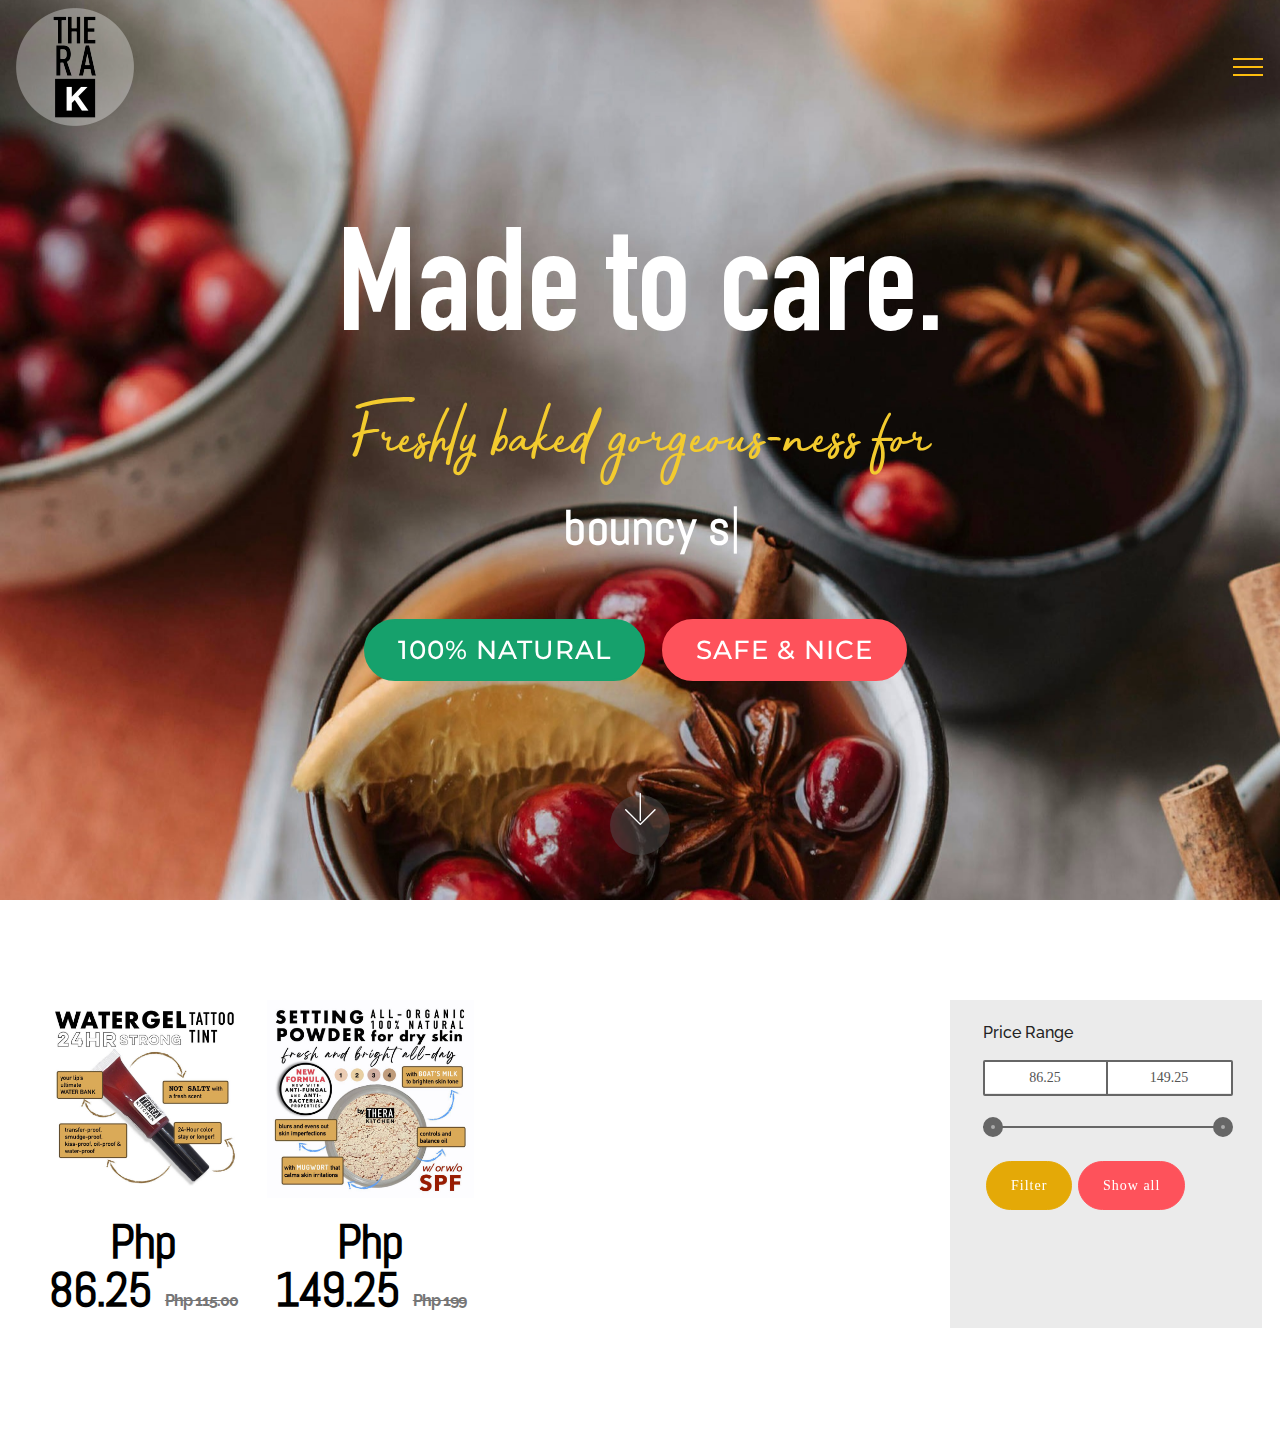
<file: index.html>
<!DOCTYPE html>
<html  >
<head>
  <!-- Site made with Mobirise Website Builder v4.12.4, https://mobirise.com -->
  <meta charset="UTF-8">
  <meta http-equiv="X-UA-Compatible" content="IE=edge">
  <meta name="generator" content="Mobirise v4.12.4, mobirise.com">
  <meta name="viewport" content="width=device-width, initial-scale=1, minimum-scale=1">
  <link rel="shortcut icon" href="assets/images/thera-round-logo-1-118x118.png" type="image/x-icon">
  <meta name="description" content="">
  
  
  <title>Home</title>
  <link rel="stylesheet" href="assets/web/assets/mobirise-icons2/mobirise2.css">
  <link rel="stylesheet" href="assets/web/assets/mobirise-icons/mobirise-icons.css">
  <link rel="stylesheet" href="assets/bootstrap/css/bootstrap.min.css">
  <link rel="stylesheet" href="assets/bootstrap/css/bootstrap-grid.min.css">
  <link rel="stylesheet" href="assets/bootstrap/css/bootstrap-reboot.min.css">
  <link rel="stylesheet" href="assets/dropdown/css/style.css">
  <link rel="stylesheet" href="assets/socicon/css/styles.css">
  <link rel="stylesheet" href="assets/theme/css/style.css">
  <link rel="stylesheet" href="assets/gallery/style.css">
  <link href="assets/fonts/style.css" rel="stylesheet">
  <link rel="preload" as="style" href="assets/mobirise/css/mbr-additional.css"><link rel="stylesheet" href="assets/mobirise/css/mbr-additional.css" type="text/css">
  
  
  
</head>
<body>
  <section class="menu cid-uac70NBvLW" once="menu" id="menu1-1" data-sortbtn="btn-info">

    
    

    <nav class="navbar navbar-dropdown navbar-fixed-top collapsed">
        <div class="navbar-brand">
            <span class="navbar-logo">
                <a href="index.html">
                    <img src="assets/images/thera-round-logo-1-118x118.png" alt="Mobirise" title="" style="height: 7.4rem;">
                </a>
            </span>
            
        </div>
        <button class="navbar-toggler" type="button" data-toggle="collapse" data-target="#navbarSupportedContent" aria-controls="navbarNavAltMarkup" aria-expanded="false" aria-label="Toggle navigation">
            <div class="hamburger">
                <span></span>
                <span></span>
                <span></span>
                <span></span>
            </div>
        </button>
      <div class="collapse navbar-collapse" id="navbarSupportedContent">
            <ul class="navbar-nav nav-dropdown nav-right" data-app-modern-menu="true"><li class="nav-item">
                    <a class="nav-link link text-black display-7" href="https://mobiri.se">
                        100% NATURAL SERIES</a>
                </li><li class="nav-item"><a class="nav-link link text-black display-7" href="https://mobiri.se">
                        SAFE &amp; NICE SERIES</a></li>
                <li class="nav-item">
                    <a class="nav-link link text-black display-7" href="sms:+639989528137">
                        CONTACT</a>
                </li>
                <li class="nav-item">
                    <a class="nav-link link text-black display-7" href="https://mobiri.se">TRACK ORDER</a>
                </li></ul>
            <div class="icons-menu">
              
                <span class="p-2 mbr-iconfont socicon-facebook socicon"></span>
              
              <a href="viber://chat?number=+639989528137">
                <span class="p-2 mbr-iconfont mobi-mbri-phone mobi-mbri" style="font-size: 28px;"></span>
              </a>
              
              
              
              
            </div>
            
      </div>
    </nav>
</section>

<section class="header10 cid-uacXu058WO mbr-fullscreen mbr-parallax-background" id="header10-3" data-sortbtn="btn-info">

    

    

    <div class="container-fluid">
        <div class="row justify-content-center">
            <div class="mbr-white col-md-12 col-lg-10">
                <h1 class="mbr-section-title mbr-bold mbr-fonts-style align-center display-1">
                    Made to care.</h1>
                <div class="typed-text pb-3 align-center display-5">
                    <span class="mbr-section-subtitle mbr-fonts-style display-2">Freshly baked gorgeous-ness for<br>&nbsp;</span>
                    <span>
                      <span class="animated-element mbr-bold" data-word2="sculpted contoured face" data-word1="bouncy shiny hair" data-word3="rosy plump lips &amp; cheeks" data-word4="healthy moisturized skin" data-word5="Accessories" data-speed="50" data-words="4">
                      </span>
                    </span>
                </div>
                
                <div class="pt-3 mbr-section-btn align-center"><a class="btn btn-md mbr-white btn-info display-4" type="submit">100% NATURAL</a> <a class="btn btn-md mbr-white btn-secondary display-4" type="submit">SAFE &amp; NICE</a></div>
            </div>
        </div>
    </div>
    <div class="mbr-arrow hidden-sm-down" aria-hidden="true">
        <a href="#next">
            <i class="mbri-down mbr-iconfont"></i>
        </a>
    </div>
</section>

<section class="mbr-gallery cid-uac6J7WG4X" once="shops" id="shop5-0" data-sortbtn="btn-info">

    

    <div>
        <div class="mbr-shop" show-sidebar=""><!-- Shop Gallery --><div class="row mbr-shop__row col-md-12"><div class="wrapper-shop-items col-xl-9"><div class="mbr-gallery-row"><div><div class="shop-items"><div class="mbr-gallery-item" data-tags="Awesome" data-slide-to="0" data-seller="false" data-price="86.25" data-oldprice="115.00"><div class="item_overlay" data-toggle="modal"></div><div class="galleryItem" data-toggle="modal"><div class="style_overlay"></div><div class="img_wraper"><img src="assets/images/water-gel-features-2000x1914-800x766.jpg" alt="" title=""></div><span class="onsale mbr-fonts-style display-7" data-onsale="false" style="display: none;">-50%</span><div class="sidebar_wraper"><h4 class="item-title mbr-fonts-style mbr-text display-5"></h4><div class="price-block"><span class="shop-item-price mbr-fonts-style display-5">Php 86.25</span><span class="oldprice mbr-fonts-style display-7">Php 115.00</span></div><div class="card-description"><br><ul><li>24-HR Stain</li><li>Water-proof</li><li>Oil-Proof</li><li>Transfer-Proof</li><li>Kiss-Proof</li><li>Smudge Proof</li></ul></div><div class="mbr-section-btn" buttons="0" style="display: none;"><a href="page1.html" class="btn display-7 btn-info"><strong>LEARN MORE</strong></a></div></div></div></div><div class="mbr-gallery-item" data-tags="Creative" data-slide-to="1" data-seller="false" data-price="149.25" data-oldprice="199"><div class="item_overlay" data-toggle="modal"></div><div class="galleryItem" data-toggle="modal"><div class="style_overlay"></div><div class="img_wraper"><img src="assets/images/setting-powder-dry-cover-1024x980-800x766.jpg" alt="" title=""></div><span class="onsale mbr-fonts-style display-7" data-onsale="false" style="display: none;">-50%</span><div class="sidebar_wraper"><h4 class="item-title mbr-fonts-style mbr-text display-5"></h4><div class="price-block"><span class="shop-item-price mbr-fonts-style display-5">Php 149.25</span><span class="oldprice mbr-fonts-style display-7">Php 199</span></div><div class="card-description"><br><ul><li>Blur out skin imperfections</li> <li>Soothe &amp; calms skin irritations</li> <li>Helps whiten &amp; brighen skin</li> <li>Anti-bacterial: keeps skin clean</li><li>Anti-oxidant: prevents fine line</li></ul></div><div class="mbr-section-btn" buttons="0" style="display: none;"><a href="page3.html" class="btn btn-info display-7"><strong>LEARN MORE</strong></a></div></div></div></div></div></div><div class="clearfix"></div></div></div><div class="col-xl-3 sidebar"><div class="sidebar-background"></div><div class="sidebar-block container range-slider"><h4 class="sidebar-title mbr-fonts-style mbr-text display-7">Price Range</h4><div class="filter-cost" onselectstart="return false"><div class="price-controls"><label class="min-price"><input class="min-input" type="text" value="auto" name="min"></label><label class="max-price"><input class="max-input" type="text" value="auto" name="max"></label></div><div class="range-controls"><div class="scale"><div class="bar"></div></div><div class="toggle min-toggle"></div><div class="toggle max-toggle"></div></div></div> <div class="price-range mbr-section-btn" buttons="0"><a class="btn btn-sm btn-primary" href="">Filter</a></div><div class="price-range-reset mbr-section-btn" buttons="0"><a class="btn btn-sm btn-secondary" href="">Show all</a></div></div></div></div><!-- Lightbox --><div class="shopItemsModal_wraper" style="z-index: 2500;"><div class="shopItemsModalBg"></div><div class="shopItemsModal row"><div class="col-md-6 image-modal"></div><div class="col-md-6 text-modal"></div><div class="closeModal"><div class="close-modal-wrapper"></div></div></div></div></div>
    </div>

</section>


  <script src="assets/web/assets/jquery/jquery.min.js"></script>
  <script src="assets/popper/popper.min.js"></script>
  <script src="assets/bootstrap/js/bootstrap.min.js"></script>
  <script src="assets/dropdown/js/nav-dropdown.js"></script>
  <script src="assets/dropdown/js/navbar-dropdown.js"></script>
  <script src="assets/touchswipe/jquery.touch-swipe.min.js"></script>
  <script src="assets/parallax/jarallax.min.js"></script>
  <script src="assets/mobirise-shop/script.js"></script>
  <script src="assets/smoothscroll/smooth-scroll.js"></script>
  <script src="assets/typed/typed.min.js"></script>
  <script src="assets/theme/js/script.js"></script>
  <script src="assets/gallery/player.min.js"></script>
  <script src="assets/gallery/script.js"></script>
  
  
</body>
</html>
</file>
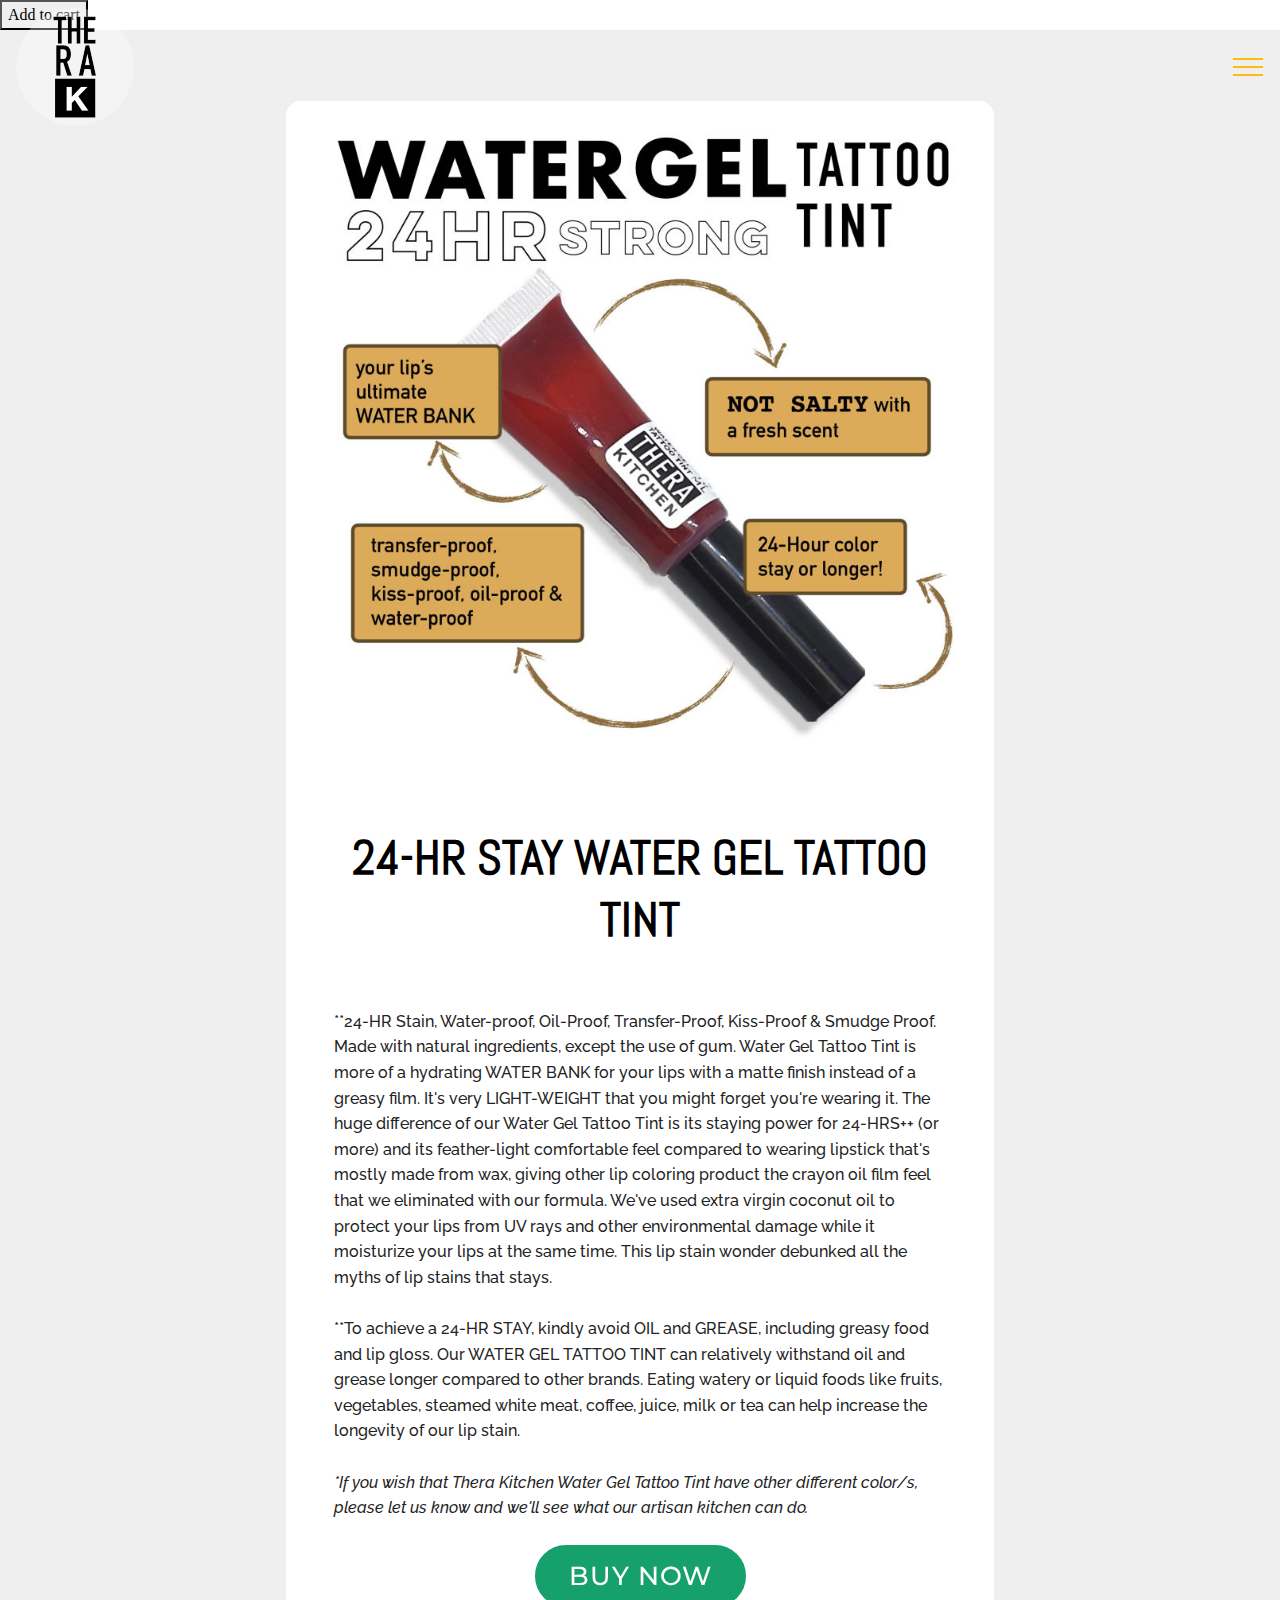
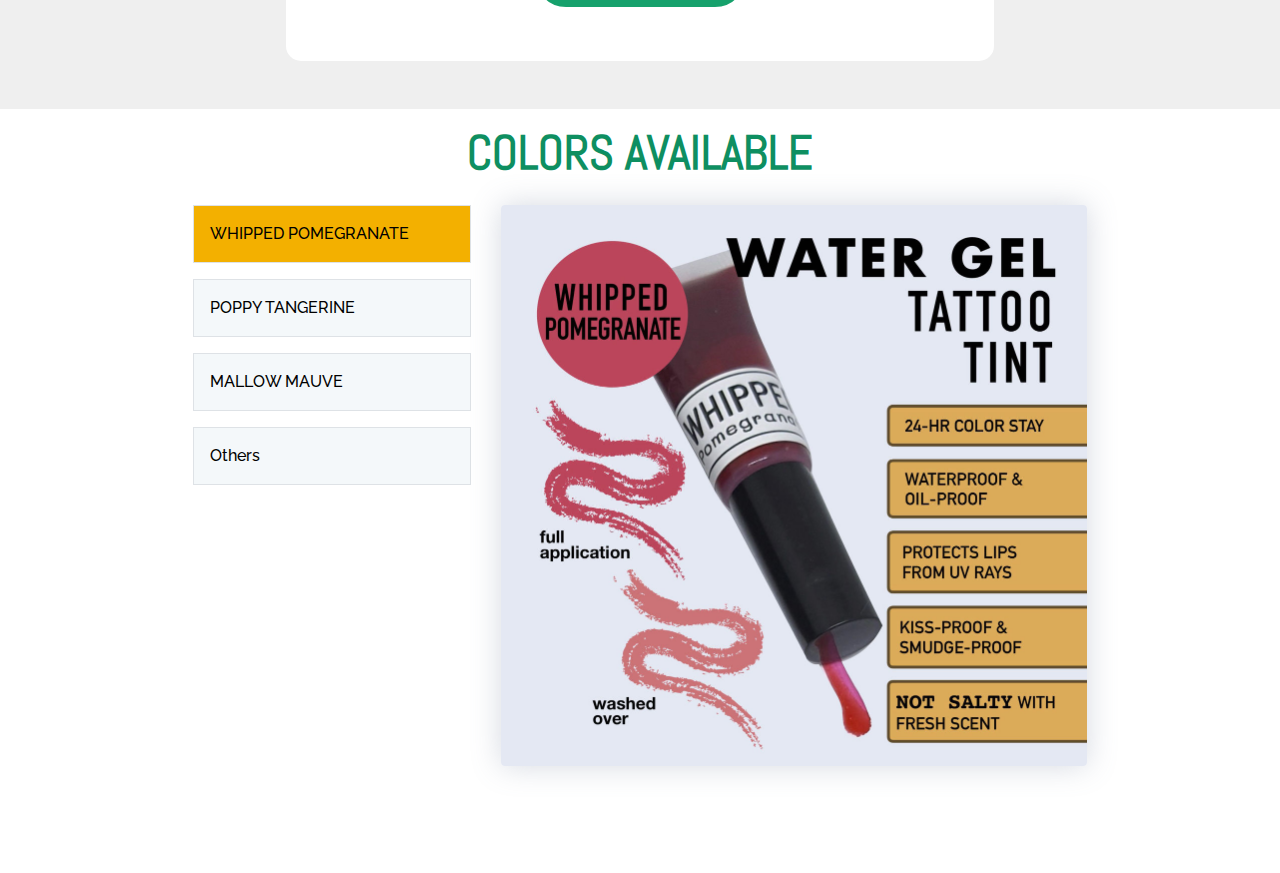
<file: page1.html>
<!DOCTYPE html>
<html  >
<head>
  <!-- Site made with Mobirise Website Builder v4.12.4, https://mobirise.com -->
  <meta charset="UTF-8">
  <meta http-equiv="X-UA-Compatible" content="IE=edge">
  <meta name="generator" content="Mobirise v4.12.4, mobirise.com">
  <meta name="viewport" content="width=device-width, initial-scale=1, minimum-scale=1">
  <link rel="shortcut icon" href="assets/images/thera-round-logo-1-118x118.png" type="image/x-icon">
  <meta name="description" content="">
  
  
  <title>WATER GEL TATTOO TINT</title>
  <link rel="stylesheet" href="assets/web/assets/mobirise-icons2/mobirise2.css">
  <link rel="stylesheet" href="assets/web/assets/mobirise-icons/mobirise-icons.css">
  <link rel="stylesheet" href="assets/bootstrap/css/bootstrap.min.css">
  <link rel="stylesheet" href="assets/bootstrap/css/bootstrap-grid.min.css">
  <link rel="stylesheet" href="assets/bootstrap/css/bootstrap-reboot.min.css">
  <link rel="stylesheet" href="assets/dropdown/css/style.css">
  <link rel="stylesheet" href="assets/socicon/css/styles.css">
  <link rel="stylesheet" href="assets/formstyler/jquery.formstyler.css">
  <link rel="stylesheet" href="assets/formstyler/jquery.formstyler.theme.css">
  <link rel="stylesheet" href="assets/datepicker/jquery.datetimepicker.min.css">
  <link rel="stylesheet" href="assets/theme/css/style.css">
  <link href="assets/fonts/style.css" rel="stylesheet">
  <link rel="preload" as="style" href="assets/mobirise/css/mbr-additional.css"><link rel="stylesheet" href="assets/mobirise/css/mbr-additional.css" type="text/css">
  
  
  
</head>
<body>
  <button class="snipcart-add-item"
  data-item-id="starry-night"
  data-item-price="79.99"
  data-item-url="/paintings/starry-night"
  data-item-description="High-quality replica of The Starry Night by the Dutch post-impressionist painter Vincent van Gogh."
  data-item-image="/assets/images/starry-night.jpg"
  data-item-name="The Starry Night"
  data-item-custom1-name="Frame color"
  data-item-custom1-options="Black|Brown[+100.00]|Gold[+300.00]">
  Add to cart
</button>
  <section class="menu cid-uac70NBvLW" once="menu" id="menu1-4">

    
    

    <nav class="navbar navbar-dropdown navbar-fixed-top collapsed">
        <div class="navbar-brand">
            <span class="navbar-logo">
                <a href="index.html">
                    <img src="assets/images/thera-round-logo-1-118x118.png" alt="Mobirise" title="" style="height: 7.4rem;">
                </a>
            </span>
            
        </div>
        <button class="navbar-toggler" type="button" data-toggle="collapse" data-target="#navbarSupportedContent" aria-controls="navbarNavAltMarkup" aria-expanded="false" aria-label="Toggle navigation">
            <div class="hamburger">
                <span></span>
                <span></span>
                <span></span>
                <span></span>
            </div>
        </button>
      <div class="collapse navbar-collapse" id="navbarSupportedContent">
            <ul class="navbar-nav nav-dropdown nav-right" data-app-modern-menu="true"><li class="nav-item">
                    <a class="nav-link link text-black display-7" href="https://mobiri.se">
                        100% NATURAL SERIES</a>
                </li><li class="nav-item"><a class="nav-link link text-black display-7" href="https://mobiri.se">
                        SAFE &amp; NICE SERIES</a></li>
                <li class="nav-item">
                    <a class="nav-link link text-black display-7" href="sms:+639989528137">
                        CONTACT</a>
                </li>
                <li class="nav-item">
                    <a class="nav-link link text-black display-7" href="https://mobiri.se">TRACK ORDER</a>
                </li></ul>
            <div class="icons-menu">
              
                <span class="p-2 mbr-iconfont socicon-facebook socicon"></span>
              
              <a href="viber://chat?number=+639989528137">
                <span class="p-2 mbr-iconfont mobi-mbri-phone mobi-mbri" style="font-size: 28px;"></span>
              </a>
              
              
              
              
            </div>
            
      </div>
    </nav>
</section>

<section class="content9 cid-uad2OGSQ2b" id="content9-6">

    

    
    <div class="container-fluid">
          <div class="row justify-content-center">
              <div class="col-12 col-md-10 col-lg-10 col-xl-7 title-wrap">
                
                
              </div>
        </div>
        <div class="row justify-content-center">
            <div class="card-wrapper col-md-10 col-lg-10 col-xl-7">
                <div class="image-wrap align-left">
                    <img src="assets/images/water-gel-features-890x852.jpg" alt="" title="">
                </div>
                <div class="content-section">
                    <h3 class="mbr-fonts-style mbr-section-subtitle pb-4 display-5"><strong>24-HR STAY WATER GEL TATTOO TINT</strong></h3>
                    <h3 class="mbr-fonts-style mbr-text display-7"><br>**24-HR Stain, Water-proof, Oil-Proof, Transfer-Proof, Kiss-Proof &amp; Smudge Proof. Made with natural ingredients, except the use of gum. Water Gel Tattoo Tint is more of a hydrating WATER BANK for your lips with a matte finish instead of a greasy film. It's very LIGHT-WEIGHT that you might forget you're wearing it. The huge difference of our Water Gel Tattoo Tint is its staying power for 24-HRS++ (or more) and its feather-light comfortable feel compared to wearing lipstick that's mostly made from wax, giving other lip coloring product the crayon oil film feel that we eliminated with our formula. We've used extra virgin coconut oil to protect your lips from UV rays and other environmental damage while it moisturize your lips at the same time.  This lip stain wonder debunked all the myths of lip stains that stays.&nbsp;<br><br><div>**To achieve a 24-HR STAY, kindly avoid OIL and GREASE, including greasy food and lip gloss. Our WATER GEL TATTOO TINT can relatively withstand oil and grease longer compared to other brands. Eating watery or liquid foods like fruits, vegetables, steamed white meat, coffee, juice, milk or tea can help increase the longevity of our lip stain.&nbsp;</div><div><br></div><div><em>*If you wish that Thera Kitchen Water Gel Tattoo Tint have other different color/s, please let us know and we'll see what our artisan kitchen can do.</em></div></h3>
                    <div class="mbr-section-btn align-left"><a href="#" class="btn btn-info display-4" data-toggle="modal" data-target="#mbr-popup-h">BUY NOW</a></div>
                </div>
            </div>
        </div>
        <div class="row justify-content-center">
            
        </div>
        <div class="row justify-content-center">
            
        </div>
        <div class="row justify-content-center">
            
        </div>
    </div>
</section>

<section class="tabs1 cid-uad2r9DrVY" id="tabs2-5">

    

    
    <div class="container">
        <h2 class="mbr-section-title align-center mbr-fonts-style pb-3 display-5"><strong>COLORS AVAILABLE</strong></h2>
         
        <div class="media-container-row">
            <div class="col-12 col-md-10">
                <div class="row">
                    <div class="col-md-4">
                        <ul class="nav nav-tabs" role="tablist">
                            <li class="nav-item"><a class="nav-link mbr-fonts-style display-7" role="tab" data-toggle="tab" href="#tabs2-w_tab0" aria-selected="false">WHIPPED POMEGRANATE</a></li>
                            <li class="nav-item"><a class="nav-link mbr-fonts-style display-7" role="tab" data-toggle="tab" href="#tabs2-5_tab1" aria-selected="false">
                                    POPPY TANGERINE</a></li>
                            <li class="nav-item"><a class="nav-link mbr-fonts-style active display-7" role="tab" data-toggle="tab" href="#tabs2-5_tab2" aria-selected="true">
                                    MALLOW MAUVE</a></li>
                            <li class="nav-item"><a class="nav-link mbr-fonts-style active display-7" role="tab" data-toggle="tab" href="#tabs2-5_tab3" aria-selected="true">Others</a></li>
                        </ul>
                    </div>
                    <div class="col-md-8">
                        <div class="tab-content">
                            <div id="tab1" class="tab-pane in active" role="tabpanel">
                                <div class="row">
                                    <div class="col-lg-12 pb-3">
                                        <div class="card-img"><img src="assets/images/whipped-pomegranate-1174x1123.jpg" alt="" title=""></div>
                                    </div>
                                    <div class="col-lg-12">
                                        
                                        <p class="mbr-text mbr-fonts-style align-left display-7"></p>
                                        
                                    </div>
                                </div>
                            </div>
                            <div id="tab2" class="tab-pane" role="tabpanel">
                                <div class="row">
                                    <div class="col-lg-12 pb-3">
                                        <div class="card-img"><img src="assets/images/poppy-tangerine-1174x1123.jpg" alt="" title=""></div>
                                    </div>
                                   <div class="col-lg-12">
                                           
                                        <p class="mbr-text mbr-fonts-style align-left display-7"></p>
                                         
                                    </div>
                                </div>
                            </div>
                            <div id="tab3" class="tab-pane" role="tabpanel">
                                <div class="row">
                                    <div class="col-lg-12 pb-3">
                                        <div class="card-img"><img src="assets/images/mallow-mauve-1174x1123.jpg" alt="" title=""></div>
                                    </div>
                                    <div class="col-lg-12">
                                        
                                        <p class="mbr-text mbr-fonts-style align-left display-7"></p>
                                        
                                    </div>
                                </div>
                            </div>
                            <div id="tab4" class="tab-pane" role="tabpanel">
                                <div class="row">
                                    <div class="col-lg-12 pb-3">
                                        <div class="card-img"><img src="assets/images/water-gel-color-palette-800x800.jpg" alt="" title=""></div>
                                    </div>
                                    <div class="col-lg-12">
                                        
                                        <p class="mbr-text mbr-fonts-style align-left display-7"></p>
                                        
                                    </div>
                                </div>
                            </div>
                        </div>
                    </div>
                </div>
            </div>
        </div>
    </div>
</section>

<div class="modal mbr-popup cid-uaj4QhxrKq fade" tabindex="-1" role="dialog" data-overlay-color="#000000" data-overlay-opacity="0.3" id="mbr-popup-h" aria-hidden="true">
        <div class="modal-dialog modal-dialog-centered" role="document">
            <div class="modal-content">
                <div class="modal-header">
                    <h5 class="modal-title mbr-fonts-style display-5"><strong>ORDER FORM</strong></h5>
                    <button type="button" class="close" data-dismiss="modal" aria-label="Close">
                        <svg version="1.1" xmlns="http://www.w3.org/2000/svg" width="24" height="24" viewBox="0 0 32 32" fill="currentColor">
                            <path d="M31.797 0.191c-0.264-0.256-0.686-0.25-0.942 0.015l-13.328 13.326c-0.598 0.581 0.342 1.543 0.942 0.942l13.328-13.326c0.27-0.262 0.27-0.695 0-0.957zM14.472 17.515c-0.264-0.256-0.686-0.25-0.942 0.015l-13.328 13.326c-0.613 0.595 0.34 1.562 0.942 0.942l13.328-13.326c0.27-0.262 0.27-0.695 0-0.957zM1.144 0.205c-0.584-0.587-1.544 0.336-0.942 0.942l30.654 30.651c0.613 0.625 1.563-0.325 0.942-0.942z"></path>
                        </svg>
                    </button>
                </div>

                <div class="modal-body">
                    

                    <div>
                        
                            

                            <div class="form-wrapper" data-form-type="formoid">
<!--Formbuilder Form-->
<form action="https://docs.google.com/forms/d/e/1FAIpQLSeCKEKAkP8kHsBkr66U4ttszzvxw2MPRVixnjPD075Y3PZrpg/viewform?usp=sf_link" method="POST" class="mbr-form form-with-styler">
<div class="">

<div hidden="hidden" data-form-alert-danger="" class="alert alert-danger col-12">
</div>
</div>
<div class="dragArea">
<div class="col-lg-12 col-md-12 col-sm-12 form-group" data-for="name">
<input type="text" name="name" placeholder="Complete Name" data-form-field="Name" required="required" class="form-control display-7" value="" id="name-mbr-popup-h">
</div>
<div class="col-lg-12 col-md-12 col-sm-12 form-group" data-for="phone">
<input type="tel" name="phone" placeholder="Phone No. (0000-000-0000)" pattern="[0-9]{4}-[0-9]{3}-[0-9]{4}" data-form-field="phone" required="required" class="form-control display-7" value="" id="phone-mbr-popup-h">
</div>
<div data-for="textarea" class="col-lg-12 col-md-12 col-sm-12 form-group">
<textarea name="textarea" placeholder="Shipping Address" data-form-field="textarea" required="required" class="form-control display-7" id="textarea-mbr-popup-h"></textarea>
</div>
<div class="col-lg-12 col-md-12 col-sm-12">
<p class="mbr-fonts-style display-7"><strong>VARIATION: COLOR</strong></p>
</div>
<div data-for="select" class="col-lg-12 col-md-12 col-sm-12 form-group">
<select name="select" data-form-field="select" required="required" class="form-control display-7" id="select-mbr-popup-h">
<option value="IVORY">IVORY</option>
<option value="CREAM">CREAM</option>
<option value="SIENNA">SIENNA</option>
<option value="CORAL">CORAL</option>
</select>
</div>
<div class="col-lg-12 col-md-12 col-sm-12" style="">
<h5 class="mbr-fonts-style display-7"><strong>SUN PROTECTION OPTION</strong></h5>
</div>
<div class="col-lg-12 col-md-12 col-sm-12 form-group" data-for="radio">
<div class="form-control-label">
<label for="radio-mbr-popup-h" class="mbr-fonts-style display-7">Radio</label>
</div>
<div class="form-check">
<input type="radio" name="radio" data-form-field="radio" class="form-check-input display-7" value="NON-SPF" checked="" id="radio-mbr-popup-h">
<label class="form-check-label display-7">NON-SPF</label>
</div>
<div class="form-check">
<input type="radio" name="radio" data-form-field="radio" class="form-check-input display-7" value="SPF 25" id="radio-mbr-popup-h">
<label class="form-check-label display-7">SPF 25</label>
</div>
</div>
<div class="col-lg-12 col-md-12 col-sm-12 form-group" data-for="text1">
<input type="text" name="text1" placeholder="Quantity" data-form-field="text" required="required" class="form-control display-7" value="" id="text1-mbr-popup-h">
</div>
<div class="col-md-auto input-group-btn">
<button type="submit" class="btn btn-info display-4">
</button>
</div>
</div>
</form><!--Formbuilder Form-->
</div>
                        </div>
                    </div>

                    <div class="modal-footer pt-0">
                        <div class="mbr-section-btn"><a class="btn btn-md btn-black display-7" href="#" data-toggle="modal" data-target="#mbr-popup-k">COD (Cash-on-Delivery)</a> <a class="btn btn-md btn-black display-7" href="#" data-toggle="modal" data-target="#mbr-popup-l">
                                GCash</a></div>
                    </div>
                </div>
            </div>
        </div>

<div class="modal mbr-popup cid-uajbB7yfqQ fade" tabindex="-1" role="dialog" data-overlay-opacity="0.3" data-overlay-color="#000000" id="mbr-popup-l" aria-hidden="true">
        <div class="modal-dialog modal-dialog-centered" role="document">
            <div class="modal-content">
                <div class="modal-header pb-0">
                    <h5 class="modal-title mbr-fonts-style display-7"><strong>GCASH PAYMENT</strong></h5>
                    <button type="button" class="close" data-dismiss="modal" aria-label="Close">
                        <svg version="1.1" xmlns="http://www.w3.org/2000/svg" width="24" height="24" viewBox="0 0 32 32" fill="currentColor">
                            <path d="M31.797 0.191c-0.264-0.256-0.686-0.25-0.942 0.015l-13.328 13.326c-0.598 0.581 0.342 1.543 0.942 0.942l13.328-13.326c0.27-0.262 0.27-0.695 0-0.957zM14.472 17.515c-0.264-0.256-0.686-0.25-0.942 0.015l-13.328 13.326c-0.613 0.595 0.34 1.562 0.942 0.942l13.328-13.326c0.27-0.262 0.27-0.695 0-0.957zM1.144 0.205c-0.584-0.587-1.544 0.336-0.942 0.942l30.654 30.651c0.613 0.625 1.563-0.325 0.942-0.942z"></path>
                        </svg>
                    </button>
                </div>

                <div class="modal-body">
                    <p class="mbr-text mbr-fonts-style display-5"><strong>Delivery Option</strong></p>

                    <div>
                        
                            

                            <div class="form-wrapper" data-form-type="formoid">
<!--Formbuilder Form-->
<form action="https://docs.google.com/forms/d/e/1FAIpQLSeCKEKAkP8kHsBkr66U4ttszzvxw2MPRVixnjPD075Y3PZrpg/viewform?usp=sf_link" method="POST" class="mbr-form form-with-styler">
<div class="">

<div hidden="hidden" data-form-alert-danger="" class="alert alert-danger col-12">
</div>
</div>
<div class="dragArea">
<div class="col-md-auto input-group-btn">
<button type="submit" class="btn btn-info display-4">
</button>
</div>
</div>
</form><!--Formbuilder Form-->
</div>
                        </div>
                    </div>

                    <div class="modal-footer pt-0">
                        <div class="mbr-section-btn"><a class="btn btn-md btn-black display-7" href="#" data-toggle="modal" data-target="#mbr-popup-m">Door-to-Door Delivery</a> <a class="btn btn-md btn-black display-7" href="#" data-toggle="modal" data-target="#mbr-popup-r">Self Pick-up</a></div>
                    </div>
                </div>
            </div>
        </div>

<div class="modal mbr-popup cid-uaj8dOQYyw fade" tabindex="-1" role="dialog" data-overlay-opacity="0.3" data-overlay-color="#000000" id="mbr-popup-k" aria-hidden="true">
        <div class="modal-dialog modal-dialog-centered" role="document">
            <div class="modal-content">
                <div class="modal-header pb-0">
                    <h5 class="modal-title mbr-fonts-style display-5"><strong>Payment Process</strong></h5>
                    <button type="button" class="close" data-dismiss="modal" aria-label="Close">
                        <svg version="1.1" xmlns="http://www.w3.org/2000/svg" width="24" height="24" viewBox="0 0 32 32" fill="currentColor">
                            <path d="M31.797 0.191c-0.264-0.256-0.686-0.25-0.942 0.015l-13.328 13.326c-0.598 0.581 0.342 1.543 0.942 0.942l13.328-13.326c0.27-0.262 0.27-0.695 0-0.957zM14.472 17.515c-0.264-0.256-0.686-0.25-0.942 0.015l-13.328 13.326c-0.613 0.595 0.34 1.562 0.942 0.942l13.328-13.326c0.27-0.262 0.27-0.695 0-0.957zM1.144 0.205c-0.584-0.587-1.544 0.336-0.942 0.942l30.654 30.651c0.613 0.625 1.563-0.325 0.942-0.942z"></path>
                        </svg>
                    </button>
                </div>

                <div class="modal-body">
                    <p class="mbr-text mbr-fonts-style display-7"><strong>Door-to-Door Delivery with COD</strong></p>

                    <div>
                        
                            

                            <div class="form-wrapper" data-form-type="formoid">
<!--Formbuilder Form-->
<form action="https://docs.google.com/forms/d/e/1FAIpQLSeCKEKAkP8kHsBkr66U4ttszzvxw2MPRVixnjPD075Y3PZrpg/viewform?usp=sf_link" method="POST" class="mbr-form form-with-styler">
<div class="">

<div hidden="hidden" data-form-alert-danger="" class="alert alert-danger col-12">
</div>
</div>
<div class="dragArea">
<div class="col-lg-12 col-md-12 col-sm-12">
<p class="mbr-fonts-style display-7">We ship COD Transactions via LBC. Kindly add <strong>PHP 160.00</strong> to your TOTAL PURCHASE <strong>upon delivery</strong>.</p>
</div>
<div class="col-md-auto input-group-btn">
<button type="submit" class="btn btn-info display-4">
</button>
</div>
</div>
</form><!--Formbuilder Form-->
</div>
                        </div>
                    </div>

                    <div class="modal-footer pt-0">
                        <div class="mbr-section-btn"><a class="btn btn-md btn-black display-4" href="https://docs.google.com/forms/d/e/1FAIpQLSccjNYsGt0AeiKBTDhmLP9NuMEfgzgEOhPJUpZZ5a4JLcarvA/viewform?usp=sf_link" target="_blank">
                                CHECKOUT</a></div>
                    </div>
                </div>
            </div>
        </div>

<div class="modal mbr-popup cid-uajcmRpkaF fade" tabindex="-1" role="dialog" data-overlay-opacity="0.3" data-overlay-color="#000000" id="mbr-popup-m" aria-hidden="true">
        <div class="modal-dialog modal-dialog-centered" role="document">
            <div class="modal-content">
                <div class="modal-header pb-0">
                    <h5 class="modal-title mbr-fonts-style display-5"><strong>Payment Process</strong></h5>
                    <button type="button" class="close" data-dismiss="modal" aria-label="Close">
                        <svg version="1.1" xmlns="http://www.w3.org/2000/svg" width="24" height="24" viewBox="0 0 32 32" fill="currentColor">
                            <path d="M31.797 0.191c-0.264-0.256-0.686-0.25-0.942 0.015l-13.328 13.326c-0.598 0.581 0.342 1.543 0.942 0.942l13.328-13.326c0.27-0.262 0.27-0.695 0-0.957zM14.472 17.515c-0.264-0.256-0.686-0.25-0.942 0.015l-13.328 13.326c-0.613 0.595 0.34 1.562 0.942 0.942l13.328-13.326c0.27-0.262 0.27-0.695 0-0.957zM1.144 0.205c-0.584-0.587-1.544 0.336-0.942 0.942l30.654 30.651c0.613 0.625 1.563-0.325 0.942-0.942z"></path>
                        </svg>
                    </button>
                </div>

                <div class="modal-body">
                    <p class="mbr-text mbr-fonts-style display-7"><strong>Door-to-Door Delivery with GCASH</strong><br>Kindly add <strong>PHP 99.00&nbsp;</strong>to your TOTAL PURCHASE with your payment.<br>Scan to pay or send to <strong>09989528137</strong>.<strong><br></strong></p>

                    <div>
                        <div class="card-img mbr-figure">
                            <img src="assets/images/thera-gcash-888x992.jpeg" alt="Mobirise" title="">
                        </div>
                            

                            
                        </div>
                    </div>

                    <div class="modal-footer">
                        <div class="mbr-section-btn"><a class="btn btn-md btn-black display-4" href="https://docs.google.com/forms/d/e/1FAIpQLSeCKEKAkP8kHsBkr66U4ttszzvxw2MPRVixnjPD075Y3PZrpg/viewform?usp=sf_link" target="_blank">
                                CHECKOUT</a></div>
                    </div>
                </div>
            </div>
        </div>

<div class="modal mbr-popup cid-uajkVHGjH0 fade" tabindex="-1" role="dialog" data-overlay-opacity="0.3" data-overlay-color="#000000" id="mbr-popup-r" aria-hidden="true">
        <div class="modal-dialog modal-dialog-centered" role="document">
            <div class="modal-content">
                <div class="modal-header pb-0">
                    <h5 class="modal-title mbr-fonts-style display-5"><strong>Self Pick-up</strong></h5>
                    <button type="button" class="close" data-dismiss="modal" aria-label="Close">
                        <svg version="1.1" xmlns="http://www.w3.org/2000/svg" width="24" height="24" viewBox="0 0 32 32" fill="currentColor">
                            <path d="M31.797 0.191c-0.264-0.256-0.686-0.25-0.942 0.015l-13.328 13.326c-0.598 0.581 0.342 1.543 0.942 0.942l13.328-13.326c0.27-0.262 0.27-0.695 0-0.957zM14.472 17.515c-0.264-0.256-0.686-0.25-0.942 0.015l-13.328 13.326c-0.613 0.595 0.34 1.562 0.942 0.942l13.328-13.326c0.27-0.262 0.27-0.695 0-0.957zM1.144 0.205c-0.584-0.587-1.544 0.336-0.942 0.942l30.654 30.651c0.613 0.625 1.563-0.325 0.942-0.942z"></path>
                        </svg>
                    </button>
                </div>

                <div class="modal-body">
                    <p class="mbr-text mbr-fonts-style display-7"><strong>Pickup Location:</strong><br>SANDPIPERS TECHNOLOGIES WAREHOUSE<br>Ormoc Street, South City Homes, Brgy. Sto. Tomas, City of Binan, 4024, Laguna, Philippines<br><br><strong>Contact Number:</strong><br>0998 952 8137<br><br><strong>Business Hours: &nbsp;2PM – 4PM Mon-Fri</strong><br><br>This shipping option is for <strong>NON-COD</strong>. Kindly process payment so we can confirm your pick-up schedule as soon as possible.<br><br>Scan to pay or send to <strong>09989528137</strong>.<strong><br></strong></p>

                    <div>
                        <div class="card-img mbr-figure">
                            <img src="assets/images/thera-gcash-888x992.jpeg" alt="Mobirise" title="">
                        </div>
                            

                            
                        </div>
                    </div>

                    <div class="modal-footer">
                        <div class="mbr-section-btn"><a class="btn btn-md btn-black display-4" href="https://docs.google.com/forms/d/e/1FAIpQLSeCKEKAkP8kHsBkr66U4ttszzvxw2MPRVixnjPD075Y3PZrpg/viewform?usp=sf_link" target="_blank">
                                CHECKOUT</a></div>
                    </div>
                </div>
            </div>
        </div>


  <script src="assets/web/assets/jquery/jquery.min.js"></script>
  <script src="assets/popper/popper.min.js"></script>
  <script src="assets/bootstrap/js/bootstrap.min.js"></script>
  <script src="assets/dropdown/js/nav-dropdown.js"></script>
  <script src="assets/dropdown/js/navbar-dropdown.js"></script>
  <script src="assets/touchswipe/jquery.touch-swipe.min.js"></script>
  <script src="assets/formstyler/jquery.formstyler.js"></script>
  <script src="assets/formstyler/jquery.formstyler.min.js"></script>
  <script src="assets/datepicker/jquery.datetimepicker.full.js"></script>
  <script src="assets/popup-plugin/script.js"></script>
  <script src="assets/popup-overlay-plugin/script.js"></script>
  <script src="assets/smoothscroll/smooth-scroll.js"></script>
  <script src="assets/mbr-tabs/mbr-tabs.js"></script>
  <script src="assets/theme/js/script.js"></script>
  
  
</body>
</html>
</file>
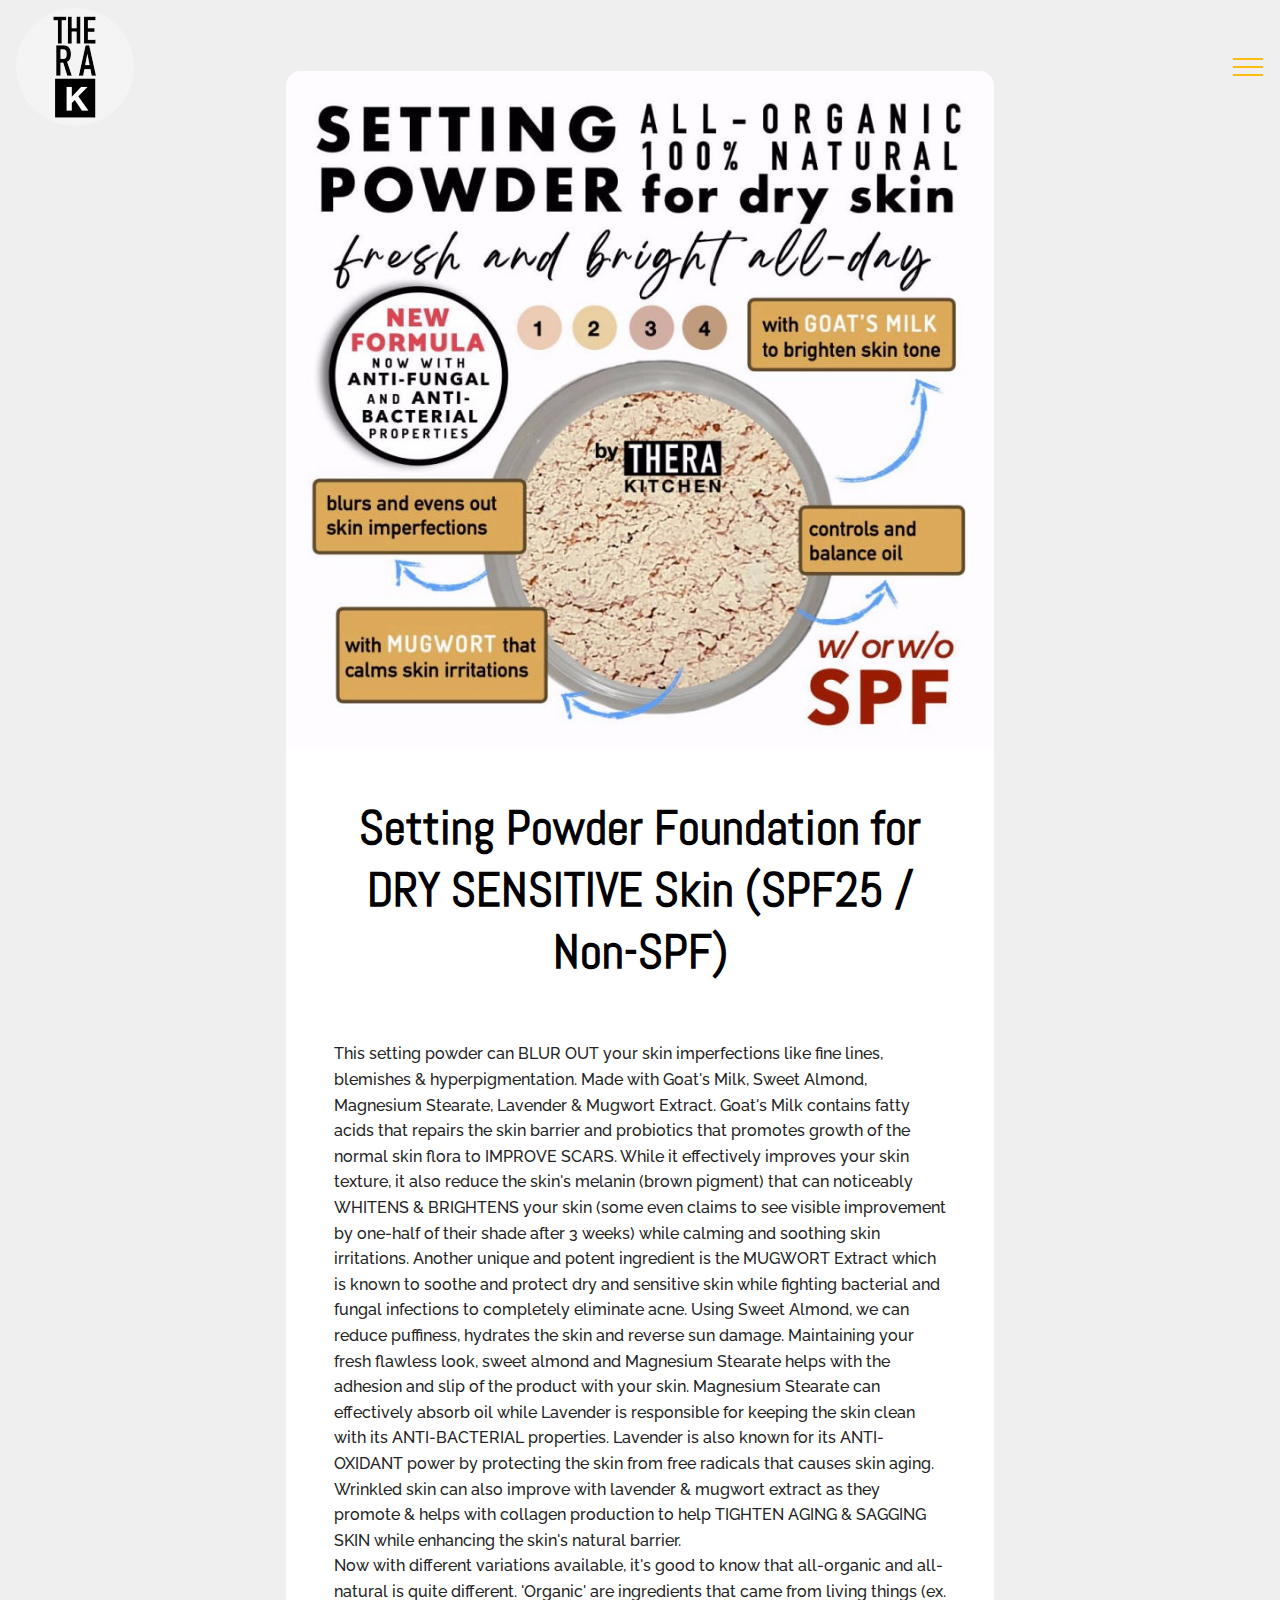
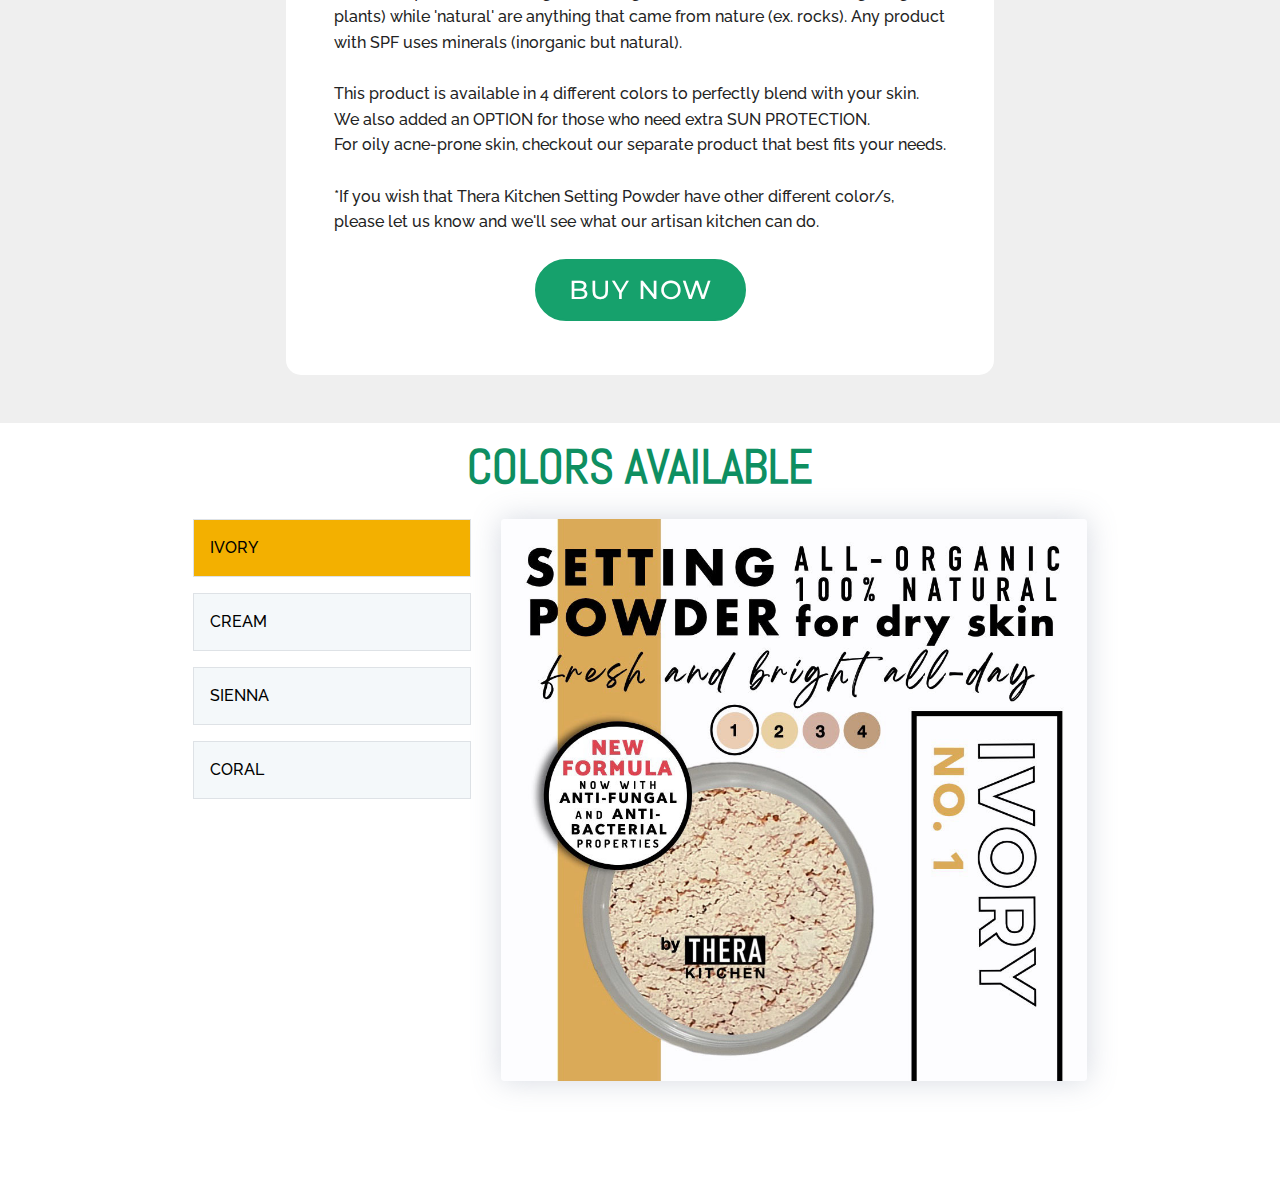
<file: page3.html>
<!DOCTYPE html>
<html  >
<head>
  <!-- Site made with Mobirise Website Builder v4.12.4, https://mobirise.com -->
  <meta charset="UTF-8">
  <meta http-equiv="X-UA-Compatible" content="IE=edge">
  <meta name="generator" content="Mobirise v4.12.4, mobirise.com">
  <meta name="viewport" content="width=device-width, initial-scale=1, minimum-scale=1">
  <link rel="shortcut icon" href="assets/images/thera-round-logo-1-118x118.png" type="image/x-icon">
  <meta name="description" content="">
  
  
  <title>SETTING POWDER</title>
  <link rel="stylesheet" href="assets/web/assets/mobirise-icons2/mobirise2.css">
  <link rel="stylesheet" href="assets/web/assets/mobirise-icons/mobirise-icons.css">
  <link rel="stylesheet" href="assets/bootstrap/css/bootstrap.min.css">
  <link rel="stylesheet" href="assets/bootstrap/css/bootstrap-grid.min.css">
  <link rel="stylesheet" href="assets/bootstrap/css/bootstrap-reboot.min.css">
  <link rel="stylesheet" href="assets/dropdown/css/style.css">
  <link rel="stylesheet" href="assets/socicon/css/styles.css">
  <link rel="stylesheet" href="assets/formstyler/jquery.formstyler.css">
  <link rel="stylesheet" href="assets/formstyler/jquery.formstyler.theme.css">
  <link rel="stylesheet" href="assets/datepicker/jquery.datetimepicker.min.css">
  <link rel="stylesheet" href="assets/theme/css/style.css">
  <link href="assets/fonts/style.css" rel="stylesheet">
  <link rel="preload" as="style" href="assets/mobirise/css/mbr-additional.css"><link rel="stylesheet" href="assets/mobirise/css/mbr-additional.css" type="text/css">
  
  
  
</head>
<body>
  <section class="menu cid-uajnwlatoC" once="menu" id="menu1-s">

    
    

    <nav class="navbar navbar-dropdown navbar-fixed-top collapsed">
        <div class="navbar-brand">
            <span class="navbar-logo">
                <a href="index.html">
                    <img src="assets/images/thera-round-logo-1-118x118.png" alt="Mobirise" title="" style="height: 7.4rem;">
                </a>
            </span>
            
        </div>
        <button class="navbar-toggler" type="button" data-toggle="collapse" data-target="#navbarSupportedContent" aria-controls="navbarNavAltMarkup" aria-expanded="false" aria-label="Toggle navigation">
            <div class="hamburger">
                <span></span>
                <span></span>
                <span></span>
                <span></span>
            </div>
        </button>
      <div class="collapse navbar-collapse" id="navbarSupportedContent">
            <ul class="navbar-nav nav-dropdown nav-right" data-app-modern-menu="true"><li class="nav-item">
                    <a class="nav-link link text-black display-7" href="https://mobiri.se">
                        100% NATURAL SERIES</a>
                </li><li class="nav-item"><a class="nav-link link text-black display-7" href="https://mobiri.se">
                        SAFE &amp; NICE SERIES</a></li>
                <li class="nav-item">
                    <a class="nav-link link text-black display-7" href="sms:+639989528137">
                        CONTACT</a>
                </li>
                <li class="nav-item">
                    <a class="nav-link link text-black display-7" href="https://mobiri.se">TRACK ORDER</a>
                </li></ul>
            <div class="icons-menu">
              
                <span class="p-2 mbr-iconfont socicon-facebook socicon"></span>
              
              <a href="viber://chat?number=+639989528137">
                <span class="p-2 mbr-iconfont mobi-mbri-phone mobi-mbri" style="font-size: 28px;"></span>
              </a>
              
              
              
              
            </div>
            
      </div>
    </nav>
</section>

<section class="content9 cid-uajnwnM2K5" id="content9-t">

    

    
    <div class="container-fluid">
          <div class="row justify-content-center">
              <div class="col-12 col-md-10 col-lg-10 col-xl-7 title-wrap">
                
                
              </div>
        </div>
        <div class="row justify-content-center">
            <div class="card-wrapper col-md-10 col-lg-10 col-xl-7">
                <div class="image-wrap align-left">
                    <img src="assets/images/setting-powder-dry-cover-800x766.jpeg" alt="" title="">
                </div>
                <div class="content-section">
                    <h3 class="mbr-fonts-style mbr-section-subtitle pb-4 display-5"><strong>Setting Powder Foundation for DRY SENSITIVE Skin (SPF25 / Non-SPF)</strong></h3>
                    <h3 class="mbr-fonts-style mbr-text display-7"><div><br></div><div>This setting powder can BLUR OUT your skin imperfections like fine lines, blemishes &amp; hyperpigmentation. Made with Goat's Milk, Sweet Almond, Magnesium Stearate, Lavender &amp; Mugwort Extract. Goat's Milk contains fatty acids that repairs the skin barrier and probiotics that promotes growth of the normal skin flora to IMPROVE SCARS. While it effectively improves your skin texture, it also reduce the skin's melanin (brown pigment) that can noticeably WHITENS &amp; BRIGHTENS your skin (some even claims to see visible improvement by one-half of their shade after 3 weeks) while calming and soothing skin irritations. Another unique and potent ingredient is the MUGWORT Extract which is known to soothe and protect dry and sensitive skin while fighting bacterial and fungal infections to completely eliminate acne. Using Sweet Almond, we can reduce puffiness, hydrates the skin and reverse sun damage. Maintaining your fresh flawless look, sweet almond and Magnesium Stearate helps with the adhesion and slip of the product with your skin. Magnesium Stearate can effectively absorb oil while Lavender is responsible for keeping the skin clean with its ANTI-BACTERIAL properties. Lavender is also known for its ANTI-OXIDANT power by protecting the skin from free radicals that causes skin aging. Wrinkled skin can also improve with lavender &amp; mugwort extract as they promote &amp; helps with collagen production to help TIGHTEN AGING &amp; SAGGING SKIN while enhancing the skin's natural barrier.</div><div>Now with different variations available, it's good to know that all-organic and all-natural is quite different. 'Organic' are ingredients that came from living things (ex. plants) while 'natural' are anything that came from nature (ex. rocks). Any product with SPF uses minerals (inorganic but natural).</div><div><br></div><div>This product is available in 4 different colors to perfectly blend with your skin. We also added an OPTION for those who need extra SUN PROTECTION.</div><div>For oily acne-prone skin, checkout our separate product that best fits your needs.</div><div><br></div><div>*If you wish that Thera Kitchen Setting Powder have other different color/s, please let us know and we'll see what our artisan kitchen can do.</div></h3>
                    <div class="mbr-section-btn align-left"><a href="#" class="btn btn-info display-4" data-toggle="modal" data-target="#mbr-popup-h">BUY NOW</a></div>
                </div>
            </div>
        </div>
        <div class="row justify-content-center">
            
        </div>
        <div class="row justify-content-center">
            
        </div>
        <div class="row justify-content-center">
            
        </div>
    </div>
</section>

<section class="tabs1 cid-uajnwoHyrY" id="tabs2-u">

    

    
    <div class="container">
        <h2 class="mbr-section-title align-center mbr-fonts-style pb-3 display-5"><strong>COLORS AVAILABLE</strong></h2>
         
        <div class="media-container-row">
            <div class="col-12 col-md-10">
                <div class="row">
                    <div class="col-md-4">
                        <ul class="nav nav-tabs" role="tablist">
                            <li class="nav-item"><a class="nav-link mbr-fonts-style active display-7" role="tab" data-toggle="tab" href="#tabs2-u_tab0" aria-selected="true">IVORY</a></li>
                            <li class="nav-item"><a class="nav-link mbr-fonts-style active display-7" role="tab" data-toggle="tab" href="#tabs2-u_tab1" aria-selected="true">
                                    CREAM</a></li>
                            <li class="nav-item"><a class="nav-link mbr-fonts-style active display-7" role="tab" data-toggle="tab" href="#tabs2-u_tab2" aria-selected="true">
                                    SIENNA</a></li>
                            <li class="nav-item"><a class="nav-link mbr-fonts-style active display-7" role="tab" data-toggle="tab" href="#tabs2-u_tab3" aria-selected="true">CORAL</a></li>
                        </ul>
                    </div>
                    <div class="col-md-8">
                        <div class="tab-content">
                            <div id="tab1" class="tab-pane in active" role="tabpanel">
                                <div class="row">
                                    <div class="col-lg-12 pb-3">
                                        <div class="card-img"><img src="assets/images/setting-powder-dry-ivory-1024x980.jpg" alt="" title=""></div>
                                    </div>
                                    <div class="col-lg-12">
                                        
                                        <p class="mbr-text mbr-fonts-style align-left display-7"></p>
                                        
                                    </div>
                                </div>
                            </div>
                            <div id="tab2" class="tab-pane" role="tabpanel">
                                <div class="row">
                                    <div class="col-lg-12 pb-3">
                                        <div class="card-img"><img src="assets/images/setting-powder-dry-cream-1024x980.jpg" alt="" title=""></div>
                                    </div>
                                   <div class="col-lg-12">
                                           
                                        <p class="mbr-text mbr-fonts-style align-left display-7"></p>
                                         
                                    </div>
                                </div>
                            </div>
                            <div id="tab3" class="tab-pane" role="tabpanel">
                                <div class="row">
                                    <div class="col-lg-12 pb-3">
                                        <div class="card-img"><img src="assets/images/setting-powder-dry-sienna-1024x980.jpg" alt="" title=""></div>
                                    </div>
                                    <div class="col-lg-12">
                                        
                                        <p class="mbr-text mbr-fonts-style align-left display-7"></p>
                                        
                                    </div>
                                </div>
                            </div>
                            <div id="tab4" class="tab-pane" role="tabpanel">
                                <div class="row">
                                    <div class="col-lg-12 pb-3">
                                        <div class="card-img"><img src="assets/images/setting-powder-dry-coral-1024x980.jpg" alt="" title=""></div>
                                    </div>
                                    <div class="col-lg-12">
                                        
                                        <p class="mbr-text mbr-fonts-style align-left display-7"></p>
                                        
                                    </div>
                                </div>
                            </div>
                        </div>
                    </div>
                </div>
            </div>
        </div>
    </div>
</section>

<div class="modal mbr-popup cid-uajnwproCt fade" tabindex="-1" role="dialog" data-overlay-color="#000000" data-overlay-opacity="0.3" id="mbr-popup-h" aria-hidden="true">
        <div class="modal-dialog modal-dialog-centered" role="document">
            <div class="modal-content">
                <div class="modal-header">
                    <h5 class="modal-title mbr-fonts-style display-5"><strong>ORDER FORM</strong></h5>
                    <button type="button" class="close" data-dismiss="modal" aria-label="Close">
                        <svg version="1.1" xmlns="http://www.w3.org/2000/svg" width="24" height="24" viewBox="0 0 32 32" fill="currentColor">
                            <path d="M31.797 0.191c-0.264-0.256-0.686-0.25-0.942 0.015l-13.328 13.326c-0.598 0.581 0.342 1.543 0.942 0.942l13.328-13.326c0.27-0.262 0.27-0.695 0-0.957zM14.472 17.515c-0.264-0.256-0.686-0.25-0.942 0.015l-13.328 13.326c-0.613 0.595 0.34 1.562 0.942 0.942l13.328-13.326c0.27-0.262 0.27-0.695 0-0.957zM1.144 0.205c-0.584-0.587-1.544 0.336-0.942 0.942l30.654 30.651c0.613 0.625 1.563-0.325 0.942-0.942z"></path>
                        </svg>
                    </button>
                </div>

                <div class="modal-body">
                    

                    <div>
                        
                            

                            <div class="form-wrapper" data-form-type="formoid">
<!--Formbuilder Form-->
<form action="https://docs.google.com/forms/d/e/1FAIpQLSeCKEKAkP8kHsBkr66U4ttszzvxw2MPRVixnjPD075Y3PZrpg/viewform?usp=sf_link" method="POST" class="mbr-form form-with-styler">
<div class="">

<div hidden="hidden" data-form-alert-danger="" class="alert alert-danger col-12">
</div>
</div>
<div class="dragArea">
<div class="col-lg-12 col-md-12 col-sm-12 form-group" data-for="name">
<input type="text" name="name" placeholder="Complete Name" data-form-field="Name" required="required" class="form-control display-7" value="" id="name-mbr-popup-v">
</div>
<div class="col-lg-12 col-md-12 col-sm-12 form-group" data-for="phone">
<input type="tel" name="phone" placeholder="Phone No. (0000-000-0000)" pattern="[0-9]{4}-[0-9]{3}-[0-9]{4}" data-form-field="phone" required="required" class="form-control display-7" value="" id="phone-mbr-popup-v">
</div>
<div data-for="textarea" class="col-lg-12 col-md-12 col-sm-12 form-group">
<textarea name="textarea" placeholder="Shipping Address" data-form-field="textarea" required="required" class="form-control display-7" id="textarea-mbr-popup-v"></textarea>
</div>
<div class="col-lg-12 col-md-12 col-sm-12">
<p class="mbr-fonts-style display-7"><strong>VARIATION: COLOR</strong></p>
</div>
<div data-for="select" class="col-lg-12 col-md-12 col-sm-12 form-group">
<select name="select" data-form-field="select" required="required" class="form-control display-7" id="select-mbr-popup-v">
<option value="IVORY">IVORY</option>
<option value="CREAM">CREAM</option>
<option value="SIENNA">SIENNA</option>
<option value="CORAL">CORAL</option>
</select>
</div>
<div class="col-lg-12 col-md-12 col-sm-12" style="">
<h5 class="mbr-fonts-style display-7"><strong>SUN PROTECTION OPTION</strong></h5>
</div>
<div class="col-lg-12 col-md-12 col-sm-12 form-group" data-for="radio">
<div class="form-control-label">
<label for="radio-mbr-popup-v" class="mbr-fonts-style display-7">Radio</label>
</div>
<div class="form-check">
<input type="radio" name="radio" data-form-field="radio" class="form-check-input display-7" value="NON-SPF" checked="" id="radio-mbr-popup-v">
<label class="form-check-label display-7">NON-SPF</label>
</div>
<div class="form-check">
<input type="radio" name="radio" data-form-field="radio" class="form-check-input display-7" value="SPF 25" id="radio-mbr-popup-v">
<label class="form-check-label display-7">SPF 25</label>
</div>
</div>
<div class="col-lg-12 col-md-12 col-sm-12 form-group" data-for="text1">
<input type="text" name="text1" placeholder="Quantity" data-form-field="text" required="required" class="form-control display-7" value="" id="text1-mbr-popup-v">
</div>
<div class="col-md-auto input-group-btn">
<button type="submit" class="btn btn-info display-4">
</button>
</div>
</div>
</form><!--Formbuilder Form-->
</div>
                        </div>
                    </div>

                    <div class="modal-footer pt-0">
                        <div class="mbr-section-btn"><a class="btn btn-md btn-black display-7" href="#" data-toggle="modal" data-target="#mbr-popup-k">COD (Cash-on-Delivery)</a> <a class="btn btn-md btn-black display-7" href="#" data-toggle="modal" data-target="#mbr-popup-l">
                                GCash</a></div>
                    </div>
                </div>
            </div>
        </div>

<div class="modal mbr-popup cid-uajnwqP4IS fade" tabindex="-1" role="dialog" data-overlay-opacity="0.3" data-overlay-color="#000000" id="mbr-popup-l" aria-hidden="true">
        <div class="modal-dialog modal-dialog-centered" role="document">
            <div class="modal-content">
                <div class="modal-header pb-0">
                    <h5 class="modal-title mbr-fonts-style display-7"><strong>GCASH PAYMENT</strong></h5>
                    <button type="button" class="close" data-dismiss="modal" aria-label="Close">
                        <svg version="1.1" xmlns="http://www.w3.org/2000/svg" width="24" height="24" viewBox="0 0 32 32" fill="currentColor">
                            <path d="M31.797 0.191c-0.264-0.256-0.686-0.25-0.942 0.015l-13.328 13.326c-0.598 0.581 0.342 1.543 0.942 0.942l13.328-13.326c0.27-0.262 0.27-0.695 0-0.957zM14.472 17.515c-0.264-0.256-0.686-0.25-0.942 0.015l-13.328 13.326c-0.613 0.595 0.34 1.562 0.942 0.942l13.328-13.326c0.27-0.262 0.27-0.695 0-0.957zM1.144 0.205c-0.584-0.587-1.544 0.336-0.942 0.942l30.654 30.651c0.613 0.625 1.563-0.325 0.942-0.942z"></path>
                        </svg>
                    </button>
                </div>

                <div class="modal-body">
                    <p class="mbr-text mbr-fonts-style display-5"><strong>Delivery Option</strong></p>

                    <div>
                        
                            

                            <div class="form-wrapper" data-form-type="formoid">
<!--Formbuilder Form-->
<form action="https://docs.google.com/forms/d/e/1FAIpQLSeCKEKAkP8kHsBkr66U4ttszzvxw2MPRVixnjPD075Y3PZrpg/viewform?usp=sf_link" method="POST" class="mbr-form form-with-styler">
<div class="">

<div hidden="hidden" data-form-alert-danger="" class="alert alert-danger col-12">
</div>
</div>
<div class="dragArea">
<div class="col-md-auto input-group-btn">
<button type="submit" class="btn btn-info display-4">
</button>
</div>
</div>
</form><!--Formbuilder Form-->
</div>
                        </div>
                    </div>

                    <div class="modal-footer pt-0">
                        <div class="mbr-section-btn"><a class="btn btn-md btn-black display-7" href="#" data-toggle="modal" data-target="#mbr-popup-m">Door-to-Door Delivery</a> <a class="btn btn-md btn-black display-7" href="#" data-toggle="modal" data-target="#mbr-popup-r">Self Pick-up</a></div>
                    </div>
                </div>
            </div>
        </div>

<div class="modal mbr-popup cid-uajnwrhupB fade" tabindex="-1" role="dialog" data-overlay-opacity="0.3" data-overlay-color="#000000" id="mbr-popup-k" aria-hidden="true">
        <div class="modal-dialog modal-dialog-centered" role="document">
            <div class="modal-content">
                <div class="modal-header pb-0">
                    <h5 class="modal-title mbr-fonts-style display-5"><strong>Payment Process</strong></h5>
                    <button type="button" class="close" data-dismiss="modal" aria-label="Close">
                        <svg version="1.1" xmlns="http://www.w3.org/2000/svg" width="24" height="24" viewBox="0 0 32 32" fill="currentColor">
                            <path d="M31.797 0.191c-0.264-0.256-0.686-0.25-0.942 0.015l-13.328 13.326c-0.598 0.581 0.342 1.543 0.942 0.942l13.328-13.326c0.27-0.262 0.27-0.695 0-0.957zM14.472 17.515c-0.264-0.256-0.686-0.25-0.942 0.015l-13.328 13.326c-0.613 0.595 0.34 1.562 0.942 0.942l13.328-13.326c0.27-0.262 0.27-0.695 0-0.957zM1.144 0.205c-0.584-0.587-1.544 0.336-0.942 0.942l30.654 30.651c0.613 0.625 1.563-0.325 0.942-0.942z"></path>
                        </svg>
                    </button>
                </div>

                <div class="modal-body">
                    <p class="mbr-text mbr-fonts-style display-7"><strong>Door-to-Door Delivery with COD</strong></p>

                    <div>
                        
                            

                            <div class="form-wrapper" data-form-type="formoid">
<!--Formbuilder Form-->
<form action="https://docs.google.com/forms/d/e/1FAIpQLSeCKEKAkP8kHsBkr66U4ttszzvxw2MPRVixnjPD075Y3PZrpg/viewform?usp=sf_link" method="POST" class="mbr-form form-with-styler">
<div class="">

<div hidden="hidden" data-form-alert-danger="" class="alert alert-danger col-12">
</div>
</div>
<div class="dragArea">
<div class="col-lg-12 col-md-12 col-sm-12">
<p class="mbr-fonts-style display-7">We ship COD Transactions via LBC. Kindly add <strong>PHP 160.00</strong> to your TOTAL PURCHASE <strong>upon delivery</strong>.</p>
</div>
<div class="col-md-auto input-group-btn">
<button type="submit" class="btn btn-info display-4">
</button>
</div>
</div>
</form><!--Formbuilder Form-->
</div>
                        </div>
                    </div>

                    <div class="modal-footer pt-0">
                        <div class="mbr-section-btn"><a class="btn btn-md btn-black display-4" href="https://docs.google.com/forms/d/e/1FAIpQLSccjNYsGt0AeiKBTDhmLP9NuMEfgzgEOhPJUpZZ5a4JLcarvA/viewform?usp=sf_link" target="_blank">
                                CHECKOUT</a></div>
                    </div>
                </div>
            </div>
        </div>

<div class="modal mbr-popup cid-uajnwrHckV fade" tabindex="-1" role="dialog" data-overlay-opacity="0.3" data-overlay-color="#000000" id="mbr-popup-m" aria-hidden="true">
        <div class="modal-dialog modal-dialog-centered" role="document">
            <div class="modal-content">
                <div class="modal-header pb-0">
                    <h5 class="modal-title mbr-fonts-style display-5"><strong>Payment Process</strong></h5>
                    <button type="button" class="close" data-dismiss="modal" aria-label="Close">
                        <svg version="1.1" xmlns="http://www.w3.org/2000/svg" width="24" height="24" viewBox="0 0 32 32" fill="currentColor">
                            <path d="M31.797 0.191c-0.264-0.256-0.686-0.25-0.942 0.015l-13.328 13.326c-0.598 0.581 0.342 1.543 0.942 0.942l13.328-13.326c0.27-0.262 0.27-0.695 0-0.957zM14.472 17.515c-0.264-0.256-0.686-0.25-0.942 0.015l-13.328 13.326c-0.613 0.595 0.34 1.562 0.942 0.942l13.328-13.326c0.27-0.262 0.27-0.695 0-0.957zM1.144 0.205c-0.584-0.587-1.544 0.336-0.942 0.942l30.654 30.651c0.613 0.625 1.563-0.325 0.942-0.942z"></path>
                        </svg>
                    </button>
                </div>

                <div class="modal-body">
                    <p class="mbr-text mbr-fonts-style display-7"><strong>Door-to-Door Delivery with GCASH</strong><br>Kindly add <strong>PHP 99.00&nbsp;</strong>to your TOTAL PURCHASE with your payment.<br>Scan to pay or send to <strong>09989528137</strong>.<strong><br></strong></p>

                    <div>
                        <div class="card-img mbr-figure">
                            <img src="assets/images/thera-gcash-888x992.jpeg" alt="Mobirise" title="">
                        </div>
                            

                            
                        </div>
                    </div>

                    <div class="modal-footer">
                        <div class="mbr-section-btn"><a class="btn btn-md btn-black display-4" href="https://docs.google.com/forms/d/e/1FAIpQLSeCKEKAkP8kHsBkr66U4ttszzvxw2MPRVixnjPD075Y3PZrpg/viewform?usp=sf_link" target="_blank">
                                CHECKOUT</a></div>
                    </div>
                </div>
            </div>
        </div>

<div class="modal mbr-popup cid-uajnws0foA fade" tabindex="-1" role="dialog" data-overlay-opacity="0.3" data-overlay-color="#000000" id="mbr-popup-r" aria-hidden="true">
        <div class="modal-dialog modal-dialog-centered" role="document">
            <div class="modal-content">
                <div class="modal-header pb-0">
                    <h5 class="modal-title mbr-fonts-style display-5"><strong>Self Pick-up</strong></h5>
                    <button type="button" class="close" data-dismiss="modal" aria-label="Close">
                        <svg version="1.1" xmlns="http://www.w3.org/2000/svg" width="24" height="24" viewBox="0 0 32 32" fill="currentColor">
                            <path d="M31.797 0.191c-0.264-0.256-0.686-0.25-0.942 0.015l-13.328 13.326c-0.598 0.581 0.342 1.543 0.942 0.942l13.328-13.326c0.27-0.262 0.27-0.695 0-0.957zM14.472 17.515c-0.264-0.256-0.686-0.25-0.942 0.015l-13.328 13.326c-0.613 0.595 0.34 1.562 0.942 0.942l13.328-13.326c0.27-0.262 0.27-0.695 0-0.957zM1.144 0.205c-0.584-0.587-1.544 0.336-0.942 0.942l30.654 30.651c0.613 0.625 1.563-0.325 0.942-0.942z"></path>
                        </svg>
                    </button>
                </div>

                <div class="modal-body">
                    <p class="mbr-text mbr-fonts-style display-7"><strong>Pickup Location:</strong><br>SANDPIPERS TECHNOLOGIES WAREHOUSE<br>Ormoc Street, South City Homes, Brgy. Sto. Tomas, City of Binan, 4024, Laguna, Philippines<br><br><strong>Contact Number:</strong><br>0998 952 8137<br><br><strong>Business Hours: &nbsp;2PM – 4PM Mon-Fri</strong><br><br>This shipping option is for <strong>NON-COD</strong>. Kindly process payment so we can confirm your pick-up schedule as soon as possible.<br><br>Scan to pay or send to <strong>09989528137</strong>.<strong><br></strong></p>

                    <div>
                        <div class="card-img mbr-figure">
                            <img src="assets/images/thera-gcash-888x992.jpeg" alt="Mobirise" title="">
                        </div>
                            

                            
                        </div>
                    </div>

                    <div class="modal-footer">
                        <div class="mbr-section-btn"><a class="btn btn-md btn-black display-4" href="https://docs.google.com/forms/d/e/1FAIpQLSeCKEKAkP8kHsBkr66U4ttszzvxw2MPRVixnjPD075Y3PZrpg/viewform?usp=sf_link" target="_blank">
                                CHECKOUT</a></div>
                    </div>
                </div>
            </div>
        </div>


  <script src="assets/web/assets/jquery/jquery.min.js"></script>
  <script src="assets/popper/popper.min.js"></script>
  <script src="assets/bootstrap/js/bootstrap.min.js"></script>
  <script src="assets/dropdown/js/nav-dropdown.js"></script>
  <script src="assets/dropdown/js/navbar-dropdown.js"></script>
  <script src="assets/touchswipe/jquery.touch-swipe.min.js"></script>
  <script src="assets/formstyler/jquery.formstyler.js"></script>
  <script src="assets/formstyler/jquery.formstyler.min.js"></script>
  <script src="assets/datepicker/jquery.datetimepicker.full.js"></script>
  <script src="assets/popup-plugin/script.js"></script>
  <script src="assets/popup-overlay-plugin/script.js"></script>
  <script src="assets/smoothscroll/smooth-scroll.js"></script>
  <script src="assets/mbr-tabs/mbr-tabs.js"></script>
  <script src="assets/theme/js/script.js"></script>
  
  
</body>
</html>
</file>
<file: assets/web/assets/mobirise-icons2/mobirise2.css>
@font-face {
  font-family: 'Moririse2';
  font-display: swap;
  src:  url('mobirise2.eot?f2bix4');
  src:  url('mobirise2.eot?f2bix4#iefix') format('embedded-opentype'),
    url('mobirise2.ttf?f2bix4') format('truetype'),
    url('mobirise2.woff?f2bix4') format('woff'),
    url('mobirise2.svg?f2bix4#mobirise2') format('svg');
  font-weight: normal;
  font-style: normal;
}

[class^="mobi-"], [class*=" mobi-"] {
  /* use !important to prevent issues with browser extensions that change fonts */
  font-family: 'Moririse2' !important;
  speak: none;
  font-style: normal;
  font-weight: normal;
  font-variant: normal;
  text-transform: none;
  line-height: 1;

  /* Better Font Rendering =========== */
  -webkit-font-smoothing: antialiased;
  -moz-osx-font-smoothing: grayscale;
}

.mobi-mbri-add-submenu:before {
  content: "\e900";
}
.mobi-mbri-alert:before {
  content: "\e901";
}
.mobi-mbri-align-center:before {
  content: "\e902";
}
.mobi-mbri-align-justify:before {
  content: "\e903";
}
.mobi-mbri-align-left:before {
  content: "\e904";
}
.mobi-mbri-align-right:before {
  content: "\e905";
}
.mobi-mbri-android:before {
  content: "\e906";
}
.mobi-mbri-apple:before {
  content: "\e907";
}
.mobi-mbri-arrow-down:before {
  content: "\e908";
}
.mobi-mbri-arrow-next:before {
  content: "\e909";
}
.mobi-mbri-arrow-prev:before {
  content: "\e90a";
}
.mobi-mbri-arrow-up:before {
  content: "\e90b";
}
.mobi-mbri-bold:before {
  content: "\e90c";
}
.mobi-mbri-bookmark:before {
  content: "\e90d";
}
.mobi-mbri-bootstrap:before {
  content: "\e90e";
}
.mobi-mbri-briefcase:before {
  content: "\e90f";
}
.mobi-mbri-browse:before {
  content: "\e910";
}
.mobi-mbri-bulleted-list:before {
  content: "\e911";
}
.mobi-mbri-calendar:before {
  content: "\e912";
}
.mobi-mbri-camera:before {
  content: "\e913";
}
.mobi-mbri-cart-add:before {
  content: "\e914";
}
.mobi-mbri-cart-full:before {
  content: "\e915";
}
.mobi-mbri-cash:before {
  content: "\e916";
}
.mobi-mbri-change-style:before {
  content: "\e917";
}
.mobi-mbri-chat:before {
  content: "\e918";
}
.mobi-mbri-clock:before {
  content: "\e919";
}
.mobi-mbri-close:before {
  content: "\e91a";
}
.mobi-mbri-cloud:before {
  content: "\e91b";
}
.mobi-mbri-code:before {
  content: "\e91c";
}
.mobi-mbri-contact-form:before {
  content: "\e91d";
}
.mobi-mbri-credit-card:before {
  content: "\e91e";
}
.mobi-mbri-cursor-click:before {
  content: "\e91f";
}
.mobi-mbri-cust-feedback:before {
  content: "\e920";
}
.mobi-mbri-database:before {
  content: "\e921";
}
.mobi-mbri-delivery:before {
  content: "\e922";
}
.mobi-mbri-desktop:before {
  content: "\e923";
}
.mobi-mbri-devices:before {
  content: "\e924";
}
.mobi-mbri-down:before {
  content: "\e925";
}
.mobi-mbri-download-2:before {
  content: "\e926";
}
.mobi-mbri-download:before {
  content: "\e927";
}
.mobi-mbri-drag-n-drop-2:before {
  content: "\e928";
}
.mobi-mbri-drag-n-drop:before {
  content: "\e929";
}
.mobi-mbri-edit-2:before {
  content: "\e92a";
}
.mobi-mbri-edit:before {
  content: "\e92b";
}
.mobi-mbri-error:before {
  content: "\e92c";
}
.mobi-mbri-extension:before {
  content: "\e92d";
}
.mobi-mbri-features:before {
  content: "\e92e";
}
.mobi-mbri-file:before {
  content: "\e92f";
}
.mobi-mbri-flag:before {
  content: "\e930";
}
.mobi-mbri-folder:before {
  content: "\e931";
}
.mobi-mbri-gift:before {
  content: "\e932";
}
.mobi-mbri-github:before {
  content: "\e933";
}
.mobi-mbri-globe-2:before {
  content: "\e934";
}
.mobi-mbri-globe:before {
  content: "\e935";
}
.mobi-mbri-growing-chart:before {
  content: "\e936";
}
.mobi-mbri-hearth:before {
  content: "\e937";
}
.mobi-mbri-help:before {
  content: "\e938";
}
.mobi-mbri-home:before {
  content: "\e939";
}
.mobi-mbri-hot-cup:before {
  content: "\e93a";
}
.mobi-mbri-idea:before {
  content: "\e93b";
}
.mobi-mbri-image-gallery:before {
  content: "\e93c";
}
.mobi-mbri-image-slider:before {
  content: "\e93d";
}
.mobi-mbri-info:before {
  content: "\e93e";
}
.mobi-mbri-italic:before {
  content: "\e93f";
}
.mobi-mbri-key:before {
  content: "\e940";
}
.mobi-mbri-laptop:before {
  content: "\e941";
}
.mobi-mbri-layers:before {
  content: "\e942";
}
.mobi-mbri-left-right:before {
  content: "\e943";
}
.mobi-mbri-left:before {
  content: "\e944";
}
.mobi-mbri-letter:before {
  content: "\e945";
}
.mobi-mbri-like:before {
  content: "\e946";
}
.mobi-mbri-link:before {
  content: "\e947";
}
.mobi-mbri-lock:before {
  content: "\e948";
}
.mobi-mbri-login:before {
  content: "\e949";
}
.mobi-mbri-logout:before {
  content: "\e94a";
}
.mobi-mbri-magic-stick:before {
  content: "\e94b";
}
.mobi-mbri-map-pin:before {
  content: "\e94c";
}
.mobi-mbri-menu:before {
  content: "\e94d";
}
.mobi-mbri-mobile-2:before {
  content: "\e94e";
}
.mobi-mbri-mobile-horizontal:before {
  content: "\e94f";
}
.mobi-mbri-mobile:before {
  content: "\e950";
}
.mobi-mbri-mobirise:before {
  content: "\e951";
}
.mobi-mbri-more-horizontal:before {
  content: "\e952";
}
.mobi-mbri-more-vertical:before {
  content: "\e953";
}
.mobi-mbri-music:before {
  content: "\e954";
}
.mobi-mbri-new-file:before {
  content: "\e955";
}
.mobi-mbri-numbered-list:before {
  content: "\e956";
}
.mobi-mbri-opened-folder:before {
  content: "\e957";
}
.mobi-mbri-pages:before {
  content: "\e958";
}
.mobi-mbri-paper-plane:before {
  content: "\e959";
}
.mobi-mbri-paperclip:before {
  content: "\e95a";
}
.mobi-mbri-phone:before {
  content: "\e95b";
}
.mobi-mbri-photo:before {
  content: "\e95c";
}
.mobi-mbri-photos:before {
  content: "\e95d";
}
.mobi-mbri-pin:before {
  content: "\e95e";
}
.mobi-mbri-play:before {
  content: "\e95f";
}
.mobi-mbri-plus:before {
  content: "\e960";
}
.mobi-mbri-preview:before {
  content: "\e961";
}
.mobi-mbri-print:before {
  content: "\e962";
}
.mobi-mbri-protect:before {
  content: "\e963";
}
.mobi-mbri-question:before {
  content: "\e964";
}
.mobi-mbri-quote-left:before {
  content: "\e965";
}
.mobi-mbri-quote-right:before {
  content: "\e966";
}
.mobi-mbri-redo:before {
  content: "\e967";
}
.mobi-mbri-refresh:before {
  content: "\e968";
}
.mobi-mbri-responsive-2:before {
  content: "\e969";
}
.mobi-mbri-responsive:before {
  content: "\e96a";
}
.mobi-mbri-right:before {
  content: "\e96b";
}
.mobi-mbri-rocket:before {
  content: "\e96c";
}
.mobi-mbri-sad-face:before {
  content: "\e96d";
}
.mobi-mbri-sale:before {
  content: "\e96e";
}
.mobi-mbri-save:before {
  content: "\e96f";
}
.mobi-mbri-search:before {
  content: "\e970";
}
.mobi-mbri-setting-2:before {
  content: "\e971";
}
.mobi-mbri-setting-3:before {
  content: "\e972";
}
.mobi-mbri-setting:before {
  content: "\e973";
}
.mobi-mbri-share:before {
  content: "\e974";
}
.mobi-mbri-shopping-bag:before {
  content: "\e975";
}
.mobi-mbri-shopping-basket:before {
  content: "\e976";
}
.mobi-mbri-shopping-cart:before {
  content: "\e977";
}
.mobi-mbri-sites:before {
  content: "\e978";
}
.mobi-mbri-smile-face:before {
  content: "\e979";
}
.mobi-mbri-speed:before {
  content: "\e97a";
}
.mobi-mbri-star:before {
  content: "\e97b";
}
.mobi-mbri-success:before {
  content: "\e97c";
}
.mobi-mbri-sun:before {
  content: "\e97d";
}
.mobi-mbri-sun2:before {
  content: "\e97e";
}
.mobi-mbri-tablet-vertical:before {
  content: "\e97f";
}
.mobi-mbri-tablet:before {
  content: "\e980";
}
.mobi-mbri-target:before {
  content: "\e981";
}
.mobi-mbri-timer:before {
  content: "\e982";
}
.mobi-mbri-to-ftp:before {
  content: "\e983";
}
.mobi-mbri-to-local-drive:before {
  content: "\e984";
}
.mobi-mbri-touch-swipe:before {
  content: "\e985";
}
.mobi-mbri-touch:before {
  content: "\e986";
}
.mobi-mbri-trash:before {
  content: "\e987";
}
.mobi-mbri-underline:before {
  content: "\e988";
}
.mobi-mbri-undo:before {
  content: "\e989";
}
.mobi-mbri-unlink:before {
  content: "\e98a";
}
.mobi-mbri-unlock:before {
  content: "\e98b";
}
.mobi-mbri-up-down:before {
  content: "\e98c";
}
.mobi-mbri-up:before {
  content: "\e98d";
}
.mobi-mbri-update:before {
  content: "\e98e";
}
.mobi-mbri-upload-2:before {
  content: "\e98f";
}
.mobi-mbri-upload:before {
  content: "\e990";
}
.mobi-mbri-user-2:before {
  content: "\e991";
}
.mobi-mbri-user:before {
  content: "\e992";
}
.mobi-mbri-users:before {
  content: "\e993";
}
.mobi-mbri-video-play:before {
  content: "\e994";
}
.mobi-mbri-video:before {
  content: "\e995";
}
.mobi-mbri-watch:before {
  content: "\e996";
}
.mobi-mbri-website-theme-2:before {
  content: "\e997";
}
.mobi-mbri-website-theme:before {
  content: "\e998";
}
.mobi-mbri-wifi:before {
  content: "\e999";
}
.mobi-mbri-windows:before {
  content: "\e99a";
}
.mobi-mbri-zoom-in:before {
  content: "\e99b";
}
.mobi-mbri-zoom-out:before {
  content: "\e99c";
}
</file>
<file: assets/web/assets/mobirise-icons/mobirise-icons.css>
@font-face {
  font-family: 'MobiriseIcons';
  src:  url('mobirise-icons.eot?spat4u');
  src:  url('mobirise-icons.eot?spat4u#iefix') format('embedded-opentype'),
    url('mobirise-icons.ttf?spat4u') format('truetype'),
    url('mobirise-icons.woff?spat4u') format('woff'),
    url('mobirise-icons.svg?spat4u#MobiriseIcons') format('svg');
  font-weight: normal;
  font-style: normal;
  font-display: swap;
}

[class^="mbri-"], [class*=" mbri-"] {
  /* use !important to prevent issues with browser extensions that change fonts */
  font-family: MobiriseIcons !important;
  speak: none;
  font-style: normal;
  font-weight: normal;
  font-variant: normal;
  text-transform: none;
  line-height: 1;

  /* Better Font Rendering =========== */
  -webkit-font-smoothing: antialiased;
  -moz-osx-font-smoothing: grayscale;
}

.mbri-add-submenu:before {
  content: "\e900";
}
.mbri-alert:before {
  content: "\e901";
}
.mbri-align-center:before {
  content: "\e902";
}
.mbri-align-justify:before {
  content: "\e903";
}
.mbri-align-left:before {
  content: "\e904";
}
.mbri-align-right:before {
  content: "\e905";
}
.mbri-android:before {
  content: "\e906";
}
.mbri-apple:before {
  content: "\e907";
}
.mbri-arrow-down:before {
  content: "\e908";
}
.mbri-arrow-next:before {
  content: "\e909";
}
.mbri-arrow-prev:before {
  content: "\e90a";
}
.mbri-arrow-up:before {
  content: "\e90b";
}
.mbri-bold:before {
  content: "\e90c";
}
.mbri-bookmark:before {
  content: "\e90d";
}
.mbri-bootstrap:before {
  content: "\e90e";
}
.mbri-briefcase:before {
  content: "\e90f";
}
.mbri-browse:before {
  content: "\e910";
}
.mbri-bulleted-list:before {
  content: "\e911";
}
.mbri-calendar:before {
  content: "\e912";
}
.mbri-camera:before {
  content: "\e913";
}
.mbri-cart-add:before {
  content: "\e914";
}
.mbri-cart-full:before {
  content: "\e915";
}
.mbri-cash:before {
  content: "\e916";
}
.mbri-change-style:before {
  content: "\e917";
}
.mbri-chat:before {
  content: "\e918";
}
.mbri-clock:before {
  content: "\e919";
}
.mbri-close:before {
  content: "\e91a";
}
.mbri-cloud:before {
  content: "\e91b";
}
.mbri-code:before {
  content: "\e91c";
}
.mbri-contact-form:before {
  content: "\e91d";
}
.mbri-credit-card:before {
  content: "\e91e";
}
.mbri-cursor-click:before {
  content: "\e91f";
}
.mbri-cust-feedback:before {
  content: "\e920";
}
.mbri-database:before {
  content: "\e921";
}
.mbri-delivery:before {
  content: "\e922";
}
.mbri-desktop:before {
  content: "\e923";
}
.mbri-devices:before {
  content: "\e924";
}
.mbri-down:before {
  content: "\e925";
}
.mbri-download:before {
  content: "\e989";
}
.mbri-drag-n-drop:before {
  content: "\e927";
}
.mbri-drag-n-drop2:before {
  content: "\e928";
}
.mbri-edit:before {
  content: "\e929";
}
.mbri-edit2:before {
  content: "\e92a";
}
.mbri-error:before {
  content: "\e92b";
}
.mbri-extension:before {
  content: "\e92c";
}
.mbri-features:before {
  content: "\e92d";
}
.mbri-file:before {
  content: "\e92e";
}
.mbri-flag:before {
  content: "\e92f";
}
.mbri-folder:before {
  content: "\e930";
}
.mbri-gift:before {
  content: "\e931";
}
.mbri-github:before {
  content: "\e932";
}
.mbri-globe:before {
  content: "\e933";
}
.mbri-globe-2:before {
  content: "\e934";
}
.mbri-growing-chart:before {
  content: "\e935";
}
.mbri-hearth:before {
  content: "\e936";
}
.mbri-help:before {
  content: "\e937";
}
.mbri-home:before {
  content: "\e938";
}
.mbri-hot-cup:before {
  content: "\e939";
}
.mbri-idea:before {
  content: "\e93a";
}
.mbri-image-gallery:before {
  content: "\e93b";
}
.mbri-image-slider:before {
  content: "\e93c";
}
.mbri-info:before {
  content: "\e93d";
}
.mbri-italic:before {
  content: "\e93e";
}
.mbri-key:before {
  content: "\e93f";
}
.mbri-laptop:before {
  content: "\e940";
}
.mbri-layers:before {
  content: "\e941";
}
.mbri-left-right:before {
  content: "\e942";
}
.mbri-left:before {
  content: "\e943";
}
.mbri-letter:before {
  content: "\e944";
}
.mbri-like:before {
  content: "\e945";
}
.mbri-link:before {
  content: "\e946";
}
.mbri-lock:before {
  content: "\e947";
}
.mbri-login:before {
  content: "\e948";
}
.mbri-logout:before {
  content: "\e949";
}
.mbri-magic-stick:before {
  content: "\e94a";
}
.mbri-map-pin:before {
  content: "\e94b";
}
.mbri-menu:before {
  content: "\e94c";
}
.mbri-mobile:before {
  content: "\e94d";
}
.mbri-mobile2:before {
  content: "\e94e";
}
.mbri-mobirise:before {
  content: "\e94f";
}
.mbri-more-horizontal:before {
  content: "\e950";
}
.mbri-more-vertical:before {
  content: "\e951";
}
.mbri-music:before {
  content: "\e952";
}
.mbri-new-file:before {
  content: "\e953";
}
.mbri-numbered-list:before {
  content: "\e954";
}
.mbri-opened-folder:before {
  content: "\e955";
}
.mbri-pages:before {
  content: "\e956";
}
.mbri-paper-plane:before {
  content: "\e957";
}
.mbri-paperclip:before {
  content: "\e958";
}
.mbri-photo:before {
  content: "\e959";
}
.mbri-photos:before {
  content: "\e95a";
}
.mbri-pin:before {
  content: "\e95b";
}
.mbri-play:before {
  content: "\e95c";
}
.mbri-plus:before {
  content: "\e95d";
}
.mbri-preview:before {
  content: "\e95e";
}
.mbri-print:before {
  content: "\e95f";
}
.mbri-protect:before {
  content: "\e960";
}
.mbri-question:before {
  content: "\e961";
}
.mbri-quote-left:before {
  content: "\e962";
}
.mbri-quote-right:before {
  content: "\e963";
}
.mbri-refresh:before {
  content: "\e964";
}
.mbri-responsive:before {
  content: "\e965";
}
.mbri-right:before {
  content: "\e966";
}
.mbri-rocket:before {
  content: "\e967";
}
.mbri-sad-face:before {
  content: "\e968";
}
.mbri-sale:before {
  content: "\e969";
}
.mbri-save:before {
  content: "\e96a";
}
.mbri-search:before {
  content: "\e96b";
}
.mbri-setting:before {
  content: "\e96c";
}
.mbri-setting2:before {
  content: "\e96d";
}
.mbri-setting3:before {
  content: "\e96e";
}
.mbri-share:before {
  content: "\e96f";
}
.mbri-shopping-bag:before {
  content: "\e970";
}
.mbri-shopping-basket:before {
  content: "\e971";
}
.mbri-shopping-cart:before {
  content: "\e972";
}
.mbri-sites:before {
  content: "\e973";
}
.mbri-smile-face:before {
  content: "\e974";
}
.mbri-speed:before {
  content: "\e975";
}
.mbri-star:before {
  content: "\e976";
}
.mbri-success:before {
  content: "\e977";
}
.mbri-sun:before {
  content: "\e978";
}
.mbri-sun2:before {
  content: "\e979";
}
.mbri-tablet:before {
  content: "\e97a";
}
.mbri-tablet-vertical:before {
  content: "\e97b";
}
.mbri-target:before {
  content: "\e97c";
}
.mbri-timer:before {
  content: "\e97d";
}
.mbri-to-ftp:before {
  content: "\e97e";
}
.mbri-to-local-drive:before {
  content: "\e97f";
}
.mbri-touch-swipe:before {
  content: "\e980";
}
.mbri-touch:before {
  content: "\e981";
}
.mbri-trash:before {
  content: "\e982";
}
.mbri-underline:before {
  content: "\e983";
}
.mbri-unlink:before {
  content: "\e984";
}
.mbri-unlock:before {
  content: "\e985";
}
.mbri-up-down:before {
  content: "\e986";
}
.mbri-up:before {
  content: "\e987";
}
.mbri-update:before {
  content: "\e988";
}
.mbri-upload:before {
 content: "\e926"; 
}
.mbri-user:before {
  content: "\e98a";
}
.mbri-user2:before {
  content: "\e98b";
}
.mbri-users:before {
  content: "\e98c";
}
.mbri-video:before {
  content: "\e98d";
}
.mbri-video-play:before {
  content: "\e98e";
}
.mbri-watch:before {
  content: "\e98f";
}
.mbri-website-theme:before {
  content: "\e990";
}
.mbri-wifi:before {
  content: "\e991";
}
.mbri-windows:before {
  content: "\e992";
}
.mbri-zoom-out:before {
  content: "\e993";
}
.mbri-redo:before {
  content: "\e994";
}
.mbri-undo:before {
  content: "\e995";
}
</file>
<file: assets/dropdown/css/style.css>
.navbar-dropdown {
  left: 0;
  padding: 0;
  position: absolute;
  right: 0;
  top: 0;
  transition: all 0.45s ease;
  z-index: 1030;
  background: #282828; }
  .navbar-dropdown .navbar-logo {
    margin-right: 0.8rem;
    transition: margin 0.3s ease-in-out;
    vertical-align: middle; }
    .navbar-dropdown .navbar-logo img {
      height: 3.125rem;
      transition: all 0.3s ease-in-out; }
    .navbar-dropdown .navbar-logo.mbr-iconfont {
      font-size: 3.125rem;
      line-height: 3.125rem; }
  .navbar-dropdown .navbar-caption {
    font-weight: 700;
    white-space: normal;
    vertical-align: -4px;
    line-height: 3.125rem !important; }
    .navbar-dropdown .navbar-caption, .navbar-dropdown .navbar-caption:hover {
      color: inherit;
      text-decoration: none; }
  .navbar-dropdown .mbr-iconfont + .navbar-caption {
    vertical-align: -1px; }
  .navbar-dropdown.navbar-fixed-top {
    position: fixed; }
  .navbar-dropdown .navbar-brand span {
    vertical-align: -4px; }
  .navbar-dropdown.bg-color.transparent {
    background: none; }
  .navbar-dropdown.navbar-short .navbar-brand {
    padding: 0.625rem 0; }
    .navbar-dropdown.navbar-short .navbar-brand span {
      vertical-align: -1px; }
  .navbar-dropdown.navbar-short .navbar-caption {
    line-height: 2.375rem !important;
    vertical-align: -2px; }
  .navbar-dropdown.navbar-short .navbar-logo {
    margin-right: 0.5rem; }
    .navbar-dropdown.navbar-short .navbar-logo img {
      height: 2.375rem; }
    .navbar-dropdown.navbar-short .navbar-logo.mbr-iconfont {
      font-size: 2.375rem;
      line-height: 2.375rem; }
  .navbar-dropdown.navbar-short .mbr-table-cell {
    height: 3.625rem; }
  .navbar-dropdown .navbar-close {
    left: 0.6875rem;
    position: fixed;
    top: 0.75rem;
    z-index: 1000; }
  .navbar-dropdown .hamburger-icon {
    content: "";
    display: inline-block;
    vertical-align: middle;
    width: 16px;
    -webkit-box-shadow: 0 -6px 0 1px #282828,0 0 0 1px #282828,0 6px 0 1px #282828;
    -moz-box-shadow: 0 -6px 0 1px #282828,0 0 0 1px #282828,0 6px 0 1px #282828;
    box-shadow: 0 -6px 0 1px #282828,0 0 0 1px #282828,0 6px 0 1px #282828; }

.dropdown-menu .dropdown-toggle[data-toggle="dropdown-submenu"]::after {
  border-bottom: 0.35em solid transparent;
  border-left: 0.35em solid;
  border-right: 0;
  border-top: 0.35em solid transparent;
  margin-left: 0.3rem; }

.dropdown-menu .dropdown-item:focus {
  outline: 0; }

.nav-dropdown {
  font-size: 0.75rem;
  font-weight: 500;
  height: auto !important; }
  .nav-dropdown .nav-btn {
    padding-left: 1rem; }
  .nav-dropdown .link {
    margin: .667em 1.667em;
    font-weight: 500;
    padding: 0;
    transition: color .2s ease-in-out; }
    .nav-dropdown .link.dropdown-toggle {
      margin-right: 2.583em; }
      .nav-dropdown .link.dropdown-toggle::after {
        margin-left: .25rem;
        border-top: 0.35em solid;
        border-right: 0.35em solid transparent;
        border-left: 0.35em solid transparent;
        border-bottom: 0; }
      .nav-dropdown .link.dropdown-toggle[aria-expanded="true"] {
        margin: 0;
        padding: 0.667em 3.263em  0.667em 1.667em; }
  .nav-dropdown .link::after,
  .nav-dropdown .dropdown-item::after {
    color: inherit; }
  .nav-dropdown .btn {
    font-size: 0.75rem;
    font-weight: 700;
    letter-spacing: 0;
    margin-bottom: 0;
    padding-left: 1.25rem;
    padding-right: 1.25rem; }
  .nav-dropdown .dropdown-menu {
    border-radius: 0;
    border: 0;
    left: 0;
    margin: 0;
    padding-bottom: 1.25rem;
    padding-top: 1.25rem;
    position: relative; }
  .nav-dropdown .dropdown-submenu {
    margin-left: 0.125rem;
    top: 0; }
  .nav-dropdown .dropdown-item {
    font-size: 0.8125rem;
    font-weight: 500;
    line-height: 2;
    padding: 0.3846em 4.615em 0.3846em 1.5385em;
    position: relative;
    transition: color .2s ease-in-out, background-color .2s ease-in-out; }
    .nav-dropdown .dropdown-item::after {
      margin-top: -0.3077em;
      position: absolute;
      right: 1.1538em;
      top: 50%; }
    .nav-dropdown .dropdown-item:focus, .nav-dropdown .dropdown-item:hover {
      background: none; }

@media (max-width: 767px) {
  .nav-dropdown.navbar-toggleable-sm {
    bottom: 0;
    display: none;
    left: 0;
    overflow-x: hidden;
    position: fixed;
    top: 0;
    transform: translateX(-100%);
    -ms-transform: translateX(-100%);
    -webkit-transform: translateX(-100%);
    width: 18.75rem;
    z-index: 999; } }
.nav-dropdown.navbar-toggleable-xl {
  bottom: 0;
  display: none;
  left: 0;
  overflow-x: hidden;
  position: fixed;
  top: 0;
  transform: translateX(-100%);
  -ms-transform: translateX(-100%);
  -webkit-transform: translateX(-100%);
  width: 18.75rem;
  z-index: 999; }

.nav-dropdown-sm {
  display: block !important;
  overflow-x: hidden;
  overflow: auto;
  padding-top: 3.875rem; }
  .nav-dropdown-sm::after {
    content: "";
    display: block;
    height: 3rem;
    width: 100%; }
  .nav-dropdown-sm.collapse.in ~ .navbar-close {
    display: block !important; }
  .nav-dropdown-sm.collapsing, .nav-dropdown-sm.collapse.in {
    transform: translateX(0);
    -ms-transform: translateX(0);
    -webkit-transform: translateX(0);
    transition: all 0.25s ease-out;
    -webkit-transition: all 0.25s ease-out;
    background: #282828; }
  .nav-dropdown-sm.collapsing[aria-expanded="false"] {
    transform: translateX(-100%);
    -ms-transform: translateX(-100%);
    -webkit-transform: translateX(-100%); }
  .nav-dropdown-sm .nav-item {
    display: block;
    margin-left: 0 !important;
    padding-left: 0; }
  .nav-dropdown-sm .link,
  .nav-dropdown-sm .dropdown-item {
    border-top: 1px dotted rgba(255, 255, 255, 0.1);
    font-size: 0.8125rem;
    line-height: 1.6;
    margin: 0 !important;
    padding: 0.875rem 2.4rem 0.875rem 1.5625rem !important;
    position: relative;
    white-space: normal; }
    .nav-dropdown-sm .link:focus, .nav-dropdown-sm .link:hover,
    .nav-dropdown-sm .dropdown-item:focus,
    .nav-dropdown-sm .dropdown-item:hover {
      background: rgba(0, 0, 0, 0.2) !important;
      color: #c0a375; }
  .nav-dropdown-sm .nav-btn {
    position: relative;
    padding: 1.5625rem 1.5625rem 0 1.5625rem; }
    .nav-dropdown-sm .nav-btn::before {
      border-top: 1px dotted rgba(255, 255, 255, 0.1);
      content: "";
      left: 0;
      position: absolute;
      top: 0;
      width: 100%; }
    .nav-dropdown-sm .nav-btn + .nav-btn {
      padding-top: 0.625rem; }
      .nav-dropdown-sm .nav-btn + .nav-btn::before {
        display: none; }
  .nav-dropdown-sm .btn {
    padding: 0.625rem 0; }
  .nav-dropdown-sm .dropdown-toggle[data-toggle="dropdown-submenu"]::after {
    margin-left: .25rem;
    border-top: 0.35em solid;
    border-right: 0.35em solid transparent;
    border-left: 0.35em solid transparent;
    border-bottom: 0; }
  .nav-dropdown-sm .dropdown-toggle[data-toggle="dropdown-submenu"][aria-expanded="true"]::after {
    border-top: 0;
    border-right: 0.35em solid transparent;
    border-left: 0.35em solid transparent;
    border-bottom: 0.35em solid; }
  .nav-dropdown-sm .dropdown-menu {
    margin: 0;
    padding: 0;
    position: relative;
    top: 0;
    left: 0;
    width: 100%;
    border: 0;
    float: none;
    border-radius: 0;
    background: none; }
  .nav-dropdown-sm .dropdown-submenu {
    left: 100%;
    margin-left: 0.125rem;
    margin-top: -1.25rem;
    top: 0; }

.navbar-toggleable-sm .nav-dropdown .dropdown-menu {
  position: absolute; }

.navbar-toggleable-sm .nav-dropdown .dropdown-submenu {
  left: 100%;
  margin-left: 0.125rem;
  margin-top: -1.25rem;
  top: 0; }

.navbar-toggleable-sm.opened .nav-dropdown .dropdown-menu {
  position: relative; }

.navbar-toggleable-sm.opened .nav-dropdown .dropdown-submenu {
  left: 0;
  margin-left: 00rem;
  margin-top: 0rem;
  top: 0; }

.is-builder .nav-dropdown.collapsing {
  transition: none !important; }

/*# sourceMappingURL=style.css.map */
</file>
<file: assets/socicon/css/styles.css>
@charset "UTF-8";

@font-face {
  font-family: 'Socicon';
  src:  url('../fonts/socicon.eot');
  src:  url('../fonts/socicon.eot?#iefix') format('embedded-opentype'),
    url('../fonts/socicon.woff2') format('woff2'),
    url('../fonts/socicon.ttf') format('truetype'),
    url('../fonts/socicon.woff') format('woff'),
    url('../fonts/socicon.svg#socicon') format('svg');
  font-weight: normal;
  font-style: normal;
}

[data-icon]:before {
  font-family: "socicon" !important;
  content: attr(data-icon);
  font-style: normal !important;
  font-weight: normal !important;
  font-variant: normal !important;
  text-transform: none !important;
  speak: none;
  line-height: 1;
  -webkit-font-smoothing: antialiased;
  -moz-osx-font-smoothing: grayscale;
}

[class^="socicon-"], [class*=" socicon-"] {
  /* use !important to prevent issues with browser extensions that change fonts */
  font-family: 'Socicon' !important;
  speak: none;
  font-style: normal;
  font-weight: normal;
  font-variant: normal;
  text-transform: none;
  line-height: 1;

  /* Better Font Rendering =========== */
  -webkit-font-smoothing: antialiased;
  -moz-osx-font-smoothing: grayscale;
}

.socicon-eitaa:before {
  content: "\e97c";
}
.socicon-soroush:before {
  content: "\e97d";
}
.socicon-bale:before {
  content: "\e97e";
}
.socicon-zazzle:before {
  content: "\e97b";
}
.socicon-society6:before {
  content: "\e97a";
}
.socicon-redbubble:before {
  content: "\e979";
}
.socicon-avvo:before {
  content: "\e978";
}
.socicon-stitcher:before {
  content: "\e977";
}
.socicon-googlehangouts:before {
  content: "\e974";
}
.socicon-dlive:before {
  content: "\e975";
}
.socicon-vsco:before {
  content: "\e976";
}
.socicon-flipboard:before {
  content: "\e973";
}
.socicon-ubuntu:before {
  content: "\e958";
}
.socicon-artstation:before {
  content: "\e959";
}
.socicon-invision:before {
  content: "\e95a";
}
.socicon-torial:before {
  content: "\e95b";
}
.socicon-collectorz:before {
  content: "\e95c";
}
.socicon-seenthis:before {
  content: "\e95d";
}
.socicon-googleplaymusic:before {
  content: "\e95e";
}
.socicon-debian:before {
  content: "\e95f";
}
.socicon-filmfreeway:before {
  content: "\e960";
}
.socicon-gnome:before {
  content: "\e961";
}
.socicon-itchio:before {
  content: "\e962";
}
.socicon-jamendo:before {
  content: "\e963";
}
.socicon-mix:before {
  content: "\e964";
}
.socicon-sharepoint:before {
  content: "\e965";
}
.socicon-tinder:before {
  content: "\e966";
}
.socicon-windguru:before {
  content: "\e967";
}
.socicon-cdbaby:before {
  content: "\e968";
}
.socicon-elementaryos:before {
  content: "\e969";
}
.socicon-stage32:before {
  content: "\e96a";
}
.socicon-tiktok:before {
  content: "\e96b";
}
.socicon-gitter:before {
  content: "\e96c";
}
.socicon-letterboxd:before {
  content: "\e96d";
}
.socicon-threema:before {
  content: "\e96e";
}
.socicon-splice:before {
  content: "\e96f";
}
.socicon-metapop:before {
  content: "\e970";
}
.socicon-naver:before {
  content: "\e971";
}
.socicon-remote:before {
  content: "\e972";
}
.socicon-internet:before {
  content: "\e957";
}
.socicon-moddb:before {
  content: "\e94b";
}
.socicon-indiedb:before {
  content: "\e94c";
}
.socicon-traxsource:before {
  content: "\e94d";
}
.socicon-gamefor:before {
  content: "\e94e";
}
.socicon-pixiv:before {
  content: "\e94f";
}
.socicon-myanimelist:before {
  content: "\e950";
}
.socicon-blackberry:before {
  content: "\e951";
}
.socicon-wickr:before {
  content: "\e952";
}
.socicon-spip:before {
  content: "\e953";
}
.socicon-napster:before {
  content: "\e954";
}
.socicon-beatport:before {
  content: "\e955";
}
.socicon-hackerone:before {
  content: "\e956";
}
.socicon-hackernews:before {
  content: "\e946";
}
.socicon-smashwords:before {
  content: "\e947";
}
.socicon-kobo:before {
  content: "\e948";
}
.socicon-bookbub:before {
  content: "\e949";
}
.socicon-mailru:before {
  content: "\e94a";
}
.socicon-gitlab:before {
  content: "\e945";
}
.socicon-instructables:before {
  content: "\e944";
}
.socicon-portfolio:before {
  content: "\e943";
}
.socicon-codered:before {
  content: "\e940";
}
.socicon-origin:before {
  content: "\e941";
}
.socicon-nextdoor:before {
  content: "\e942";
}
.socicon-udemy:before {
  content: "\e93f";
}
.socicon-livemaster:before {
  content: "\e93e";
}
.socicon-crunchbase:before {
  content: "\e93b";
}
.socicon-homefy:before {
  content: "\e93c";
}
.socicon-calendly:before {
  content: "\e93d";
}
.socicon-realtor:before {
  content: "\e90f";
}
.socicon-tidal:before {
  content: "\e910";
}
.socicon-qobuz:before {
  content: "\e911";
}
.socicon-natgeo:before {
  content: "\e912";
}
.socicon-mastodon:before {
  content: "\e913";
}
.socicon-unsplash:before {
  content: "\e914";
}
.socicon-homeadvisor:before {
  content: "\e915";
}
.socicon-angieslist:before {
  content: "\e916";
}
.socicon-codepen:before {
  content: "\e917";
}
.socicon-slack:before {
  content: "\e918";
}
.socicon-openaigym:before {
  content: "\e919";
}
.socicon-logmein:before {
  content: "\e91a";
}
.socicon-fiverr:before {
  content: "\e91b";
}
.socicon-gotomeeting:before {
  content: "\e91c";
}
.socicon-aliexpress:before {
  content: "\e91d";
}
.socicon-guru:before {
  content: "\e91e";
}
.socicon-appstore:before {
  content: "\e91f";
}
.socicon-homes:before {
  content: "\e920";
}
.socicon-zoom:before {
  content: "\e921";
}
.socicon-alibaba:before {
  content: "\e922";
}
.socicon-craigslist:before {
  content: "\e923";
}
.socicon-wix:before {
  content: "\e924";
}
.socicon-redfin:before {
  content: "\e925";
}
.socicon-googlecalendar:before {
  content: "\e926";
}
.socicon-shopify:before {
  content: "\e927";
}
.socicon-freelancer:before {
  content: "\e928";
}
.socicon-seedrs:before {
  content: "\e929";
}
.socicon-bing:before {
  content: "\e92a";
}
.socicon-doodle:before {
  content: "\e92b";
}
.socicon-bonanza:before {
  content: "\e92c";
}
.socicon-squarespace:before {
  content: "\e92d";
}
.socicon-toptal:before {
  content: "\e92e";
}
.socicon-gust:before {
  content: "\e92f";
}
.socicon-ask:before {
  content: "\e930";
}
.socicon-trulia:before {
  content: "\e931";
}
.socicon-loomly:before {
  content: "\e932";
}
.socicon-ghost:before {
  content: "\e933";
}
.socicon-upwork:before {
  content: "\e934";
}
.socicon-fundable:before {
  content: "\e935";
}
.socicon-booking:before {
  content: "\e936";
}
.socicon-googlemaps:before {
  content: "\e937";
}
.socicon-zillow:before {
  content: "\e938";
}
.socicon-niconico:before {
  content: "\e939";
}
.socicon-toneden:before {
  content: "\e93a";
}
.socicon-augment:before {
  content: "\e908";
}
.socicon-bitbucket:before {
  content: "\e909";
}
.socicon-fyuse:before {
  content: "\e90a";
}
.socicon-yt-gaming:before {
  content: "\e90b";
}
.socicon-sketchfab:before {
  content: "\e90c";
}
.socicon-mobcrush:before {
  content: "\e90d";
}
.socicon-microsoft:before {
  content: "\e90e";
}
.socicon-pandora:before {
  content: "\e907";
}
.socicon-messenger:before {
  content: "\e906";
}
.socicon-gamewisp:before {
  content: "\e905";
}
.socicon-bloglovin:before {
  content: "\e904";
}
.socicon-tunein:before {
  content: "\e903";
}
.socicon-gamejolt:before {
  content: "\e901";
}
.socicon-trello:before {
  content: "\e902";
}
.socicon-spreadshirt:before {
  content: "\e900";
}
.socicon-500px:before {
  content: "\e000";
}
.socicon-8tracks:before {
  content: "\e001";
}
.socicon-airbnb:before {
  content: "\e002";
}
.socicon-alliance:before {
  content: "\e003";
}
.socicon-amazon:before {
  content: "\e004";
}
.socicon-amplement:before {
  content: "\e005";
}
.socicon-android:before {
  content: "\e006";
}
.socicon-angellist:before {
  content: "\e007";
}
.socicon-apple:before {
  content: "\e008";
}
.socicon-appnet:before {
  content: "\e009";
}
.socicon-baidu:before {
  content: "\e00a";
}
.socicon-bandcamp:before {
  content: "\e00b";
}
.socicon-battlenet:before {
  content: "\e00c";
}
.socicon-mixer:before {
  content: "\e00d";
}
.socicon-bebee:before {
  content: "\e00e";
}
.socicon-bebo:before {
  content: "\e00f";
}
.socicon-behance:before {
  content: "\e010";
}
.socicon-blizzard:before {
  content: "\e011";
}
.socicon-blogger:before {
  content: "\e012";
}
.socicon-buffer:before {
  content: "\e013";
}
.socicon-chrome:before {
  content: "\e014";
}
.socicon-coderwall:before {
  content: "\e015";
}
.socicon-curse:before {
  content: "\e016";
}
.socicon-dailymotion:before {
  content: "\e017";
}
.socicon-deezer:before {
  content: "\e018";
}
.socicon-delicious:before {
  content: "\e019";
}
.socicon-deviantart:before {
  content: "\e01a";
}
.socicon-diablo:before {
  content: "\e01b";
}
.socicon-digg:before {
  content: "\e01c";
}
.socicon-discord:before {
  content: "\e01d";
}
.socicon-disqus:before {
  content: "\e01e";
}
.socicon-douban:before {
  content: "\e01f";
}
.socicon-draugiem:before {
  content: "\e020";
}
.socicon-dribbble:before {
  content: "\e021";
}
.socicon-drupal:before {
  content: "\e022";
}
.socicon-ebay:before {
  content: "\e023";
}
.socicon-ello:before {
  content: "\e024";
}
.socicon-endomodo:before {
  content: "\e025";
}
.socicon-envato:before {
  content: "\e026";
}
.socicon-etsy:before {
  content: "\e027";
}
.socicon-facebook:before {
  content: "\e028";
}
.socicon-feedburner:before {
  content: "\e029";
}
.socicon-filmweb:before {
  content: "\e02a";
}
.socicon-firefox:before {
  content: "\e02b";
}
.socicon-flattr:before {
  content: "\e02c";
}
.socicon-flickr:before {
  content: "\e02d";
}
.socicon-formulr:before {
  content: "\e02e";
}
.socicon-forrst:before {
  content: "\e02f";
}
.socicon-foursquare:before {
  content: "\e030";
}
.socicon-friendfeed:before {
  content: "\e031";
}
.socicon-github:before {
  content: "\e032";
}
.socicon-goodreads:before {
  content: "\e033";
}
.socicon-google:before {
  content: "\e034";
}
.socicon-googlescholar:before {
  content: "\e035";
}
.socicon-googlegroups:before {
  content: "\e036";
}
.socicon-googlephotos:before {
  content: "\e037";
}
.socicon-googleplus:before {
  content: "\e038";
}
.socicon-grooveshark:before {
  content: "\e039";
}
.socicon-hackerrank:before {
  content: "\e03a";
}
.socicon-hearthstone:before {
  content: "\e03b";
}
.socicon-hellocoton:before {
  content: "\e03c";
}
.socicon-heroes:before {
  content: "\e03d";
}
.socicon-smashcast:before {
  content: "\e03e";
}
.socicon-horde:before {
  content: "\e03f";
}
.socicon-houzz:before {
  content: "\e040";
}
.socicon-icq:before {
  content: "\e041";
}
.socicon-identica:before {
  content: "\e042";
}
.socicon-imdb:before {
  content: "\e043";
}
.socicon-instagram:before {
  content: "\e044";
}
.socicon-issuu:before {
  content: "\e045";
}
.socicon-istock:before {
  content: "\e046";
}
.socicon-itunes:before {
  content: "\e047";
}
.socicon-keybase:before {
  content: "\e048";
}
.socicon-lanyrd:before {
  content: "\e049";
}
.socicon-lastfm:before {
  content: "\e04a";
}
.socicon-line:before {
  content: "\e04b";
}
.socicon-linkedin:before {
  content: "\e04c";
}
.socicon-livejournal:before {
  content: "\e04d";
}
.socicon-lyft:before {
  content: "\e04e";
}
.socicon-macos:before {
  content: "\e04f";
}
.socicon-mail:before {
  content: "\e050";
}
.socicon-medium:before {
  content: "\e051";
}
.socicon-meetup:before {
  content: "\e052";
}
.socicon-mixcloud:before {
  content: "\e053";
}
.socicon-modelmayhem:before {
  content: "\e054";
}
.socicon-mumble:before {
  content: "\e055";
}
.socicon-myspace:before {
  content: "\e056";
}
.socicon-newsvine:before {
  content: "\e057";
}
.socicon-nintendo:before {
  content: "\e058";
}
.socicon-npm:before {
  content: "\e059";
}
.socicon-odnoklassniki:before {
  content: "\e05a";
}
.socicon-openid:before {
  content: "\e05b";
}
.socicon-opera:before {
  content: "\e05c";
}
.socicon-outlook:before {
  content: "\e05d";
}
.socicon-overwatch:before {
  content: "\e05e";
}
.socicon-patreon:before {
  content: "\e05f";
}
.socicon-paypal:before {
  content: "\e060";
}
.socicon-periscope:before {
  content: "\e061";
}
.socicon-persona:before {
  content: "\e062";
}
.socicon-pinterest:before {
  content: "\e063";
}
.socicon-play:before {
  content: "\e064";
}
.socicon-player:before {
  content: "\e065";
}
.socicon-playstation:before {
  content: "\e066";
}
.socicon-pocket:before {
  content: "\e067";
}
.socicon-qq:before {
  content: "\e068";
}
.socicon-quora:before {
  content: "\e069";
}
.socicon-raidcall:before {
  content: "\e06a";
}
.socicon-ravelry:before {
  content: "\e06b";
}
.socicon-reddit:before {
  content: "\e06c";
}
.socicon-renren:before {
  content: "\e06d";
}
.socicon-researchgate:before {
  content: "\e06e";
}
.socicon-residentadvisor:before {
  content: "\e06f";
}
.socicon-reverbnation:before {
  content: "\e070";
}
.socicon-rss:before {
  content: "\e071";
}
.socicon-sharethis:before {
  content: "\e072";
}
.socicon-skype:before {
  content: "\e073";
}
.socicon-slideshare:before {
  content: "\e074";
}
.socicon-smugmug:before {
  content: "\e075";
}
.socicon-snapchat:before {
  content: "\e076";
}
.socicon-songkick:before {
  content: "\e077";
}
.socicon-soundcloud:before {
  content: "\e078";
}
.socicon-spotify:before {
  content: "\e079";
}
.socicon-stackexchange:before {
  content: "\e07a";
}
.socicon-stackoverflow:before {
  content: "\e07b";
}
.socicon-starcraft:before {
  content: "\e07c";
}
.socicon-stayfriends:before {
  content: "\e07d";
}
.socicon-steam:before {
  content: "\e07e";
}
.socicon-storehouse:before {
  content: "\e07f";
}
.socicon-strava:before {
  content: "\e080";
}
.socicon-streamjar:before {
  content: "\e081";
}
.socicon-stumbleupon:before {
  content: "\e082";
}
.socicon-swarm:before {
  content: "\e083";
}
.socicon-teamspeak:before {
  content: "\e084";
}
.socicon-teamviewer:before {
  content: "\e085";
}
.socicon-technorati:before {
  content: "\e086";
}
.socicon-telegram:before {
  content: "\e087";
}
.socicon-tripadvisor:before {
  content: "\e088";
}
.socicon-tripit:before {
  content: "\e089";
}
.socicon-triplej:before {
  content: "\e08a";
}
.socicon-tumblr:before {
  content: "\e08b";
}
.socicon-twitch:before {
  content: "\e08c";
}
.socicon-twitter:before {
  content: "\e08d";
}
.socicon-uber:before {
  content: "\e08e";
}
.socicon-ventrilo:before {
  content: "\e08f";
}
.socicon-viadeo:before {
  content: "\e090";
}
.socicon-viber:before {
  content: "\e091";
}
.socicon-viewbug:before {
  content: "\e092";
}
.socicon-vimeo:before {
  content: "\e093";
}
.socicon-vine:before {
  content: "\e094";
}
.socicon-vkontakte:before {
  content: "\e095";
}
.socicon-warcraft:before {
  content: "\e096";
}
.socicon-wechat:before {
  content: "\e097";
}
.socicon-weibo:before {
  content: "\e098";
}
.socicon-whatsapp:before {
  content: "\e099";
}
.socicon-wikipedia:before {
  content: "\e09a";
}
.socicon-windows:before {
  content: "\e09b";
}
.socicon-wordpress:before {
  content: "\e09c";
}
.socicon-wykop:before {
  content: "\e09d";
}
.socicon-xbox:before {
  content: "\e09e";
}
.socicon-xing:before {
  content: "\e09f";
}
.socicon-yahoo:before {
  content: "\e0a0";
}
.socicon-yammer:before {
  content: "\e0a1";
}
.socicon-yandex:before {
  content: "\e0a2";
}
.socicon-yelp:before {
  content: "\e0a3";
}
.socicon-younow:before {
  content: "\e0a4";
}
.socicon-youtube:before {
  content: "\e0a5";
}
.socicon-zapier:before {
  content: "\e0a6";
}
.socicon-zerply:before {
  content: "\e0a7";
}
.socicon-zomato:before {
  content: "\e0a8";
}
.socicon-zynga:before {
  content: "\e0a9";
}
</file>
<file: assets/theme/css/style.css>
/*!
 * Mobirise v4 theme (https://mobirise.com/)
 * Copyright 2017 Mobirise
 */
section {
  background-color: #eeeeee;
}

.form-control:focus {
  box-shadow: none;
}

:focus {
  outline: none;
}

section,
.container,
.container-fluid {
  position: relative;
  word-wrap: break-word;
}

a.mbr-iconfont:hover {
  text-decoration: none;
}

.article .lead p,
.article .lead ul,
.article .lead ol,
.article .lead pre,
.article .lead blockquote {
  margin-bottom: 0;
}

a {
  font-style: normal;
  font-weight: 400;
  cursor: pointer;
}

a, a:hover {
  text-decoration: none;
}

figure {
  margin-bottom: 0;
}

body {
  color: #232323;
}

h1,
h2,
h3,
h4,
h5,
h6,
.h1,
.h2,
.h3,
.h4,
.h5,
.h6,
.display-1,
.display-2,
.display-3,
.display-4 {
  line-height: 1;
  word-break: break-word;
  word-wrap: break-word;
}

b,
strong {
  font-weight: bold;
}

blockquote {
  padding: 10px 0 10px 20px;
  position: relative;
  border-left: 2px solid;
  border-color: #ff3366;
}

input:-webkit-autofill, input:-webkit-autofill:hover, input:-webkit-autofill:focus, input:-webkit-autofill:active {
  transition-delay: 9999s;
  transition-property: background-color, color;
}

textarea[type="hidden"] {
  display: none;
}

body {
  position: relative;
}

section {
  background-position: 50% 50%;
  background-repeat: no-repeat;
  background-size: cover;
}

section .mbr-background-video,
section .mbr-background-video-preview {
  position: absolute;
  bottom: 0;
  left: 0;
  right: 0;
  top: 0;
}

.hidden {
  visibility: hidden;
}

.mbr-z-index20 {
  z-index: 20;
}

/*! Base colors */
.mbr-white {
  color: #ffffff;
}

.mbr-black {
  color: #000000;
}

.mbr-bg-white {
  background-color: #ffffff;
}

.mbr-bg-black {
  background-color: #000000;
}

/*! Text-aligns */
.align-left {
  text-align: left;
}

.align-center {
  text-align: center;
}

.align-right {
  text-align: right;
}

@media (max-width: 767px) {
  .align-left,
  .align-center,
  .align-right,
  .mbr-section-btn,
  .mbr-section-title {
    text-align: center;
  }
}

/*! Font-weight  */
.mbr-light {
  font-weight: 300;
}

.mbr-regular {
  font-weight: 400;
}

.mbr-semibold {
  font-weight: 500;
}

.mbr-bold {
  font-weight: 700;
}

/*! Media  */
.media-size-item {
  -moz-flex: 1 1 auto;
  -o-flex: 1 1 auto;
  flex: 1 1 auto;
}

.media-content {
  flex-basis: 100%;
}

.media-container-row {
  display: flex;
  flex-direction: row;
  flex-wrap: wrap;
  justify-content: center;
  align-content: center;
  align-items: start;
}

.media-container-row .media-size-item {
  width: 400px;
}

.media-container-column {
  display: flex;
  flex-direction: column;
  flex-wrap: wrap;
  justify-content: center;
  align-content: center;
  align-items: stretch;
}

.media-container-column > * {
  width: 100%;
}

@media (min-width: 992px) {
  .media-container-row {
    flex-wrap: nowrap;
  }
}

figure {
  overflow: hidden;
}

figure[mbr-media-size] {
  transition: width 0.1s;
}

.mbr-figure img,
.mbr-figure iframe {
  display: block;
  width: 100%;
}

.card {
  background-color: transparent;
  border: none;
}

.card-img {
  text-align: center;
  flex-shrink: 0;
}

.media {
  max-width: 100%;
  margin: 0 auto;
}

.mbr-figure {
  -ms-grid-row-align: center;
  align-self: center;
}

.media-container > div {
  max-width: 100%;
}

.mbr-figure img,
.card-img img {
  width: 100%;
}

@media (max-width: 991px) {
  .media-size-item {
    width: auto !important;
  }
  .media {
    width: auto;
  }
  .mbr-figure {
    width: 100% !important;
  }
}

/*! Buttons */
.mbr-section-btn {
  margin-left: -.25rem;
  margin-right: -.25rem;
  font-size: 0;
}

nav .mbr-section-btn {
  margin-left: 0rem;
  margin-right: 0rem;
}

/*! Btn icon margin */
.btn .mbr-iconfont,
.btn.btn-sm .mbr-iconfont {
  cursor: pointer;
  margin-right: 0.5rem;
}

.btn.btn-md .mbr-iconfont,
.btn.btn-md .mbr-iconfont {
  margin-right: 0.8rem;
}

.mbr-regular {
  font-weight: 400;
}

.mbr-semibold {
  font-weight: 500;
}

.mbr-bold {
  font-weight: 700;
}

[type="submit"] {
  -webkit-appearance: none;
}

/*! Full-screen */
.mbr-fullscreen .mbr-overlay {
  min-height: 100vh;
}

.mbr-fullscreen {
  display: -moz-flex;
  display: -ms-flex;
  display: -o-flex;
  display: flex;
  align-items: center;
  min-height: 100vh;
  padding-top: 3rem;
  padding-bottom: 3rem;
}

/*! Map */
.map {
  height: 25rem;
  position: relative;
}

.map iframe {
  width: 100%;
  min-height: 100%;
}

/* Form */
.form-asterisk {
  font-family: initial;
  position: absolute;
  top: -2px;
  font-weight: normal;
}

/*! Scroll to top arrow */
.mbr-arrow-up {
  bottom: 25px;
  right: 90px;
  position: fixed;
  text-align: right;
  z-index: 5000;
  color: #ffffff;
  font-size: 32px;
  -webkit-transform: rotate(180deg);
  transform: rotate(180deg);
}

.mbr-arrow-up a {
  background: rgba(0, 0, 0, 0.2);
  border-radius: 3px;
  color: #fff;
  display: inline-block;
  height: 60px;
  width: 60px;
  outline-style: none !important;
  position: relative;
  text-decoration: none;
  transition: all .3s ease-in-out;
  cursor: pointer;
  text-align: center;
}

.mbr-arrow-up a:hover {
  background-color: rgba(0, 0, 0, 0.4);
}

.mbr-arrow-up a i {
  line-height: 60px;
}

.mbr-arrow-up-icon {
  display: block;
  color: #fff;
}

.mbr-arrow-up-icon::before {
  content: "\203a";
  display: inline-block;
  font-family: serif;
  font-size: 32px;
  line-height: 1;
  font-style: normal;
  position: relative;
  top: 6px;
  left: -4px;
  -webkit-transform: rotate(-90deg);
  transform: rotate(-90deg);
}

/*! Arrow Down */
.mbr-arrow {
  position: absolute;
  bottom: 45px;
  left: 50%;
  width: 60px;
  height: 60px;
  cursor: pointer;
  background-color: rgba(80, 80, 80, 0.5);
  border-radius: 50%;
  -webkit-transform: translateX(-50%);
  transform: translateX(-50%);
}

.mbr-arrow > a {
  display: inline-block;
  text-decoration: none;
  outline-style: none;
  -webkit-animation: arrowdown 1.7s ease-in-out infinite;
  animation: arrowdown 1.7s ease-in-out infinite;
}

.mbr-arrow > a > i {
  position: absolute;
  top: -2px;
  left: 15px;
  font-size: 2rem;
}

@keyframes arrowdown {
  0% {
    -webkit-transform: translateY(0px);
    transform: translateY(0px);
  }
  50% {
    transform: translateY(-5px);
    -webkit-transform: translateY(-5px);
  }
  100% {
    transform: translateY(0px);
    -webkit-transform: translateY(0px);
  }
}

@-webkit-keyframes arrowdown {
  0% {
    transform: translateY(0px);
    -webkit-transform: translateY(0px);
  }
  50% {
    -webkit-transform: translateY(-5px);
    transform: translateY(-5px);
  }
  100% {
    -webkit-transform: translateY(0px);
    transform: translateY(0px);
  }
}

@media (max-width: 500px) {
  .mbr-arrow-up {
    left: 50%;
    right: auto;
    -webkit-transform: translateX(-50%) rotate(180deg);
    transform: translateX(-50%) rotate(180deg);
  }
}

/*Gradients animation*/
@keyframes gradient-animation {
  from {
    background-position: 0% 100%;
    -webkit-animation-timing-function: ease-in-out;
            animation-timing-function: ease-in-out;
  }
  to {
    background-position: 100% 0%;
    -webkit-animation-timing-function: ease-in-out;
            animation-timing-function: ease-in-out;
  }
}

@-webkit-keyframes gradient-animation {
  from {
    background-position: 0% 100%;
    -webkit-animation-timing-function: ease-in-out;
            animation-timing-function: ease-in-out;
  }
  to {
    background-position: 100% 0%;
    -webkit-animation-timing-function: ease-in-out;
            animation-timing-function: ease-in-out;
  }
}

.bg-gradient {
  background-size: 200% 200%;
  -webkit-animation: gradient-animation 5s infinite alternate;
  animation: gradient-animation 5s infinite alternate;
}

.menu .navbar-brand {
  display: -webkit-flex;
}

.menu .navbar-brand span {
  display: flex;
}

.menu .navbar-brand .navbar-caption-wrap {
  display: -webkit-flex;
}

.menu .navbar-brand .navbar-logo img {
  display: -webkit-flex;
}

@media (max-width: 991px) {
  .menu .navbar-collapse {
    max-height: 95vh;
  }
  .menu .navbar-collapse.show {
    overflow: auto;
  }
}

@media (max-width: 767px) {
  .menu .navbar-collapse {
    max-height: 60vh;
  }
}

@media (min-width: 768px) and (max-width: 991px) {
  .menu .navbar-toggleable-sm .navbar-nav {
    display: -ms-flexbox;
  }
}

@media (min-width: 992px) {
  .menu .navbar-nav.nav-dropdown {
    display: -webkit-flex;
  }
  .menu .navbar-toggleable-sm .navbar-collapse {
    display: -webkit-flex !important;
  }
  .menu .collapsed .navbar-collapse {
    max-height: 95vh;
  }
  .menu .collapsed .navbar-collapse.show {
    overflow: auto;
  }
}

.navbar {
  display: -webkit-flex;
  -webkit-flex-wrap: wrap;
  -webkit-align-items: center;
  -webkit-justify-content: space-between;
}

.navbar-collapse {
  -webkit-flex-basis: 100%;
  -webkit-flex-grow: 1;
  -webkit-align-items: center;
}

.nav-dropdown .link {
  padding: .667em 1.667em !important;
  margin: 0 !important;
}

.row {
  display: -webkit-flex;
  -webkit-flex-wrap: wrap;
}

.justify-content-center {
  -webkit-justify-content: center;
}

.card-wrapper {
  flex: 1 1 auto;
}

.carousel-control {
  display: -webkit-flex;
  -webkit-align-items: center;
  -webkit-justify-content: center;
}

.carousel-control-prev,
.carousel-control-next {
  display: -webkit-flex;
  -webkit-align-items: center;
  -webkit-justify-content: center;
}

@media (max-width: 576px) {
  .col-xs-3 {
    flex: 0 0 25%;
    max-width: 25%;
    padding-left: 0;
    padding-right: 0;
  }
}

.form-group:focus {
  outline: none;
}

.jq-selectbox__select {
  padding: 18px 25px;
  position: absolute;
  top: 0;
  left: 0;
  width: 100%;
  display: flex;
  align-items: center;
  height: 100%;
}

.jq-selectbox__dropdown {
  position: absolute;
  top: 100%;
  left: 0 !important;
  width: 100% !important;
}

.jq-selectbox__trigger-arrow {
  -webkit-transform: translateY(-50%);
          transform: translateY(-50%);
}

.jq-selectbox li {
  padding: 9px 25px;
}

.jq-selectbox__dropdown {
  border-radius: 22px;
  padding: 1rem;
}

input[type="range"] {
  padding-left: 0 !important;
  padding-right: 0 !important;
}

.modal-dialog,
.modal-content {
  height: 100%;
}

.modal-dialog .carousel-inner {
  height: calc(100vh - 1.75rem);
}

@media (max-width: 575px) {
  .modal-dialog .carousel-inner {
    height: calc(100vh - 1rem);
  }
}

.carousel-item {
  text-align: center;
}

.carousel-item img {
  margin: auto;
}

body {
  font-style: normal;
  line-height: 1.5;
}

.mbr-section-title {
  font-style: normal;
  line-height: 1.2;
}

.mbr-section-subtitle {
  line-height: 1.3;
}

.mbr-text {
  font-style: normal;
  line-height: 1.6;
}

.btn {
  font-weight: 500;
  border-width: 2px;
  font-style: normal;
  letter-spacing: 1px;
  margin: .4rem .8rem;
  white-space: normal;
  transition-property: background-color, color, border-color, box-shadow;
  transition-duration: .3s, .3s, .3s, 2s;
  transition-timing-function: ease-in-out;
  display: inline-flex;
  align-items: center;
  justify-content: center;
  word-break: break-word;
}

.btn-sm {
  border: 1px solid;
  font-weight: 500;
  letter-spacing: 1px;
  transition: all .3s ease-in-out;
}

.btn-md {
  font-weight: 500;
  letter-spacing: 1px;
  margin: .4rem .8rem !important;
  transition: all .3s ease-in-out;
}

.btn-lg {
  font-weight: 500;
  letter-spacing: 1px;
  margin: .4rem .8rem !important;
  transition: all .3s ease-in-out;
}

.btn-form {
  margin: 0;
  border-radius: 0;
}

.btn-form:hover {
  cursor: pointer;
}

#scrollToTop a i:before {
  content: '';
  position: absolute;
  height: 40%;
  top: 25%;
  background: #fff;
  width: 2px;
  left: calc(50% - 1px);
}

#scrollToTop a i:after {
  content: '';
  position: absolute;
  display: block;
  border-top: 2px solid #fff;
  border-right: 2px solid #fff;
  width: 40%;
  height: 40%;
  left: 30%;
  bottom: 30%;
  -webkit-transform: rotate(135deg);
  transform: rotate(135deg);
}

/* Others*/
.note-check a[data-value=Rubik] {
  font-style: normal;
}

.mbr-arrow a {
  color: #ffffff;
}

@media (max-width: 767px) {
  .mbr-arrow {
    display: none;
  }
}

.form-control-label {
  position: relative;
  cursor: pointer;
  margin-bottom: .357em;
  padding: 0;
}

.alert {
  color: #ffffff;
  border-radius: 0;
  border: 0;
  font-size: .875rem;
  line-height: 1.5;
  margin-bottom: 1.875rem;
  padding: 1.25rem;
  position: relative;
}

.alert.alert-form::after {
  background-color: inherit;
  bottom: -7px;
  content: "";
  display: block;
  height: 14px;
  left: 50%;
  margin-left: -7px;
  position: absolute;
  -webkit-transform: rotate(45deg);
  transform: rotate(45deg);
  width: 14px;
}

.form-control {
  box-shadow: none;
  color: #565656;
  background-color: #efefef;
  border-radius: 22px;
  padding: 18px 25px;
  line-height: 1.43;
  min-height: 3.5em;
}

.form-control, .form-control:focus {
  border: 1px solid #e8e8e8;
}

.form-active .form-control:invalid {
  border-color: red;
}

.mbr-overlay {
  background-color: #000;
  bottom: 0;
  left: 0;
  opacity: .5;
  position: absolute;
  right: 0;
  top: 0;
  z-index: 0;
}

blockquote {
  font-style: italic;
  padding: 10px 0 10px 20px;
  font-size: 1.09rem;
  position: relative;
  border-width: 3px;
}

ul,
ol,
pre,
blockquote {
  margin-bottom: 2.3125rem;
}

pre {
  background: #f4f4f4;
  padding: 10px 24px;
  white-space: pre-wrap;
}

.inactive {
  -webkit-user-select: none;
  -moz-user-select: none;
  -ms-user-select: none;
  user-select: none;
  pointer-events: none;
  -webkit-user-drag: none;
  user-drag: none;
}

.mbr-section__comments .row {
  justify-content: center;
}

@media (max-width: 767px) {
  .btn {
    font-size: .75rem !important;
  }
  .btn .mbr-iconfont {
    font-size: 1rem !important;
  }
}

.note-air-layout .dropup .dropdown-menu,
.note-air-layout .navbar-fixed-bottom .dropdown .dropdown-menu {
  bottom: initial !important;
}

html,
body {
  height: auto;
  min-height: 100vh;
}

.dropup .dropdown-toggle::after {
  display: none;
}
.engine {
	position: absolute;
	text-indent: -2400px;
	text-align: center;
	padding: 0;
	top: 0;
	left: -2400px;
}
</file>
<file: assets/gallery/style.css>
/*-------

   Gallery

-------*/
.mbr-gallery .mbr-gallery-item {
  position: relative;
  display: inline-block;
  width: 25%;
  cursor: pointer; }

@media (max-width: 768px) {
  .mbr-gallery .mbr-gallery-item {
    width: 50%; } }
@media (max-width: 400px) {
  .mbr-gallery .mbr-gallery-item {
    width: 100%; } }
.mbr-gallery .icon-focus,
.mbr-gallery .icon-video {
  position: absolute;
  top: calc(50% - 32px);
  left: calc(50% - 24px);
  font-family: 'MobiriseIcons' !important;
  font-size: 3rem !important;
  color: #fff;
  opacity: 0;
  transition: .2s opacity ease-in-out;
  z-index: 5; }

.mbr-gallery .icon-focus::before {
  content: '\e96b'; }

.mbr-gallery .icon-video::before {
  content: '\e95c'; }

.mbr-gallery .mbr-gallery-item > div:hover .icon-focus,
.mbr-gallery .mbr-gallery-item > div:hover .icon-video {
  opacity: 1; }

.mbr-gallery .mbr-gallery-item img {
  width: 100%;
  opacity: 1;
  -webkit-transition: .2s opacity ease-in-out;
  transition: .2s opacity ease-in-out; }

.mbr-gallery .mbr-gallery-item > div:hover img {
  opacity: 1; }

.mbr-gallery .mbr-gallery-item > div {
  background: #fff;
  display: block;
  outline: none;
  position: relative; }

.mbr-gallery .mbr-gallery-item .icon {
  -webkit-transform: translateX(-50%) translateY(-50%);
  -webkit-transition: .2s opacity ease-in-out;
  color: #000;
  font-size: 30px;
  height: 69px;
  left: 50%;
  opacity: 0;
  position: absolute;
  top: 50%;
  transform: translateX(-50%) translateY(-50%);
  transition: .2s opacity ease-in-out;
  width: 69px; }

.mbr-gallery .mbr-gallery-item .icon::after,
.mbr-gallery .mbr-gallery-item .icon::before {
  content: '';
  display: block;
  position: absolute;
  height: 69px;
  width: 1px;
  margin-left: 34.5px;
  background-color: #fff; }

.mbr-gallery .mbr-gallery-item .icon::after {
  width: 69px;
  height: 1px;
  margin-left: 0;
  margin-top: 34.5px; }

.mbr-gallery .mbr-gallery-item > div:hover .icon {
  opacity: 1; }

.mbr-gallery .mbr-gallery-item > div:hover::before {
  opacity: .9; }

.mbr-gallery .mbr-gallery-item > div:hover .mbr-gallery-title {
  background: transparent !important; }

/* remove spacing */
.mbr-gallery .mbr-gallery-row.no-gutter {
  margin: 0; }

.mbr-gallery .mbr-gallery-row.no-gutter .mbr-gallery-item {
  padding: 0; }

/* container */
.mbr-gallery .container.mbr-gallery-layout-default {
  padding: 93px 0; }

/* fix horizontal scrollbar */
.mbr-gallery .mbr-gallery-layout-article,
.mbr-gallery .mbr-gallery-layout-default {
  overflow: hidden; }

/* lightbox */
.mbr-gallery .modal {
  position: fixed;
  overflow: hidden;
  padding-right: 0 !important; }

.mbr-gallery .modal-content {
  border-radius: 0;
  border: none;
  background: transparent; }

.mbr-gallery .modal-body {
  padding: 0; }

.mbr-gallery .modal-body img {
  width: 100%; }

.mbr-gallery .modal .close {
  position: fixed;
  background: #1b1b1b;
  opacity: .5;
  font-size: 35px;
  font-weight: 300;
  width: 70px;
  height: 70px;
  border-radius: 50%;
  color: #fff;
  top: 2.5rem;
  right: 2.5rem;
  line-height: 70px;
  border: none;
  text-align: center;
  text-shadow: none;
  z-index: 5;
  -webkit-transition: opacity .3s ease;
  -moz-transition: opacity .3s ease;
  -o-transition: opacity .3s ease;
  transition: opacity .3s ease;
  font-family: 'MobiriseIcons'; }
  .mbr-gallery .modal .close::before {
    content: '\e91a'; }

.mbr-gallery .modal .close:hover {
  opacity: 1;
  background: #000;
  color: #fff; }

.mbr-gallery .modal-dialog {
  max-width: 100% !important; }

.mbr-gallery .modal.in .modal-dialog {
  margin: 0 auto; }

/* modal back color opacity */
.modal-backdrop.in {
  opacity: .8;
  filter: alpha(opacity=80); }

@media (max-width: 768px) {
  .mbr-gallery .carousel-control,
  .mbr-gallery .carousel-indicators,
  .mbr-gallery .modal .close {
    position: fixed; } }
/* fix fade in effect */
.mbr-gallery .modal.fade .modal-dialog {
  -webkit-transition: margin-top .3s ease-out;
  -moz-transition: margin-top .3s ease-out;
  -o-transition: margin-top .3s ease-out;
  transition: margin-top .3s ease-out; }

.mbr-gallery .modal.fade .modal-dialog,
.mbr-gallery .modal.in .modal-dialog {
  -webkit-transform: none;
  -ms-transform: none;
  -o-transform: none;
  transform: none; }

/*-------

   Slider

-------*/
.mbr-slider .carousel-inner > .active,
.mbr-slider .carousel-inner > .next,
.mbr-slider .carousel-inner > .prev {
  display: table; }

.mbr-slider .carousel-control {
  position: absolute;
  width: 70px;
  height: 70px;
  top: 50%;
  margin-top: -35px;
  line-height: 70px;
  border-radius: 50%;
  font-size: 35px;
  border: 0;
  opacity: .5;
  text-shadow: none;
  z-index: 5;
  color: #fff;
  -webkit-transition: all .2s ease-in-out 0s;
  -o-transition: all .2s ease-in-out 0s;
  transition: all .2s ease-in-out 0s; }

.mbr-gallery .mbr-slider .carousel-control {
  position: fixed; }

@media (max-width: 991px) {
  .mbr-gallery .mbr-slider .carousel-control {
    bottom: 2.5rem;
    margin-top: 0;
    top: auto;
    z-index: 17; } }
.mbr-gallery .mbr-slider .carousel-inner > .active {
  display: block; }

.mbr-slider .carousel-control.left {
  left: 0;
  margin-left: 2.5rem; }

.mbr-slider .carousel-control.right {
  right: 0;
  margin-right: 2.5rem; }

.mbr-slider .carousel-control .icon-next,
.mbr-slider .carousel-control .icon-prev {
  margin-top: -18px;
  font-size: 40px;
  line-height: 27px; }

.mbr-slider .carousel-control:hover {
  background: #1b1b1b;
  color: #fff;
  opacity: 1; }

.mbr-slider .carousel-indicators {
  position: absolute;
  bottom: 0;
  margin-bottom: 1.5rem !important; }

@media (max-width: 543px) {
  .mbr-slider .carousel-indicators {
    display: none; } }
.carousel-indicators .active,
.carousel-indicators li {
  width: 15px;
  height: 15px;
  margin: 3px;
  background: #1b1b1b;
  opacity: .5; }

.carousel-indicators .active {
  background: #fff; }

.carousel-indicators li {
  max-width: 15px;
  max-height: 15px;
  border-radius: 50%; }

.container .carousel-indicators {
  margin-bottom: 3px; }

.mbr-gallery .mbr-slider .carousel-indicators {
  position: fixed;
  margin-bottom: 2.5rem !important; }

@media (max-width: 991px) {
  .mbr-gallery .mbr-slider .carousel-indicators {
    margin-bottom: 3.625rem !important;
    padding-left: 2.5rem;
    padding-right: 2.5rem; } }
.mbr-slider .carousel-indicators .active,
.mbr-slider .carousel-indicators li {
  width: 7px;
  height: 7px;
  margin: 3px;
  background: #1b1b1b;
  border: 4px solid #1b1b1b;
  opacity: .5; }

.mbr-slider .carousel-indicators .active {
  background: #fff; }

@media (max-width: 767px) {
  .mbr-slider .carousel-control {
    top: auto;
    bottom: 20px; }

  .mbr-slider > .container .carousel-control {
    margin-bottom: 0; } }
/* boxed slider */
.mbr-slider > .boxed-slider {
  position: relative;
  padding: 93px 0; }

.mbr-slider > .boxed-slider > div {
  position: relative; }

.mbr-slider > .container img {
  width: 100%; }

.mbr-slider > .container img + .row {
  position: absolute;
  top: 50%;
  left: 0;
  right: 0;
  -webkit-transform: translateY(-50%);
  -moz-transform: translateY(-50%);
  transform: translateY(-50%);
  z-index: 2; }

.mbr-slider .mbr-section {
  padding: 0;
  background-attachment: scroll; }

.mbr-slider .mbr-table-cell {
  padding: 0; }

.mbr-slider > .container .carousel-indicators {
  margin-bottom: 3px; }

/* article slider */
.mbr-slider > .article-slider .mbr-section,
.mbr-slider > .article-slider .mbr-section .mbr-table-cell {
  padding-top: 0;
  padding-bottom: 0; }

.modal-backdrop.show {
  opacity: .7; }

.video-container .mbr-background-video iframe {
  width: 100%;
  height: 100%; }

.mbr-gallery-item__hided {
  position: absolute !important;
  left: 0 !important;
  width: 0 !important;
  height: 0;
  padding: 0 !important; }

.mbr-gallery-item__hided img {
  display: none !important; }

.mbr-gallery-item__hided span {
  display: none !important; }

.mbr-gallery-filter {
  padding-top: 30px;
  padding-bottom: 30px;
  text-align: center; }
  .mbr-gallery-filter li {
    display: inline-block;
    padding: 5px 0;
    transition: all .3s ease-out; }
    .mbr-gallery-filter li .btn {
      cursor: pointer; }
  .mbr-gallery-filter.gallery-filter__bg li {
    color: #fff; }
  .mbr-gallery-filter.gallery-filter__bg .active {
    color: #000;
    background-color: #fff; }
  .mbr-gallery-filter ul {
    display: inline-block;
    width: 100%;
    padding-left: 0;
    margin-bottom: 0;
    list-style: none; }

.mbr-gallery-item > div {
  position: relative; }

.mbr-gallery-item--p1 {
  padding: 0.5rem; }

.mbr-gallery-item--p2 {
  padding: 1rem; }

.mbr-gallery-item--p3 {
  padding: 1.5rem; }

.mbr-gallery-item--p4 {
  padding: 2rem; }

.mbr-gallery-item--p5 {
  padding: 2.5rem; }

.mbr-gallery-item--p6 {
  padding: 3rem; }

.mbr-gallery .mbr-gallery-item--p4 {
  width: 33.333%; }

.mbr-gallery .mbr-gallery-item--p6, .mbr-gallery .mbr-gallery-item--p5 {
  width: 50%; }

@media (max-width: 992px) {
  .mbr-gallery-item--p1 {
    padding: 0.5rem; }

  .mbr-gallery-item--p2 {
    padding: 0.8rem; }

  .mbr-gallery-item--p3 {
    padding: 1rem; }

  .mbr-gallery-item--p4 {
    padding: 1.5rem; }

  .mbr-gallery-item--p5 {
    padding: 1.8rem; }

  .mbr-gallery-item--p6 {
    padding: 2rem; }

  .mbr-gallery .mbr-gallery-item--p2,
  .mbr-gallery .mbr-gallery-item--p3 {
    width: 50%; }

  .mbr-gallery .mbr-gallery-item--p6,
  .mbr-gallery .mbr-gallery-item--p5,
  .mbr-gallery .mbr-gallery-item--p4 {
    width: 100%; } }
@media (max-width: 400px) {
  .mbr-gallery .mbr-gallery-item--p3,
  .mbr-gallery .mbr-gallery-item--p2,
  .mbr-gallery .mbr-gallery-item--p1 {
    width: 100%; } }

/*# sourceMappingURL=style.css.map */
</file>
<file: assets/fonts/style.css>
@font-face {
   font-family: 'DIN Condensed Bold';
   font-display: swap;
   src: url('DIN Condensed Bold/font.ttf');
}
@font-face {
   font-family: 'Bahagia';
   font-display: swap;
   src: url('Bahagia/font.ttf');
}
</file>
<file: assets/mobirise/css/mbr-additional.css>
@import url(https://fonts.googleapis.com/css?family=Abel:400&display=swap);
@import url(https://fonts.googleapis.com/css?family=Raleway:100,200,300,400,500,600,700,800,900,100i,200i,300i,400i,500i,600i,700i,800i,900i&display=swap);
@import url(https://fonts.googleapis.com/css?family=Montserrat:100,200,300,400,500,600,700,800,900,100i,200i,300i,400i,500i,600i,700i,800i,900i&display=swap);



body {
  font-family: Poppins;
}
.display-1 {
  font-family: 'DIN Condensed Bold';
  font-size: 9rem;
}
.display-2 {
  font-family: 'Bahagia';
  font-size: 4.5rem;
}
.display-4 {
  font-family: 'Montserrat', sans-serif;
  font-size: 1.6rem;
}
.display-5 {
  font-family: 'Abel', sans-serif;
  font-size: 3rem;
}
.display-7 {
  font-family: 'Raleway', sans-serif;
  font-size: 1rem;
}
/* ---- Fluid typography for mobile devices ---- */
/* 1.4 - font scale ratio ( bootstrap == 1.42857 ) */
/* 100vw - current viewport width */
/* (48 - 20)  48 == 48rem == 768px, 20 == 20rem == 320px(minimal supported viewport) */
/* 0.65 - min scale variable, may vary */
@media (max-width: 768px) {
  .display-1 {
    font-size: 7.2rem;
    font-size: calc( 3.8rem + (9 - 3.8) * ((100vw - 20rem) / (48 - 20)));
    line-height: calc( 1.4 * (3.8rem + (9 - 3.8) * ((100vw - 20rem) / (48 - 20))));
  }
  .display-2 {
    font-size: 3.6rem;
    font-size: calc( 2.225rem + (4.5 - 2.225) * ((100vw - 20rem) / (48 - 20)));
    line-height: calc( 1.4 * (2.225rem + (4.5 - 2.225) * ((100vw - 20rem) / (48 - 20))));
  }
  .display-4 {
    font-size: 1.28rem;
    font-size: calc( 1.21rem + (1.6 - 1.21) * ((100vw - 20rem) / (48 - 20)));
    line-height: calc( 1.4 * (1.21rem + (1.6 - 1.21) * ((100vw - 20rem) / (48 - 20))));
  }
  .display-5 {
    font-size: 2.4rem;
    font-size: calc( 1.7rem + (3 - 1.7) * ((100vw - 20rem) / (48 - 20)));
    line-height: calc( 1.4 * (1.7rem + (3 - 1.7) * ((100vw - 20rem) / (48 - 20))));
  }
}
/* Buttons */
.btn {
  padding: 1rem 2rem;
  border-radius: 3px;
}
.btn-sm {
  padding: 0.8rem 1.5rem;
  border-radius: 3px;
}
.btn-md {
  padding: 1rem 2rem;
  border-radius: 3px;
}
.btn-lg {
  padding: 1.2rem 3.2rem;
  border-radius: 3px;
}
.bg-primary {
  background-color: #e4a907 !important;
}
.bg-success {
  background-color: #ffffff !important;
}
.bg-info {
  background-color: #16a16c !important;
}
.bg-warning {
  background-color: #e4a907 !important;
}
.bg-danger {
  background-color: #879a9f !important;
}
.btn-primary {
  -webkit-transform: perspective(1px) translateZ(0);
  transform: perspective(1px) translateZ(0);
  position: relative;
  overflow: hidden;
}
.btn-primary:before {
  content: "";
  position: absolute;
  z-index: -1;
  height: 2rem;
  width: 2rem;
  top: calc(50% - 1rem);
  left: calc(50% - 1rem);
  -webkit-transform: scale(0);
  transform: scale(0);
  transition-duration: 0.5s;
  transition-timing-function: ease-out;
  background-color: #9a7205;
  border-color: #9a7205;
  border-radius: 100px;
}
.btn-primary,
.btn-primary:active,
.btn-primary.active {
  background-color: #e4a907 !important;
  border-color: #e4a907 !important;
  color: #ffffff !important;
}
.btn-primary:hover,
.btn-primary:focus,
.btn-primary.focus {
  color: #ffffff !important;
  background-color: #9a7205 !important;
  border-color: #9a7205 !important;
}
.btn-primary:hover:before,
.btn-primary:focus:before,
.btn-primary.focus:before {
  -webkit-transform: scale(10);
  transform: scale(10);
}
.btn-primary.disabled,
.btn-primary:disabled {
  color: #ffffff !important;
  background-color: #9a7205 !important;
  border-color: #9a7205 !important;
}
.btn-secondary {
  -webkit-transform: perspective(1px) translateZ(0);
  transform: perspective(1px) translateZ(0);
  position: relative;
  overflow: hidden;
}
.btn-secondary:before {
  content: "";
  position: absolute;
  z-index: -1;
  height: 2rem;
  width: 2rem;
  top: calc(50% - 1rem);
  left: calc(50% - 1rem);
  -webkit-transform: scale(0);
  transform: scale(0);
  transition-duration: 0.5s;
  transition-timing-function: ease-out;
  background-color: #fe0613;
  border-color: #fe0613;
  border-radius: 100px;
}
.btn-secondary,
.btn-secondary:active,
.btn-secondary.active {
  background-color: #fe525b !important;
  border-color: #fe525b !important;
  color: #ffffff !important;
}
.btn-secondary:hover,
.btn-secondary:focus,
.btn-secondary.focus {
  color: #ffffff !important;
  background-color: #fe0613 !important;
  border-color: #fe0613 !important;
}
.btn-secondary:hover:before,
.btn-secondary:focus:before,
.btn-secondary.focus:before {
  -webkit-transform: scale(10);
  transform: scale(10);
}
.btn-secondary.disabled,
.btn-secondary:disabled {
  color: #ffffff !important;
  background-color: #fe0613 !important;
  border-color: #fe0613 !important;
}
.btn-info {
  -webkit-transform: perspective(1px) translateZ(0);
  transform: perspective(1px) translateZ(0);
  position: relative;
  overflow: hidden;
}
.btn-info:before {
  content: "";
  position: absolute;
  z-index: -1;
  height: 2rem;
  width: 2rem;
  top: calc(50% - 1rem);
  left: calc(50% - 1rem);
  -webkit-transform: scale(0);
  transform: scale(0);
  transition-duration: 0.5s;
  transition-timing-function: ease-out;
  background-color: #0d5e3f;
  border-color: #0d5e3f;
  border-radius: 100px;
}
.btn-info,
.btn-info:active,
.btn-info.active {
  background-color: #16a16c !important;
  border-color: #16a16c !important;
  color: #ffffff !important;
}
.btn-info:hover,
.btn-info:focus,
.btn-info.focus {
  color: #ffffff !important;
  background-color: #0d5e3f !important;
  border-color: #0d5e3f !important;
}
.btn-info:hover:before,
.btn-info:focus:before,
.btn-info.focus:before {
  -webkit-transform: scale(10);
  transform: scale(10);
}
.btn-info.disabled,
.btn-info:disabled {
  color: #ffffff !important;
  background-color: #0d5e3f !important;
  border-color: #0d5e3f !important;
}
.btn-success {
  -webkit-transform: perspective(1px) translateZ(0);
  transform: perspective(1px) translateZ(0);
  position: relative;
  overflow: hidden;
}
.btn-success:before {
  content: "";
  position: absolute;
  z-index: -1;
  height: 2rem;
  width: 2rem;
  top: calc(50% - 1rem);
  left: calc(50% - 1rem);
  -webkit-transform: scale(0);
  transform: scale(0);
  transition-duration: 0.5s;
  transition-timing-function: ease-out;
  background-color: #d9d9d9;
  border-color: #d9d9d9;
  border-radius: 100px;
}
.btn-success,
.btn-success:active,
.btn-success.active {
  background-color: #ffffff !important;
  border-color: #ffffff !important;
  color: #808080 !important;
}
.btn-success:hover,
.btn-success:focus,
.btn-success.focus {
  color: #808080 !important;
  background-color: #d9d9d9 !important;
  border-color: #d9d9d9 !important;
}
.btn-success:hover:before,
.btn-success:focus:before,
.btn-success.focus:before {
  -webkit-transform: scale(10);
  transform: scale(10);
}
.btn-success.disabled,
.btn-success:disabled {
  color: #808080 !important;
  background-color: #d9d9d9 !important;
  border-color: #d9d9d9 !important;
}
.btn-warning {
  -webkit-transform: perspective(1px) translateZ(0);
  transform: perspective(1px) translateZ(0);
  position: relative;
  overflow: hidden;
}
.btn-warning:before {
  content: "";
  position: absolute;
  z-index: -1;
  height: 2rem;
  width: 2rem;
  top: calc(50% - 1rem);
  left: calc(50% - 1rem);
  -webkit-transform: scale(0);
  transform: scale(0);
  transition-duration: 0.5s;
  transition-timing-function: ease-out;
  background-color: #9a7205;
  border-color: #9a7205;
  border-radius: 100px;
}
.btn-warning,
.btn-warning:active,
.btn-warning.active {
  background-color: #e4a907 !important;
  border-color: #e4a907 !important;
  color: #ffffff !important;
}
.btn-warning:hover,
.btn-warning:focus,
.btn-warning.focus {
  color: #ffffff !important;
  background-color: #9a7205 !important;
  border-color: #9a7205 !important;
}
.btn-warning:hover:before,
.btn-warning:focus:before,
.btn-warning.focus:before {
  -webkit-transform: scale(10);
  transform: scale(10);
}
.btn-warning.disabled,
.btn-warning:disabled {
  color: #ffffff !important;
  background-color: #9a7205 !important;
  border-color: #9a7205 !important;
}
.btn-danger {
  -webkit-transform: perspective(1px) translateZ(0);
  transform: perspective(1px) translateZ(0);
  position: relative;
  overflow: hidden;
}
.btn-danger:before {
  content: "";
  position: absolute;
  z-index: -1;
  height: 2rem;
  width: 2rem;
  top: calc(50% - 1rem);
  left: calc(50% - 1rem);
  -webkit-transform: scale(0);
  transform: scale(0);
  transition-duration: 0.5s;
  transition-timing-function: ease-out;
  background-color: #617479;
  border-color: #617479;
  border-radius: 100px;
}
.btn-danger,
.btn-danger:active,
.btn-danger.active {
  background-color: #879a9f !important;
  border-color: #879a9f !important;
  color: #ffffff !important;
}
.btn-danger:hover,
.btn-danger:focus,
.btn-danger.focus {
  color: #ffffff !important;
  background-color: #617479 !important;
  border-color: #617479 !important;
}
.btn-danger:hover:before,
.btn-danger:focus:before,
.btn-danger.focus:before {
  -webkit-transform: scale(10);
  transform: scale(10);
}
.btn-danger.disabled,
.btn-danger:disabled {
  color: #ffffff !important;
  background-color: #617479 !important;
  border-color: #617479 !important;
}
.btn-black {
  -webkit-transform: perspective(1px) translateZ(0);
  transform: perspective(1px) translateZ(0);
  position: relative;
  overflow: hidden;
}
.btn-black:before {
  content: "";
  position: absolute;
  z-index: -1;
  height: 2rem;
  width: 2rem;
  top: calc(50% - 1rem);
  left: calc(50% - 1rem);
  -webkit-transform: scale(0);
  transform: scale(0);
  transition-duration: 0.5s;
  transition-timing-function: ease-out;
  background-color: #0d0d0d;
  border-color: #0d0d0d;
  border-radius: 100px;
}
.btn-black,
.btn-black:active,
.btn-black.active {
  background-color: #333333 !important;
  border-color: #333333 !important;
  color: #ffffff !important;
}
.btn-black:hover,
.btn-black:focus,
.btn-black.focus {
  color: #ffffff !important;
  background-color: #0d0d0d !important;
  border-color: #0d0d0d !important;
}
.btn-black:hover:before,
.btn-black:focus:before,
.btn-black.focus:before {
  -webkit-transform: scale(10);
  transform: scale(10);
}
.btn-black.disabled,
.btn-black:disabled {
  color: #ffffff !important;
  background-color: #0d0d0d !important;
  border-color: #0d0d0d !important;
}
.btn-white {
  -webkit-transform: perspective(1px) translateZ(0);
  transform: perspective(1px) translateZ(0);
  position: relative;
  overflow: hidden;
}
.btn-white:before {
  content: "";
  position: absolute;
  z-index: -1;
  height: 2rem;
  width: 2rem;
  top: calc(50% - 1rem);
  left: calc(50% - 1rem);
  -webkit-transform: scale(0);
  transform: scale(0);
  transition-duration: 0.5s;
  transition-timing-function: ease-out;
  background-color: #d9d9d9;
  border-color: #d9d9d9;
  border-radius: 100px;
}
.btn-white,
.btn-white:active,
.btn-white.active {
  background-color: #ffffff !important;
  border-color: #ffffff !important;
  color: #808080 !important;
}
.btn-white:hover,
.btn-white:focus,
.btn-white.focus {
  color: #808080 !important;
  background-color: #d9d9d9 !important;
  border-color: #d9d9d9 !important;
}
.btn-white:hover:before,
.btn-white:focus:before,
.btn-white.focus:before {
  -webkit-transform: scale(10);
  transform: scale(10);
}
.btn-white.disabled,
.btn-white:disabled {
  color: #808080 !important;
  background-color: #d9d9d9 !important;
  border-color: #d9d9d9 !important;
}
.btn-white,
.btn-white:active,
.btn-white.active {
  color: #333333 !important;
}
.btn-white:hover,
.btn-white:focus,
.btn-white.focus {
  color: #333333 !important;
}
.btn-white.disabled,
.btn-white:disabled {
  color: #333333 !important;
}
.btn-primary-outline {
  -webkit-transform: perspective(1px) translateZ(0);
  transform: perspective(1px) translateZ(0);
  position: relative;
  overflow: hidden;
}
.btn-primary-outline:before {
  content: "";
  position: absolute;
  z-index: -1;
  height: 2rem;
  width: 2rem;
  top: calc(50% - 1rem);
  left: calc(50% - 1rem);
  -webkit-transform: scale(0);
  transform: scale(0);
  transition-duration: 0.5s;
  transition-timing-function: ease-out;
  background-color: #e4a907;
  border-color: #e4a907;
  border-radius: 100px;
}
.btn-primary-outline,
.btn-primary-outline:active,
.btn-primary-outline.active {
  background: none;
  border-color: #816004;
  color: #816004 !important;
}
.btn-primary-outline:hover,
.btn-primary-outline:focus,
.btn-primary-outline.focus {
  color: #ffffff !important;
  background-color: #e4a907;
  border-color: #e4a907;
}
.btn-primary-outline:hover:before,
.btn-primary-outline:focus:before,
.btn-primary-outline.focus:before {
  -webkit-transform: scale(10);
  transform: scale(10);
}
.btn-primary-outline.disabled,
.btn-primary-outline:disabled {
  color: #ffffff !important;
  background-color: #e4a907 !important;
  border-color: #e4a907 !important;
}
.btn-secondary-outline {
  -webkit-transform: perspective(1px) translateZ(0);
  transform: perspective(1px) translateZ(0);
  position: relative;
  overflow: hidden;
}
.btn-secondary-outline:before {
  content: "";
  position: absolute;
  z-index: -1;
  height: 2rem;
  width: 2rem;
  top: calc(50% - 1rem);
  left: calc(50% - 1rem);
  -webkit-transform: scale(0);
  transform: scale(0);
  transition-duration: 0.5s;
  transition-timing-function: ease-out;
  background-color: #fe525b;
  border-color: #fe525b;
  border-radius: 100px;
}
.btn-secondary-outline,
.btn-secondary-outline:active,
.btn-secondary-outline.active {
  background: none;
  border-color: #e9010d;
  color: #e9010d !important;
}
.btn-secondary-outline:hover,
.btn-secondary-outline:focus,
.btn-secondary-outline.focus {
  color: #ffffff !important;
  background-color: #fe525b;
  border-color: #fe525b;
}
.btn-secondary-outline:hover:before,
.btn-secondary-outline:focus:before,
.btn-secondary-outline.focus:before {
  -webkit-transform: scale(10);
  transform: scale(10);
}
.btn-secondary-outline.disabled,
.btn-secondary-outline:disabled {
  color: #ffffff !important;
  background-color: #fe525b !important;
  border-color: #fe525b !important;
}
.btn-info-outline {
  -webkit-transform: perspective(1px) translateZ(0);
  transform: perspective(1px) translateZ(0);
  position: relative;
  overflow: hidden;
}
.btn-info-outline:before {
  content: "";
  position: absolute;
  z-index: -1;
  height: 2rem;
  width: 2rem;
  top: calc(50% - 1rem);
  left: calc(50% - 1rem);
  -webkit-transform: scale(0);
  transform: scale(0);
  transition-duration: 0.5s;
  transition-timing-function: ease-out;
  background-color: #16a16c;
  border-color: #16a16c;
  border-radius: 100px;
}
.btn-info-outline,
.btn-info-outline:active,
.btn-info-outline.active {
  background: none;
  border-color: #0a4730;
  color: #0a4730 !important;
}
.btn-info-outline:hover,
.btn-info-outline:focus,
.btn-info-outline.focus {
  color: #ffffff !important;
  background-color: #16a16c;
  border-color: #16a16c;
}
.btn-info-outline:hover:before,
.btn-info-outline:focus:before,
.btn-info-outline.focus:before {
  -webkit-transform: scale(10);
  transform: scale(10);
}
.btn-info-outline.disabled,
.btn-info-outline:disabled {
  color: #ffffff !important;
  background-color: #16a16c !important;
  border-color: #16a16c !important;
}
.btn-success-outline {
  -webkit-transform: perspective(1px) translateZ(0);
  transform: perspective(1px) translateZ(0);
  position: relative;
  overflow: hidden;
}
.btn-success-outline:before {
  content: "";
  position: absolute;
  z-index: -1;
  height: 2rem;
  width: 2rem;
  top: calc(50% - 1rem);
  left: calc(50% - 1rem);
  -webkit-transform: scale(0);
  transform: scale(0);
  transition-duration: 0.5s;
  transition-timing-function: ease-out;
  background-color: #ffffff;
  border-color: #ffffff;
  border-radius: 100px;
}
.btn-success-outline,
.btn-success-outline:active,
.btn-success-outline.active {
  background: none;
  border-color: #cccccc;
  color: #cccccc !important;
}
.btn-success-outline:hover,
.btn-success-outline:focus,
.btn-success-outline.focus {
  color: #808080 !important;
  background-color: #ffffff;
  border-color: #ffffff;
}
.btn-success-outline:hover:before,
.btn-success-outline:focus:before,
.btn-success-outline.focus:before {
  -webkit-transform: scale(10);
  transform: scale(10);
}
.btn-success-outline.disabled,
.btn-success-outline:disabled {
  color: #808080 !important;
  background-color: #ffffff !important;
  border-color: #ffffff !important;
}
.btn-warning-outline {
  -webkit-transform: perspective(1px) translateZ(0);
  transform: perspective(1px) translateZ(0);
  position: relative;
  overflow: hidden;
}
.btn-warning-outline:before {
  content: "";
  position: absolute;
  z-index: -1;
  height: 2rem;
  width: 2rem;
  top: calc(50% - 1rem);
  left: calc(50% - 1rem);
  -webkit-transform: scale(0);
  transform: scale(0);
  transition-duration: 0.5s;
  transition-timing-function: ease-out;
  background-color: #e4a907;
  border-color: #e4a907;
  border-radius: 100px;
}
.btn-warning-outline,
.btn-warning-outline:active,
.btn-warning-outline.active {
  background: none;
  border-color: #816004;
  color: #816004 !important;
}
.btn-warning-outline:hover,
.btn-warning-outline:focus,
.btn-warning-outline.focus {
  color: #ffffff !important;
  background-color: #e4a907;
  border-color: #e4a907;
}
.btn-warning-outline:hover:before,
.btn-warning-outline:focus:before,
.btn-warning-outline.focus:before {
  -webkit-transform: scale(10);
  transform: scale(10);
}
.btn-warning-outline.disabled,
.btn-warning-outline:disabled {
  color: #ffffff !important;
  background-color: #e4a907 !important;
  border-color: #e4a907 !important;
}
.btn-danger-outline {
  -webkit-transform: perspective(1px) translateZ(0);
  transform: perspective(1px) translateZ(0);
  position: relative;
  overflow: hidden;
}
.btn-danger-outline:before {
  content: "";
  position: absolute;
  z-index: -1;
  height: 2rem;
  width: 2rem;
  top: calc(50% - 1rem);
  left: calc(50% - 1rem);
  -webkit-transform: scale(0);
  transform: scale(0);
  transition-duration: 0.5s;
  transition-timing-function: ease-out;
  background-color: #879a9f;
  border-color: #879a9f;
  border-radius: 100px;
}
.btn-danger-outline,
.btn-danger-outline:active,
.btn-danger-outline.active {
  background: none;
  border-color: #55666b;
  color: #55666b !important;
}
.btn-danger-outline:hover,
.btn-danger-outline:focus,
.btn-danger-outline.focus {
  color: #ffffff !important;
  background-color: #879a9f;
  border-color: #879a9f;
}
.btn-danger-outline:hover:before,
.btn-danger-outline:focus:before,
.btn-danger-outline.focus:before {
  -webkit-transform: scale(10);
  transform: scale(10);
}
.btn-danger-outline.disabled,
.btn-danger-outline:disabled {
  color: #ffffff !important;
  background-color: #879a9f !important;
  border-color: #879a9f !important;
}
.btn-black-outline {
  -webkit-transform: perspective(1px) translateZ(0);
  transform: perspective(1px) translateZ(0);
  position: relative;
  overflow: hidden;
}
.btn-black-outline:before {
  content: "";
  position: absolute;
  z-index: -1;
  height: 2rem;
  width: 2rem;
  top: calc(50% - 1rem);
  left: calc(50% - 1rem);
  -webkit-transform: scale(0);
  transform: scale(0);
  transition-duration: 0.5s;
  transition-timing-function: ease-out;
  background-color: #333333;
  border-color: #333333;
  border-radius: 100px;
}
.btn-black-outline,
.btn-black-outline:active,
.btn-black-outline.active {
  background: none;
  border-color: #000000;
  color: #000000 !important;
}
.btn-black-outline:hover,
.btn-black-outline:focus,
.btn-black-outline.focus {
  color: #ffffff !important;
  background-color: #333333;
  border-color: #333333;
}
.btn-black-outline:hover:before,
.btn-black-outline:focus:before,
.btn-black-outline.focus:before {
  -webkit-transform: scale(10);
  transform: scale(10);
}
.btn-black-outline.disabled,
.btn-black-outline:disabled {
  color: #ffffff !important;
  background-color: #333333 !important;
  border-color: #333333 !important;
}
.btn-white-outline {
  -webkit-transform: perspective(1px) translateZ(0);
  transform: perspective(1px) translateZ(0);
  position: relative;
  overflow: hidden;
}
.btn-white-outline:before {
  content: "";
  position: absolute;
  z-index: -1;
  height: 2rem;
  width: 2rem;
  top: calc(50% - 1rem);
  left: calc(50% - 1rem);
  -webkit-transform: scale(0);
  transform: scale(0);
  transition-duration: 0.5s;
  transition-timing-function: ease-out;
  background-color: #ffffff;
  border-color: #ffffff;
  border-radius: 100px;
}
.btn-white-outline,
.btn-white-outline:active,
.btn-white-outline.active {
  background: none;
  border-color: #ffffff;
  color: #ffffff !important;
}
.btn-white-outline:hover,
.btn-white-outline:focus,
.btn-white-outline.focus {
  color: #333333 !important;
  background-color: #ffffff;
  border-color: #ffffff;
}
.btn-white-outline:hover:before,
.btn-white-outline:focus:before,
.btn-white-outline.focus:before {
  -webkit-transform: scale(10);
  transform: scale(10);
}
.text-primary {
  color: #e4a907 !important;
}
.text-secondary {
  color: #fe525b !important;
}
.text-success {
  color: #ffffff !important;
}
.text-info {
  color: #16a16c !important;
}
.text-warning {
  color: #e4a907 !important;
}
.text-danger {
  color: #879a9f !important;
}
.text-white {
  color: #ffffff !important;
}
.text-black {
  color: #000000 !important;
}
a.text-primary:hover,
a.text-primary:focus {
  color: #816004 !important;
}
a.text-secondary:hover,
a.text-secondary:focus {
  color: #e9010d !important;
}
a.text-success:hover,
a.text-success:focus {
  color: #cccccc !important;
}
a.text-info:hover,
a.text-info:focus {
  color: #0a4730 !important;
}
a.text-warning:hover,
a.text-warning:focus {
  color: #816004 !important;
}
a.text-danger:hover,
a.text-danger:focus {
  color: #55666b !important;
}
a.text-white:hover,
a.text-white:focus {
  color: #b3b3b3 !important;
}
a.text-black:hover,
a.text-black:focus {
  color: #4d4d4d !important;
}
.alert-success {
  background-color: #ffffff;
}
.alert-info {
  background-color: #16a16c;
}
.alert-warning {
  background-color: #e4a907;
}
.alert-danger {
  background-color: #879a9f;
}
.mbr-section-btn a.btn:not(.btn-form) {
  border-radius: 100px;
  transition-property: background-color, color, border-color, box-shadow;
  transition-duration: .3s, .3s, .3s, .8s;
  transition-timing-function: ease-in-out;
}
.mbr-section-btn a.btn:not(.btn-form):hover,
.mbr-section-btn a.btn:not(.btn-form):focus {
  box-shadow: none !important;
}
.mbr-section-btn a.btn:not(.btn-form):hover,
.mbr-section-btn a.btn:not(.btn-form):focus {
  -webkit-box-shadow: 0 10px 40px 0 rgba(0, 0, 0, 0.2) !important;
  box-shadow: 0 10px 40px 0 rgba(0, 0, 0, 0.2) !important;
}
.mbr-gallery-filter li a {
  border-radius: 100px !important;
}
.mbr-gallery-filter li.active .btn {
  background-color: #e4a907;
  border-color: #e4a907;
  color: #ffffff;
}
.mbr-gallery-filter li.active .btn:focus {
  box-shadow: none;
}
.nav-tabs .nav-link {
  border-radius: 100px !important;
}
a,
a:hover {
  color: #e4a907;
}
.mbr-plan-header.bg-primary .mbr-plan-subtitle,
.mbr-plan-header.bg-primary .mbr-plan-price-desc {
  color: #fdebba;
}
.mbr-plan-header.bg-success .mbr-plan-subtitle,
.mbr-plan-header.bg-success .mbr-plan-price-desc {
  color: #ffffff;
}
.mbr-plan-header.bg-info .mbr-plan-subtitle,
.mbr-plan-header.bg-info .mbr-plan-price-desc {
  color: #4fe7ad;
}
.mbr-plan-header.bg-warning .mbr-plan-subtitle,
.mbr-plan-header.bg-warning .mbr-plan-price-desc {
  color: #fdebba;
}
.mbr-plan-header.bg-danger .mbr-plan-subtitle,
.mbr-plan-header.bg-danger .mbr-plan-price-desc {
  color: #ced6d8;
}
/* Scroll to top button*/
.scrollToTop_wraper {
  display: none;
}
.form-control {
  font-family: 'Raleway', sans-serif;
  font-size: 1rem;
}
blockquote {
  border-color: #e4a907;
}
/* Forms */
.mbr-form .btn {
  margin: .3rem 0;
}
.mbr-form .input-group-btn a.btn {
  border-radius: 100px !important;
}
.mbr-form .input-group-btn a.btn:hover {
  box-shadow: 0 10px 40px 0 rgba(0, 0, 0, 0.2);
}
.mbr-form .input-group-btn button[type="submit"] {
  border-radius: 100px !important;
  padding: 1rem 2rem;
}
.mbr-form .input-group-btn button[type="submit"]:hover {
  box-shadow: 0 10px 40px 0 rgba(0, 0, 0, 0.2);
}
.special-form {
  border-radius: 100px !important;
}
.jq-selectbox li:hover,
.jq-selectbox li.selected {
  background: #efefef;
  color: #000000;
}
.jq-selectbox li {
  border-radius: 22px;
  background-color: #e4a907;
  border: 1px solid #e8e8e8;
}
.jq-selectbox li:not(:nth-last-child(1)) {
  margin-bottom: 5px;
}
.jq-selectbox .jq-selectbox__trigger-arrow,
.jq-number__spin.minus:after,
.jq-number__spin.plus:after {
  transition: 0.4s;
  border-top-color: currentColor;
  border-bottom-color: currentColor;
}
.jq-number__spin {
  border-radius: 22px;
}
.jq-selectbox:hover .jq-selectbox__trigger-arrow,
.jq-number__spin.minus:hover:after,
.jq-number__spin.plus:hover:after {
  border-top-color: #e4a907;
  border-bottom-color: #e4a907;
}
.xdsoft_datetimepicker .xdsoft_calendar td.xdsoft_default,
.xdsoft_datetimepicker .xdsoft_calendar td.xdsoft_current,
.xdsoft_datetimepicker .xdsoft_timepicker .xdsoft_time_box > div > div.xdsoft_current {
  color: #000000 !important;
  background-color: #e4a907 !important;
  box-shadow: none !important;
}
.xdsoft_datetimepicker .xdsoft_calendar td:hover,
.xdsoft_datetimepicker .xdsoft_timepicker .xdsoft_time_box > div > div:hover {
  color: #ffffff !important;
  background: #fe525b !important;
  box-shadow: none !important;
}
.lazy-bg {
  background-image: none !important;
}
.lazy-placeholder:not(section),
.lazy-none {
  display: block;
  position: relative;
  padding-bottom: 56.25%;
}
iframe.lazy-placeholder,
.lazy-placeholder:after {
  content: '';
  position: absolute;
  width: 200px;
  height: 200px;
  background: transparent no-repeat center;
  background-size: contain;
  top: 50%;
  left: 50%;
  transform: translateX(-50%) translateY(-50%);
  background-image: url("data:image/svg+xml;charset=UTF-8,%3csvg width='32' height='32' viewBox='0 0 64 64' xmlns='http://www.w3.org/2000/svg' stroke='%23e4a907' %3e%3cg fill='none' fill-rule='evenodd'%3e%3cg transform='translate(16 16)' stroke-width='2'%3e%3ccircle stroke-opacity='.5' cx='16' cy='16' r='16'/%3e%3cpath d='M32 16c0-9.94-8.06-16-16-16'%3e%3canimateTransform attributeName='transform' type='rotate' from='0 16 16' to='360 16 16' dur='1s' repeatCount='indefinite'/%3e%3c/path%3e%3c/g%3e%3c/g%3e%3c/svg%3e");
}
section.lazy-placeholder:after {
  opacity: 0.5;
}
.cid-uac70NBvLW .dropdown-item:before {
  font-family: MobiriseIcons !important;
  content: '\e966';
  display: inline-block;
  width: 0;
  position: absolute;
  left: 1rem;
  top: 0.5rem;
  margin-right: 0.5rem;
  line-height: 1;
  font-size: inherit;
  vertical-align: middle;
  text-align: center;
  overflow: hidden;
  -webkit-transform: scale(0, 1);
  transform: scale(0, 1);
  -webkit-transition: all 0.25s ease-in-out;
  -moz-transition: all 0.25s ease-in-out;
  transition: all 0.25s ease-in-out;
}
.cid-uac70NBvLW .nav-item:focus,
.cid-uac70NBvLW .nav-link:focus {
  outline: none;
}
@media (min-width: 992px) {
  .cid-uac70NBvLW .dropdown-item:hover:before {
    -webkit-transform: scale(1, 1);
    transform: scale(1, 1);
    width: 16px;
  }
  .cid-uac70NBvLW .nav-item .nav-link {
    position: relative;
  }
  .cid-uac70NBvLW .nav-item .nav-link::before {
    position: absolute;
    content: '';
    width: 0;
    height: 3px;
    bottom: -0.5rem;
    left: 50%;
    background: linear-gradient(90deg, #e4a907, #fe525b);
    transition: width 200ms linear, left 200ms linear;
  }
  .cid-uac70NBvLW .nav-item.open .nav-link::before {
    bottom: .2rem;
    width: 80% !important;
    left: 10% !important;
  }
  .cid-uac70NBvLW .nav-item .nav-link:hover::before {
    width: calc(100% + 2rem);
    left: -1rem;
  }
}
.cid-uac70NBvLW .dropdown .dropdown-menu .dropdown-item {
  width: auto;
  -webkit-transition: all 0.25s ease-in-out;
  -moz-transition: all 0.25s ease-in-out;
  transition: all 0.25s ease-in-out;
}
.cid-uac70NBvLW .dropdown .dropdown-menu .dropdown-item::after {
  right: 0.5rem;
}
.cid-uac70NBvLW .dropdown .dropdown-menu .dropdown-item:hover {
  padding-right: 2.5385em;
  padding-left: 3.5385em;
}
.cid-uac70NBvLW .dropdown .dropdown-menu .dropdown-item:hover .mbr-iconfont:before {
  -webkit-transform: scale(0, 1);
  transform: scale(0, 1);
}
.cid-uac70NBvLW .dropdown .dropdown-menu .dropdown-item .mbr-iconfont {
  margin-left: -1.8rem;
  padding-right: 1rem;
  font-size: inherit;
}
.cid-uac70NBvLW .dropdown .dropdown-menu .dropdown-item .mbr-iconfont:before {
  display: inline-block;
  -webkit-transform: scale(1, 1);
  transform: scale(1, 1);
  -webkit-transition: all 0.25s ease-in-out;
  -moz-transition: all 0.25s ease-in-out;
  transition: all 0.25s ease-in-out;
}
.cid-uac70NBvLW .collapsed .dropdown-menu .dropdown-item:before {
  display: none;
}
.cid-uac70NBvLW .collapsed .dropdown .dropdown-menu .dropdown-item {
  padding: 0.235em 1.5em 0.235em 1.5em !important;
  transition: none;
  margin: 0 !important;
}
.cid-uac70NBvLW .navbar {
  min-height: 77px;
  transition: all .3s;
  background: #cccccc;
  background: none;
}
.cid-uac70NBvLW .navbar.opened {
  transition: all .3s;
  background: #cccccc !important;
}
.cid-uac70NBvLW .navbar .dropdown-item {
  padding: .235rem 1.5rem;
}
.cid-uac70NBvLW .navbar .navbar-collapse {
  -webkit-justify-content: flex-end;
  justify-content: flex-end;
  z-index: 1;
}
.cid-uac70NBvLW .navbar.collapsed .nav-item .nav-link::before {
  display: none;
}
.cid-uac70NBvLW .navbar.collapsed.opened .dropdown-menu {
  top: 0;
}
@media (min-width: 992px) {
  .cid-uac70NBvLW .navbar.collapsed.opened:not(.navbar-short) .navbar-collapse {
    max-height: calc(98.5vh - 7.4rem);
  }
}
.cid-uac70NBvLW .navbar.collapsed .dropdown-menu {
  background: transparent !important;
}
.cid-uac70NBvLW .navbar.collapsed .dropdown-menu .dropdown-submenu {
  left: 0 !important;
}
.cid-uac70NBvLW .navbar.collapsed .dropdown-menu .dropdown-item:after {
  right: auto;
}
.cid-uac70NBvLW .navbar.collapsed .dropdown-menu .dropdown-toggle[data-toggle="dropdown-submenu"]:after {
  margin-left: .25rem;
  border-top: 0.35em solid;
  border-right: 0.35em solid transparent;
  border-left: 0.35em solid transparent;
  border-bottom: 0;
  top: 55%;
}
.cid-uac70NBvLW .navbar.collapsed ul.navbar-nav li {
  margin: auto;
}
.cid-uac70NBvLW .navbar.collapsed .dropdown-menu .dropdown-item {
  padding: .25rem 1.5rem;
  text-align: center;
}
.cid-uac70NBvLW .navbar.collapsed .icons-menu {
  padding-left: 0;
  padding-top: .5rem;
  padding-bottom: .5rem;
}
@media (max-width: 991px) {
  .cid-uac70NBvLW .navbar .nav-item .nav-link::before {
    display: none;
  }
  .cid-uac70NBvLW .navbar.opened .dropdown-menu {
    top: 0;
  }
  .cid-uac70NBvLW .navbar .dropdown-menu {
    background: transparent !important;
  }
  .cid-uac70NBvLW .navbar .dropdown-menu .dropdown-submenu {
    left: 0 !important;
  }
  .cid-uac70NBvLW .navbar .dropdown-menu .dropdown-item:after {
    right: auto;
  }
  .cid-uac70NBvLW .navbar .dropdown-menu .dropdown-toggle[data-toggle="dropdown-submenu"]:after {
    margin-left: .25rem;
    border-top: 0.35em solid;
    border-right: 0.35em solid transparent;
    border-left: 0.35em solid transparent;
    border-bottom: 0;
    top: 55%;
  }
  .cid-uac70NBvLW .navbar .navbar-logo img {
    height: 3.8rem !important;
  }
  .cid-uac70NBvLW .navbar ul.navbar-nav li {
    margin: auto;
  }
  .cid-uac70NBvLW .navbar .dropdown-menu .dropdown-item {
    padding: .25rem 1.5rem !important;
    text-align: center;
  }
  .cid-uac70NBvLW .navbar .navbar-brand {
    -webkit-flex-shrink: initial;
    flex-shrink: initial;
    -webkit-flex-basis: auto;
    flex-basis: auto;
    word-break: break-word;
  }
  .cid-uac70NBvLW .navbar .navbar-toggler {
    -webkit-flex-basis: auto;
    flex-basis: auto;
  }
  .cid-uac70NBvLW .navbar .icons-menu {
    padding-left: 0;
    padding-top: .5rem;
    padding-bottom: .5rem;
  }
}
.cid-uac70NBvLW .navbar.navbar-short {
  background: #cccccc !important;
  min-height: 60px;
}
.cid-uac70NBvLW .navbar.navbar-short .navbar-logo img {
  height: 3rem !important;
}
.cid-uac70NBvLW .navbar.navbar-short .navbar-brand {
  padding: 0;
}
.cid-uac70NBvLW .navbar-brand {
  -webkit-flex-shrink: 0;
  flex-shrink: 0;
  -webkit-align-items: center;
  align-items: center;
  margin-right: 0;
  padding: 0;
  transition: all .3s;
  word-break: break-word;
  z-index: 1;
}
.cid-uac70NBvLW .navbar-brand .navbar-caption {
  line-height: inherit !important;
}
.cid-uac70NBvLW .navbar-brand .navbar-logo a {
  outline: none;
}
.cid-uac70NBvLW .dropdown-item.active,
.cid-uac70NBvLW .dropdown-item:active {
  background-color: transparent;
}
.cid-uac70NBvLW .navbar-expand-lg .navbar-nav .nav-link {
  padding: 0;
}
.cid-uac70NBvLW .nav-dropdown .link.dropdown-toggle {
  margin-right: 1.667em;
}
.cid-uac70NBvLW .nav-dropdown .link.dropdown-toggle[aria-expanded="true"] {
  margin-right: 0;
  padding: 0.667em 1.667em;
}
.cid-uac70NBvLW .navbar.navbar-expand-lg .dropdown .dropdown-menu {
  background: #cccccc;
}
.cid-uac70NBvLW .navbar.navbar-expand-lg .dropdown .dropdown-menu .dropdown-submenu {
  margin: 0;
  left: 100%;
}
.cid-uac70NBvLW .navbar .dropdown.open > .dropdown-menu {
  display: block;
}
.cid-uac70NBvLW ul.navbar-nav {
  -webkit-flex-wrap: wrap;
  flex-wrap: wrap;
}
.cid-uac70NBvLW .navbar-buttons {
  text-align: center;
}
.cid-uac70NBvLW button.navbar-toggler {
  outline: none;
  width: 31px;
  height: 20px;
  cursor: pointer;
  transition: all .2s;
  position: relative;
  -webkit-align-self: center;
  align-self: center;
}
.cid-uac70NBvLW button.navbar-toggler .hamburger span {
  position: absolute;
  right: 0;
  width: 30px;
  height: 2px;
  border-right: 5px;
  background-color: #fdbd0e;
}
.cid-uac70NBvLW button.navbar-toggler .hamburger span:nth-child(1) {
  top: 0;
  transition: all .2s;
}
.cid-uac70NBvLW button.navbar-toggler .hamburger span:nth-child(2) {
  top: 8px;
  transition: all .15s;
}
.cid-uac70NBvLW button.navbar-toggler .hamburger span:nth-child(3) {
  top: 8px;
  transition: all .15s;
}
.cid-uac70NBvLW button.navbar-toggler .hamburger span:nth-child(4) {
  top: 16px;
  transition: all .2s;
}
.cid-uac70NBvLW nav.opened .hamburger span:nth-child(1) {
  top: 8px;
  width: 0;
  opacity: 0;
  right: 50%;
  transition: all .2s;
}
.cid-uac70NBvLW nav.opened .hamburger span:nth-child(2) {
  -webkit-transform: rotate(45deg);
  transform: rotate(45deg);
  transition: all .25s;
}
.cid-uac70NBvLW nav.opened .hamburger span:nth-child(3) {
  -webkit-transform: rotate(-45deg);
  transform: rotate(-45deg);
  transition: all .25s;
}
.cid-uac70NBvLW nav.opened .hamburger span:nth-child(4) {
  top: 8px;
  width: 0;
  opacity: 0;
  right: 50%;
  transition: all .2s;
}
.cid-uac70NBvLW .navbar-dropdown {
  padding: .5rem 1rem;
  position: fixed;
}
.cid-uac70NBvLW a.nav-link {
  -webkit-justify-content: center;
  justify-content: center;
  display: flex;
  -webkit-align-items: center;
  align-items: center;
}
.cid-uac70NBvLW .mbr-iconfont {
  font-size: 1.5rem;
  padding-right: .5rem;
}
.cid-uac70NBvLW .icons-menu {
  -webkit-flex-wrap: wrap;
  flex-wrap: wrap;
  display: flex;
  -webkit-justify-content: center;
  justify-content: center;
  padding-left: 1rem;
  text-align: center;
}
.cid-uac70NBvLW .icons-menu span {
  font-size: 20px;
  color: #232323;
}
@media screen and (-ms-high-contrast: active), (-ms-high-contrast: none) {
  .cid-uac70NBvLW .navbar {
    height: 77px;
  }
  .cid-uac70NBvLW .navbar.opened {
    height: auto;
  }
  .cid-uac70NBvLW .nav-item .nav-link:hover::before {
    width: 175%;
    max-width: calc(100% + 2rem);
    left: -1rem;
  }
}
.cid-uacXu058WO {
  background-image: url("../../../assets/images/pexels-olia-danilevich-5742706-2000x2999.jpeg");
}
.cid-uacXu058WO .mbr-section-title,
.cid-uacXu058WO .mbr-section-subtitle {
  color: #000000;
}
.cid-uacXu058WO .mbr-section-text {
  color: #232323;
}
.cid-uacXu058WO .mbr-text,
.cid-uacXu058WO .typed-text,
.cid-uacXu058WO .mbr-section-text {
  letter-spacing: 0.03rem;
}
.cid-uacXu058WO .btn {
  margin-left: 4px !important;
}
.cid-uacXu058WO .animated-element {
  color: #ffffff;
}
.cid-uacXu058WO .typed-cursor {
  opacity: 1;
  -webkit-animation: blink 0.7s infinite;
  -moz-animation: blink 0.7s infinite;
  animation: blink 0.7s infinite;
  color: #ffffff;
}
@keyframes blink {
  0% {
    opacity: 1;
  }
  50% {
    opacity: 0;
  }
  100% {
    opacity: 1;
  }
}
@-webkit-keyframes blink {
  0% {
    opacity: 1;
  }
  50% {
    opacity: 0;
  }
  100% {
    opacity: 1;
  }
}
@-moz-keyframes blink {
  0% {
    opacity: 1;
  }
  50% {
    opacity: 0;
  }
  100% {
    opacity: 1;
  }
}
.cid-uacXu058WO .mbr-section-title {
  color: #ffffff;
}
.cid-uacXu058WO .mbr-section-subtitle,
.cid-uacXu058WO .typed-text {
  color: #f3cb2e;
}
.cid-uac6J7WG4X {
  padding-top: 90px;
  padding-bottom: 90px;
  background-color: #ffffff;
}
.cid-uac6J7WG4X .mbr-shop {
  display: table;
  width: 100%;
}
.cid-uac6J7WG4X .mbr-shop .row {
  margin: 0;
}
.cid-uac6J7WG4X .mbr-shop .btn-sm {
  margin: 0.2rem 0.2rem;
}
.cid-uac6J7WG4X .mbr-shop .shoppingcart-icons {
  z-index: 105 !important;
}
.cid-uac6J7WG4X .mbr-shop .shop-title {
  margin-bottom: 18px;
  padding-left: 25px;
  padding-right: 25px;
  display: inline-block;
  max-width: 80%;
}
.cid-uac6J7WG4X .mbr-shop .sidebar-title {
  line-height: 25px;
}
.cid-uac6J7WG4X .mbr-shop .shopItemsModal_wraper {
  position: fixed;
  display: none;
  -webkit-align-items: center;
  align-items: center;
  -webkit-justify-content: center;
  justify-content: center;
  width: 100%;
  height: 100%;
  background-color: rgba(87, 87, 87, 0.4);
  top: 0;
  cursor: pointer;
  z-index: 1040;
}
.cid-uac6J7WG4X .mbr-shop .card-description {
  cursor: text;
  display: none;
}
.cid-uac6J7WG4X .mbr-shop .image-modal {
  padding-left: 0;
  padding-right: 0;
  text-align: center;
}
.cid-uac6J7WG4X .mbr-shop .image-modal img {
  max-width: 100%;
  max-height: 75vh;
}
.cid-uac6J7WG4X .mbr-shop .hide-modal {
  display: none;
}
.cid-uac6J7WG4X .mbr-shop .shopItemsModal {
  cursor: default;
  padding: 50px;
  width: 1000px;
  max-width: 100%;
  background-color: #ffffff;
  z-index: 2000;
  overflow: auto;
  position: fixed;
}
.cid-uac6J7WG4X .mbr-shop .shopItemsModal p {
  margin-bottom: 0;
}
.cid-uac6J7WG4X .mbr-shop .shopItemsModal ul {
  margin-bottom: 0;
}
.cid-uac6J7WG4X .mbr-shop .shopItemsModal .card-description {
  display: block;
  width: 100%;
}
.cid-uac6J7WG4X .mbr-shop .shopItemsModal .close-modal {
  content: '';
  position: absolute;
  top: 0;
  right: 0;
  width: 50px;
  height: 4px;
  background-color: red;
  -webkit-transform: rotate(45deg);
  transform: rotate(45deg);
}
.cid-uac6J7WG4X .mbr-shop .shopItemsModal .close-modal:before {
  content: '';
  position: absolute;
  top: 0;
  right: 0;
  width: 50px;
  height: 4px;
  background-color: red;
  -webkit-transform: rotate(-45deg);
  transform: rotate(-45deg);
}
.cid-uac6J7WG4X .mbr-shop .test-overlay {
  position: absolute;
  width: 100%;
  height: 100%;
  background-color: rgba(0, 0, 0, 0.5);
}
.cid-uac6J7WG4X .mbr-shop .filter-by-pu,
.cid-uac6J7WG4X .mbr-shop .filter-by-pd,
.cid-uac6J7WG4X .mbr-shop .filter-by-d {
  display: inline-block;
  margin-right: 3px;
}
.cid-uac6J7WG4X .mbr-shop .sort-buttons {
  padding-bottom: 1rem;
  margin-right: 13px;
  text-align: right;
}
.cid-uac6J7WG4X .mbr-shop .galleryItem:before {
  width: 0 !important;
  height: 0 !important;
}
.cid-uac6J7WG4X .mbr-shop .modal-dialog {
  max-width: 700px;
}
.cid-uac6J7WG4X .mbr-shop .mbr-gallery-item {
  left: 0 !important;
  top: 0 !important;
  vertical-align: top;
  position: relative !important;
  -webkit-transform: none !important;
  transform: none !important;
  padding: 10px;
}
.cid-uac6J7WG4X .mbr-shop .galleryItem h4,
.cid-uac6J7WG4X .mbr-shop .carousel-item h4 {
  font-style: normal;
  line-height: 1;
  text-transform: none;
  letter-spacing: -1px;
  word-spacing: 0;
  margin-bottom: 0.3rem;
  padding-top: 15px;
  transition: color 0.5s;
}
.cid-uac6J7WG4X .mbr-shop .galleryItem h5,
.cid-uac6J7WG4X .mbr-shop .carousel-item h5 {
  font-style: italic;
  font-weight: 400;
  line-height: 22.36px;
  text-transform: none;
  letter-spacing: 0px;
  word-spacing: 0;
}
.cid-uac6J7WG4X .mbr-shop .galleryItem p,
.cid-uac6J7WG4X .mbr-shop .carousel-item p {
  font-style: italic;
  font-weight: 400;
  text-transform: none;
  letter-spacing: 0px;
  word-spacing: 0px;
  text-align: center;
  display: inline;
}
.cid-uac6J7WG4X .mbr-shop .item-button {
  text-align: center;
}
.cid-uac6J7WG4X .mbr-shop .modalButton {
  display: inline-block;
  float: right;
  margin-right: 10px;
}
.cid-uac6J7WG4X .mbr-shop .modalButton.btn-success {
  right: 15%;
}
.cid-uac6J7WG4X .mbr-shop .sidebar {
  margin-top: 30px;
  position: relative;
}
.cid-uac6J7WG4X .mbr-shop .sidebar-block {
  position: relative;
}
.cid-uac6J7WG4X .mbr-shop .sidebar-background:after {
  content: '';
  position: absolute;
  width: 100%;
  height: 102%;
  background-color: rgba(0, 0, 0, 0.08);
  top: -20px;
  right: 3px;
}
.cid-uac6J7WG4X .mbr-shop .bestsellers {
  padding-left: 0;
  padding-right: 0;
  position: relative;
  margin-bottom: 20px;
}
.cid-uac6J7WG4X .mbr-shop .bestsellers .onsale {
  top: -15px;
}
.cid-uac6J7WG4X .mbr-shop .bestsellers .price-block {
  padding-top: 5px;
  text-align: left;
  line-height: 1;
}
.cid-uac6J7WG4X .mbr-shop .bestsellers .mbr-gallery-item {
  width: 100%;
}
.cid-uac6J7WG4X .mbr-shop .bestsellers .mbr-gallery-item img {
  width: 80px;
  float: left;
  margin-right: 20px;
}
.cid-uac6J7WG4X .mbr-shop .bestsellers .mbr-gallery-item h4 {
  text-align: left;
  padding-bottom: 5px;
  line-height: 1;
  border-bottom: 1px dotted #d6d6d6;
}
.cid-uac6J7WG4X .mbr-shop .bestsellers .mbr-gallery-item h5 {
  text-align: left;
  display: none;
}
.cid-uac6J7WG4X .mbr-shop .bestsellers .mbr-gallery-item p {
  text-align: left;
}
.cid-uac6J7WG4X .mbr-shop .bestsellers .btn {
  display: none;
}
.cid-uac6J7WG4X .mbr-shop .bestsellers-img {
  display: inline-block;
  width: 80px;
  height: 80px;
  overflow: hidden;
}
.cid-uac6J7WG4X .mbr-shop .bestsellers-title {
  display: inline-block;
}
.cid-uac6J7WG4X .mbr-shop .onsale {
  position: absolute;
  top: 5px;
  right: 5px;
  display: block;
  transition: color .3s ease;
  text-align: center;
  z-index: 95;
  height: 30px;
  line-height: 30px;
  padding: 0 15px;
  background: #ffffff;
  border-radius: 30px;
  font-weight: 400;
  font-style: normal;
  text-transform: none;
  letter-spacing: 0px;
}
.cid-uac6J7WG4X .mbr-shop .mbr-gallery-item__hided {
  display: none;
}
.cid-uac6J7WG4X .mbr-shop .mbr-gallery-item__hided h4,
.cid-uac6J7WG4X .mbr-shop .mbr-gallery-item__hided h5,
.cid-uac6J7WG4X .mbr-shop .mbr-gallery-item__hided p {
  display: none;
}
.cid-uac6J7WG4X .mbr-shop .mbr-gallery-item__hided .btn {
  display: none;
}
.cid-uac6J7WG4X .mbr-shop .galleryItem .price-block {
  display: block;
  margin-bottom: 8px;
}
.cid-uac6J7WG4X .mbr-shop .galleryItem .price-block span {
  font-style: normal;
  font-weight: 700;
  line-height: 1;
  text-transform: none;
  letter-spacing: -1px;
  word-spacing: 0;
}
.cid-uac6J7WG4X .mbr-shop .mbr-gallery-filter {
  padding-left: 0;
  text-align: left;
  padding-top: 0;
}
.cid-uac6J7WG4X .mbr-shop .mbr-gallery-filter ul li {
  position: relative;
  padding: 7px 0 7px 25px;
  border-bottom: 1px dotted #d6d6d6;
  margin: 0;
  font-style: normal;
  font-weight: 400;
  line-height: 24.99px;
  text-transform: none;
  letter-spacing: 0px;
  word-spacing: 0;
  direction: ltr;
  border: none;
  display: list-item;
  text-align: left;
  transition: all 0.3s ease-out;
  cursor: pointer;
}
.cid-uac6J7WG4X .mbr-shop .mbr-gallery-filter ul li.active {
  background-color: transparent;
  font-weight: bold;
}
.cid-uac6J7WG4X .mbr-shop .mbr-gallery-filter ul li:before {
  content: "";
  position: absolute;
  left: 0;
  top: 50%;
  margin-top: -2.5px;
  background: rgba(0, 0, 0, 0.3);
  width: 5px;
  height: 5px;
}
.cid-uac6J7WG4X .mbr-shop .mbr-gallery-filter ul li:hover {
  padding-left: 30px;
  background-color: transparent;
}
.cid-uac6J7WG4X .mbr-shop .range-slider {
  padding-bottom: 25px;
}
.cid-uac6J7WG4X .mbr-shop .filter-cost {
  display: block;
  vertical-align: middle;
  max-width: 250px;
  text-align: left;
  position: relative;
  margin-bottom: 30px;
}
.cid-uac6J7WG4X .mbr-shop .filter-cost p {
  margin-bottom: 10px;
  font-size: 16px;
  line-height: 21px;
  color: #666666;
  font-weight: bold;
}
.cid-uac6J7WG4X .mbr-shop .price-controls {
  position: relative;
  height: 36px;
  margin-bottom: 30px;
  border: 2px solid #666666;
  border-radius: 2px;
  font-size: 0;
}
.cid-uac6J7WG4X .mbr-shop .price-controls label {
  display: inline-block;
  width: 50%;
  font-size: 14px;
  line-height: 32px;
  color: #666666;
  font-weight: normal;
  cursor: pointer;
  margin-bottom: 0;
}
.cid-uac6J7WG4X .mbr-shop .price-controls label.min-price {
  border-right: 2px solid #666666;
}
.cid-uac6J7WG4X .mbr-shop .price-controls input {
  width: 100%;
  background-color: #ffffff;
  border: none;
  line-height: 31px;
  height: 31px;
  text-align: center;
  -webkit-user-select: none;
  -ms-user-select: none;
  user-select: none;
}
.cid-uac6J7WG4X .mbr-shop .range-controls {
  position: relative;
}
.cid-uac6J7WG4X .mbr-shop .range-controls .scale {
  width: 100%;
  height: 2px;
  background-color: rgba(190, 190, 190, 0.3);
}
.cid-uac6J7WG4X .mbr-shop .range-controls .bar {
  margin-left: 0;
  width: 100%;
  height: 2px;
  background-color: #666666;
}
.cid-uac6J7WG4X .mbr-shop .toggle {
  position: absolute;
  top: -9px;
  width: 4px;
  height: 4px;
  border: 8px solid #666666;
  border-radius: 100%;
  box-sizing: content-box;
  background-color: #ababab;
  cursor: pointer;
}
.cid-uac6J7WG4X .mbr-shop .toggle:hover,
.cid-uac6J7WG4X .mbr-shop .toggle:active {
  background-color: #c0a375;
}
.cid-uac6J7WG4X .mbr-shop .min-toggle {
  left: 0;
}
.cid-uac6J7WG4X .mbr-shop .max-toggle {
  right: 0;
}
.cid-uac6J7WG4X .mbr-shop .hided-by-price {
  display: none;
}
.cid-uac6J7WG4X .mbr-shop .text-modal {
  padding-right: 30px;
  padding-left: 30px;
}
.cid-uac6J7WG4X .mbr-shop .text-modal .item-button {
  text-align: left !important;
}
.cid-uac6J7WG4X .mbr-shop .text-modal .price-block {
  line-height: 1;
  border-bottom: 1px dotted #d6d6d6;
}
.cid-uac6J7WG4X .mbr-shop .text-modal .price-block p {
  display: inline;
}
.cid-uac6J7WG4X .mbr-shop .text-modal .price-block span {
  display: inline;
  font-weight: 700;
  padding: 10px 0 20px 0;
}
.cid-uac6J7WG4X .mbr-shop .text-modal .card-description {
  padding-top: 20px;
  display: block;
  font-size: 16px;
  line-height: 24px;
  margin-bottom: 50px;
}
.cid-uac6J7WG4X .mbr-shop .modal-control-panel {
  padding-right: 0;
}
.cid-uac6J7WG4X .mbr-shop .modal-cb {
  display: inline-block;
  float: right;
  margin-right: 10px;
  margin-left: 10px;
}
.cid-uac6J7WG4X .mbr-shop .shopItemsModalBg {
  width: 100%;
  height: 100%;
}
.cid-uac6J7WG4X .mbr-shop .close-modal-wrapper {
  cursor: pointer;
  width: 40px;
  height: 40px;
  position: absolute;
  top: 0;
  right: 0;
}
.cid-uac6J7WG4X .mbr-shop .close-modal-wrapper:after {
  content: "";
  position: absolute;
  width: 40px;
  height: 3px;
  background-color: #cccccc;
  top: 50%;
  right: 5%;
  -webkit-transform: rotate(-45deg);
  transform: rotate(-45deg);
}
.cid-uac6J7WG4X .mbr-shop .close-modal-wrapper:before {
  content: "";
  position: absolute;
  width: 3px;
  height: 40px;
  background-color: #cccccc;
  right: 50%;
  top: 5%;
  -webkit-transform: rotate(-45deg);
  transform: rotate(-45deg);
}
.cid-uac6J7WG4X .mbr-shop .closeModal {
  position: absolute;
  top: 10px;
  right: 10px;
}
.cid-uac6J7WG4X .mbr-shop .galleryItem .sidebar_wraper {
  text-align: center;
}
.cid-uac6J7WG4X .mbr-shop .shopItemsModal .sidebar_wraper {
  text-align: left;
}
.cid-uac6J7WG4X .mbr-shop .shopItemsModal .onsale {
  top: 10px;
  right: 10px;
  border: 1px solid #e7e7e7;
}
.cid-uac6J7WG4X .mbr-shop .shop-items .onsale,
.cid-uac6J7WG4X .mbr-shop .bestseller-block .onsale {
  font-size: 15px !important;
}
.cid-uac6J7WG4X .mbr-shop .item_overlay {
  position: absolute;
  width: 100%;
  height: 100%;
  z-index: 99;
  background: transparent;
}
.cid-uac6J7WG4X .mbr-shop .style_overlay {
  position: absolute;
  width: 100%;
  height: 100%;
}
.cid-uac6J7WG4X .mbr-shop .price-range {
  display: inline-block;
}
.cid-uac6J7WG4X .mbr-shop .price-range-reset {
  display: inline-block;
}
.cid-uac6J7WG4X .mbr-shop .bestsellers .item-button {
  display: none !important;
}
.cid-uac6J7WG4X .mbr-shop .range-slider h4 {
  margin-bottom: 15px;
}
.cid-uac6J7WG4X .mbr-shop .mbr-gallery-filter ul {
  padding-left: 0px;
  display: inline-block;
  list-style: none;
  margin-bottom: 0px;
}
.cid-uac6J7WG4X .mbr-shop .categories:after {
  content: "";
  display: table;
  clear: both;
}
@media (min-width: 767px) and (max-width: 1100px) {
  .cid-uac6J7WG4X .mbr-shop .col-md-9 {
    width: 100%;
  }
  .cid-uac6J7WG4X .mbr-shop .col-md-3 {
    width: 100%;
  }
  .cid-uac6J7WG4X .mbr-shop .sidebar-background:after {
    top: 0;
  }
  .cid-uac6J7WG4X .mbr-shop .bestseller-block {
    width: 100%;
    margin: 0;
    display: inline-block;
    float: left;
    padding-top: 15px;
  }
  .cid-uac6J7WG4X .mbr-shop .range-slider {
    width: 49%;
    margin: 0;
    display: inline-block;
    float: right;
    padding-top: 15px;
  }
  .cid-uac6J7WG4X .mbr-shop .bestsellers {
    width: 100%;
  }
  .cid-uac6J7WG4X .mbr-shop .bestsellers .mbr-gallery-item {
    width: 49%;
    display: inline-block;
  }
  .cid-uac6J7WG4X .mbr-shop .sidebar-categories {
    width: 49%;
    margin: 0;
    display: inline-block;
    padding-top: 15px;
  }
  .cid-uac6J7WG4X .mbr-shop .price-range {
    max-width: 250px;
    text-align: center;
  }
  .cid-uac6J7WG4X .clearfix:after {
    content: "";
    display: table;
    clear: both;
  }
}
@media (max-width: 991px) and (min-width: 768px) {
  .cid-uac6J7WG4X .mbr-shop .mbr-gallery-item {
    width: 33%;
  }
}
@media (max-width: 500px) {
  .cid-uac6J7WG4X .mbr-shop .shopItemsModal {
    padding: 50px 10px 10px 10px;
  }
  .cid-uac6J7WG4X .mbr-shop .shop-title {
    max-width: 100%;
  }
  .cid-uac6J7WG4X .mbr-shop .mbr-gallery-item {
    width: 100%;
  }
}
@media (max-width: 1200px) {
  .cid-uac6J7WG4X .mbr-shop .sort-buttons {
    text-align: center;
    margin-right: 0 !important;
  }
  .cid-uac6J7WG4X .wrapper-shop-items {
    order: 1;
  }
  .cid-uac6J7WG4X .mbr-shop .sidebar {
    margin-bottom: 30px;
    margin-top: 0;
  }
}
@media (max-width: 767px) {
  .cid-uac6J7WG4X .mbr-shop .image-modal {
    text-align: center;
  }
  .cid-uac6J7WG4X .mbr-shop .image-modal img {
    max-height: 50vh;
    width: auto;
    max-width: 100%;
  }
  .cid-uac6J7WG4X .mbr-shop .shopItemsModal {
    top: 15%;
    bottom: 70px;
    left: 10%;
    width: 80%;
  }
  .cid-uac6J7WG4X .mbr-shop .shopItemsModal .image-modal {
    padding-right: 0;
  }
  .cid-uac6J7WG4X .mbr-shop .sidebar-background:after {
    top: -1%;
  }
}
@media (max-width: 1100px) {
  .cid-uac6J7WG4X .mbr-shop .shopItemsModal {
    max-height: 85vh;
    width: 90%;
    left: 5%;
    margin-left: 0;
  }
  .cid-uac6J7WG4X .mbr-shop .sort-buttons {
    margin-right: 21px;
  }
  .cid-uac6J7WG4X .mbr-shop .sidebar-background:after {
    right: 0;
    width: 100%;
  }
  .cid-uac6J7WG4X .mbr-shop .text-modal .card-description {
    width: 100%;
  }
  .cid-uac6J7WG4X .mbr-shop .text-modal .price-block {
    width: 100%;
  }
  .cid-uac6J7WG4X .mbr-shop .text-modal h4 {
    padding-top: 30px;
  }
}
.cid-uac6J7WG4X .shopItemsModal_wraper .mbr-section-btn {
  display: block !important;
}
.cid-uac6J7WG4X .range-slider .mbr-section-btn {
  margin: 0;
}
.cid-uac6J7WG4X .oldprice {
  padding-left: .8rem !important;
  text-decoration: line-through;
  color: #767676;
}
.cid-uac6J7WG4X .mbr-gallery-item .sidebar_wraper {
  position: relative;
  background: #ffffff;
}
.cid-uac6J7WG4X .mbr-gallery-item .sidebar_wraper .mbr-section-btn {
  position: absolute;
  width: 100%;
  top: -4rem;
  opacity: 0;
  transiton: opacity .5s, top .5s;
}
.cid-uac6J7WG4X .mbr-gallery-item .sidebar_wraper .price-block {
  padding-bottom: 10px;
}
.cid-uac6J7WG4X .mbr-gallery-item:hover .sidebar_wraper .mbr-section-btn {
  top: -5rem;
  opacity: 1;
  transition: opacity .5s, top .5s;
}
.cid-uac6J7WG4X .sidebar .mbr-gallery-item {
  background: transparent;
}
.cid-uac6J7WG4X .sidebar .mbr-gallery-item .sidebar_wrapper {
  background: transparent;
}
.cid-uac6J7WG4X .sidebar .galleryItem {
  display: flex;
  -webkit-align-items: center;
  align-items: center;
  background: transparent;
}
.cid-uac6J7WG4X .sidebar .galleryItem .sidebar_wraper {
  background: transparent !important;
}
.cid-uac6J7WG4X .range-controls {
  display: block !important;
}
@media screen and (-ms-high-contrast: active), (-ms-high-contrast: none) {
  .cid-uac6J7WG4X .shopItemsModal.row {
    position: absolute !important;
    top: calc(50% - 300px) !important;
    left: calc(50% - 500px) !important;
  }
}
.cid-uac6J7WG4X .shop-item-price,
.cid-uac6J7WG4X .price-block {
  color: #000000;
}
.cid-uac6J7WG4X .item-title {
  color: #e4a907;
}
.cid-uac6J7WG4X .card-description {
  color: #000000;
}
.cid-uac70NBvLW .dropdown-item:before {
  font-family: MobiriseIcons !important;
  content: '\e966';
  display: inline-block;
  width: 0;
  position: absolute;
  left: 1rem;
  top: 0.5rem;
  margin-right: 0.5rem;
  line-height: 1;
  font-size: inherit;
  vertical-align: middle;
  text-align: center;
  overflow: hidden;
  -webkit-transform: scale(0, 1);
  transform: scale(0, 1);
  -webkit-transition: all 0.25s ease-in-out;
  -moz-transition: all 0.25s ease-in-out;
  transition: all 0.25s ease-in-out;
}
.cid-uac70NBvLW .nav-item:focus,
.cid-uac70NBvLW .nav-link:focus {
  outline: none;
}
@media (min-width: 992px) {
  .cid-uac70NBvLW .dropdown-item:hover:before {
    -webkit-transform: scale(1, 1);
    transform: scale(1, 1);
    width: 16px;
  }
  .cid-uac70NBvLW .nav-item .nav-link {
    position: relative;
  }
  .cid-uac70NBvLW .nav-item .nav-link::before {
    position: absolute;
    content: '';
    width: 0;
    height: 3px;
    bottom: -0.5rem;
    left: 50%;
    background: linear-gradient(90deg, #e4a907, #fe525b);
    transition: width 200ms linear, left 200ms linear;
  }
  .cid-uac70NBvLW .nav-item.open .nav-link::before {
    bottom: .2rem;
    width: 80% !important;
    left: 10% !important;
  }
  .cid-uac70NBvLW .nav-item .nav-link:hover::before {
    width: calc(100% + 2rem);
    left: -1rem;
  }
}
.cid-uac70NBvLW .dropdown .dropdown-menu .dropdown-item {
  width: auto;
  -webkit-transition: all 0.25s ease-in-out;
  -moz-transition: all 0.25s ease-in-out;
  transition: all 0.25s ease-in-out;
}
.cid-uac70NBvLW .dropdown .dropdown-menu .dropdown-item::after {
  right: 0.5rem;
}
.cid-uac70NBvLW .dropdown .dropdown-menu .dropdown-item:hover {
  padding-right: 2.5385em;
  padding-left: 3.5385em;
}
.cid-uac70NBvLW .dropdown .dropdown-menu .dropdown-item:hover .mbr-iconfont:before {
  -webkit-transform: scale(0, 1);
  transform: scale(0, 1);
}
.cid-uac70NBvLW .dropdown .dropdown-menu .dropdown-item .mbr-iconfont {
  margin-left: -1.8rem;
  padding-right: 1rem;
  font-size: inherit;
}
.cid-uac70NBvLW .dropdown .dropdown-menu .dropdown-item .mbr-iconfont:before {
  display: inline-block;
  -webkit-transform: scale(1, 1);
  transform: scale(1, 1);
  -webkit-transition: all 0.25s ease-in-out;
  -moz-transition: all 0.25s ease-in-out;
  transition: all 0.25s ease-in-out;
}
.cid-uac70NBvLW .collapsed .dropdown-menu .dropdown-item:before {
  display: none;
}
.cid-uac70NBvLW .collapsed .dropdown .dropdown-menu .dropdown-item {
  padding: 0.235em 1.5em 0.235em 1.5em !important;
  transition: none;
  margin: 0 !important;
}
.cid-uac70NBvLW .navbar {
  min-height: 77px;
  transition: all .3s;
  background: #cccccc;
  background: none;
}
.cid-uac70NBvLW .navbar.opened {
  transition: all .3s;
  background: #cccccc !important;
}
.cid-uac70NBvLW .navbar .dropdown-item {
  padding: .235rem 1.5rem;
}
.cid-uac70NBvLW .navbar .navbar-collapse {
  -webkit-justify-content: flex-end;
  justify-content: flex-end;
  z-index: 1;
}
.cid-uac70NBvLW .navbar.collapsed .nav-item .nav-link::before {
  display: none;
}
.cid-uac70NBvLW .navbar.collapsed.opened .dropdown-menu {
  top: 0;
}
@media (min-width: 992px) {
  .cid-uac70NBvLW .navbar.collapsed.opened:not(.navbar-short) .navbar-collapse {
    max-height: calc(98.5vh - 7.4rem);
  }
}
.cid-uac70NBvLW .navbar.collapsed .dropdown-menu {
  background: transparent !important;
}
.cid-uac70NBvLW .navbar.collapsed .dropdown-menu .dropdown-submenu {
  left: 0 !important;
}
.cid-uac70NBvLW .navbar.collapsed .dropdown-menu .dropdown-item:after {
  right: auto;
}
.cid-uac70NBvLW .navbar.collapsed .dropdown-menu .dropdown-toggle[data-toggle="dropdown-submenu"]:after {
  margin-left: .25rem;
  border-top: 0.35em solid;
  border-right: 0.35em solid transparent;
  border-left: 0.35em solid transparent;
  border-bottom: 0;
  top: 55%;
}
.cid-uac70NBvLW .navbar.collapsed ul.navbar-nav li {
  margin: auto;
}
.cid-uac70NBvLW .navbar.collapsed .dropdown-menu .dropdown-item {
  padding: .25rem 1.5rem;
  text-align: center;
}
.cid-uac70NBvLW .navbar.collapsed .icons-menu {
  padding-left: 0;
  padding-top: .5rem;
  padding-bottom: .5rem;
}
@media (max-width: 991px) {
  .cid-uac70NBvLW .navbar .nav-item .nav-link::before {
    display: none;
  }
  .cid-uac70NBvLW .navbar.opened .dropdown-menu {
    top: 0;
  }
  .cid-uac70NBvLW .navbar .dropdown-menu {
    background: transparent !important;
  }
  .cid-uac70NBvLW .navbar .dropdown-menu .dropdown-submenu {
    left: 0 !important;
  }
  .cid-uac70NBvLW .navbar .dropdown-menu .dropdown-item:after {
    right: auto;
  }
  .cid-uac70NBvLW .navbar .dropdown-menu .dropdown-toggle[data-toggle="dropdown-submenu"]:after {
    margin-left: .25rem;
    border-top: 0.35em solid;
    border-right: 0.35em solid transparent;
    border-left: 0.35em solid transparent;
    border-bottom: 0;
    top: 55%;
  }
  .cid-uac70NBvLW .navbar .navbar-logo img {
    height: 3.8rem !important;
  }
  .cid-uac70NBvLW .navbar ul.navbar-nav li {
    margin: auto;
  }
  .cid-uac70NBvLW .navbar .dropdown-menu .dropdown-item {
    padding: .25rem 1.5rem !important;
    text-align: center;
  }
  .cid-uac70NBvLW .navbar .navbar-brand {
    -webkit-flex-shrink: initial;
    flex-shrink: initial;
    -webkit-flex-basis: auto;
    flex-basis: auto;
    word-break: break-word;
  }
  .cid-uac70NBvLW .navbar .navbar-toggler {
    -webkit-flex-basis: auto;
    flex-basis: auto;
  }
  .cid-uac70NBvLW .navbar .icons-menu {
    padding-left: 0;
    padding-top: .5rem;
    padding-bottom: .5rem;
  }
}
.cid-uac70NBvLW .navbar.navbar-short {
  background: #cccccc !important;
  min-height: 60px;
}
.cid-uac70NBvLW .navbar.navbar-short .navbar-logo img {
  height: 3rem !important;
}
.cid-uac70NBvLW .navbar.navbar-short .navbar-brand {
  padding: 0;
}
.cid-uac70NBvLW .navbar-brand {
  -webkit-flex-shrink: 0;
  flex-shrink: 0;
  -webkit-align-items: center;
  align-items: center;
  margin-right: 0;
  padding: 0;
  transition: all .3s;
  word-break: break-word;
  z-index: 1;
}
.cid-uac70NBvLW .navbar-brand .navbar-caption {
  line-height: inherit !important;
}
.cid-uac70NBvLW .navbar-brand .navbar-logo a {
  outline: none;
}
.cid-uac70NBvLW .dropdown-item.active,
.cid-uac70NBvLW .dropdown-item:active {
  background-color: transparent;
}
.cid-uac70NBvLW .navbar-expand-lg .navbar-nav .nav-link {
  padding: 0;
}
.cid-uac70NBvLW .nav-dropdown .link.dropdown-toggle {
  margin-right: 1.667em;
}
.cid-uac70NBvLW .nav-dropdown .link.dropdown-toggle[aria-expanded="true"] {
  margin-right: 0;
  padding: 0.667em 1.667em;
}
.cid-uac70NBvLW .navbar.navbar-expand-lg .dropdown .dropdown-menu {
  background: #cccccc;
}
.cid-uac70NBvLW .navbar.navbar-expand-lg .dropdown .dropdown-menu .dropdown-submenu {
  margin: 0;
  left: 100%;
}
.cid-uac70NBvLW .navbar .dropdown.open > .dropdown-menu {
  display: block;
}
.cid-uac70NBvLW ul.navbar-nav {
  -webkit-flex-wrap: wrap;
  flex-wrap: wrap;
}
.cid-uac70NBvLW .navbar-buttons {
  text-align: center;
}
.cid-uac70NBvLW button.navbar-toggler {
  outline: none;
  width: 31px;
  height: 20px;
  cursor: pointer;
  transition: all .2s;
  position: relative;
  -webkit-align-self: center;
  align-self: center;
}
.cid-uac70NBvLW button.navbar-toggler .hamburger span {
  position: absolute;
  right: 0;
  width: 30px;
  height: 2px;
  border-right: 5px;
  background-color: #fdbd0e;
}
.cid-uac70NBvLW button.navbar-toggler .hamburger span:nth-child(1) {
  top: 0;
  transition: all .2s;
}
.cid-uac70NBvLW button.navbar-toggler .hamburger span:nth-child(2) {
  top: 8px;
  transition: all .15s;
}
.cid-uac70NBvLW button.navbar-toggler .hamburger span:nth-child(3) {
  top: 8px;
  transition: all .15s;
}
.cid-uac70NBvLW button.navbar-toggler .hamburger span:nth-child(4) {
  top: 16px;
  transition: all .2s;
}
.cid-uac70NBvLW nav.opened .hamburger span:nth-child(1) {
  top: 8px;
  width: 0;
  opacity: 0;
  right: 50%;
  transition: all .2s;
}
.cid-uac70NBvLW nav.opened .hamburger span:nth-child(2) {
  -webkit-transform: rotate(45deg);
  transform: rotate(45deg);
  transition: all .25s;
}
.cid-uac70NBvLW nav.opened .hamburger span:nth-child(3) {
  -webkit-transform: rotate(-45deg);
  transform: rotate(-45deg);
  transition: all .25s;
}
.cid-uac70NBvLW nav.opened .hamburger span:nth-child(4) {
  top: 8px;
  width: 0;
  opacity: 0;
  right: 50%;
  transition: all .2s;
}
.cid-uac70NBvLW .navbar-dropdown {
  padding: .5rem 1rem;
  position: fixed;
}
.cid-uac70NBvLW a.nav-link {
  -webkit-justify-content: center;
  justify-content: center;
  display: flex;
  -webkit-align-items: center;
  align-items: center;
}
.cid-uac70NBvLW .mbr-iconfont {
  font-size: 1.5rem;
  padding-right: .5rem;
}
.cid-uac70NBvLW .icons-menu {
  -webkit-flex-wrap: wrap;
  flex-wrap: wrap;
  display: flex;
  -webkit-justify-content: center;
  justify-content: center;
  padding-left: 1rem;
  text-align: center;
}
.cid-uac70NBvLW .icons-menu span {
  font-size: 20px;
  color: #232323;
}
@media screen and (-ms-high-contrast: active), (-ms-high-contrast: none) {
  .cid-uac70NBvLW .navbar {
    height: 77px;
  }
  .cid-uac70NBvLW .navbar.opened {
    height: auto;
  }
  .cid-uac70NBvLW .nav-item .nav-link:hover::before {
    width: 175%;
    max-width: calc(100% + 2rem);
    left: -1rem;
  }
}
.cid-uad2OGSQ2b {
  padding-top: 45px;
  padding-bottom: 0px;
  background: #efefef;
}
.cid-uad2OGSQ2b .container-fluid {
  padding: 0 3rem;
}
.cid-uad2OGSQ2b .underline {
  padding-top: .5rem;
  padding-bottom: .5rem;
}
.cid-uad2OGSQ2b .underline .line {
  width: 5rem;
  height: 3px;
  background: linear-gradient(90deg, #e4a907, #fe525b);
  display: inline-block;
}
.cid-uad2OGSQ2b .title-wrap {
  padding-left: 0;
  padding-right: 0;
}
.cid-uad2OGSQ2b .image-wrap {
  overflow: hidden;
  width: 100%;
}
.cid-uad2OGSQ2b .image-wrap img {
  width: 100%;
  height: 100%;
  z-index: 1;
  transition: all 0.5s ease-in-out;
}
.cid-uad2OGSQ2b .image-wrap img:hover {
  -webkit-transform: scale(1.05);
  transform: scale(1.05);
}
.cid-uad2OGSQ2b .content-section {
  padding: 3rem;
}
.cid-uad2OGSQ2b .btn {
  margin-top: 1rem;
  margin-left: 0rem;
  margin-right: 0rem;
}
.cid-uad2OGSQ2b .card-wrapper {
  overflow: hidden;
  margin-top: 1.6rem;
  background-color: #ffffff;
  padding: 0rem;
  z-index: 10;
  border-radius: 15px;
  margin-bottom: 3rem;
}
@media (max-width: 1200px) {
  .cid-uad2OGSQ2b .container-fluid {
    padding: 1rem;
  }
}
@media (max-width: 767px) {
  .cid-uad2OGSQ2b .container-fluid {
    padding: 0rem;
  }
}
@media (max-width: 439px) {
  .cid-uad2OGSQ2b .card-wrapper {
    margin-bottom: 0rem;
    border-radius: 0px;
  }
  .cid-uad2OGSQ2b .title-wrap {
    padding-left: 3rem;
    padding-right: 3rem;
  }
}
.cid-uad2OGSQ2b .mbr-section-subtitle,
.cid-uad2OGSQ2b .mbr-section-btn {
  color: #000000;
  text-align: center;
}
.cid-uad2OGSQ2b .mbr-text {
  text-align: left;
}
.cid-uad2r9DrVY {
  padding-top: 15px;
  padding-bottom: 75px;
  background-color: #ffffff;
  background: linear-gradient(0deg, #ffffff, #ffffff);
}
.cid-uad2r9DrVY .mbr-section-title {
  color: #0e8f61;
}
.cid-uad2r9DrVY .mbr-section-subtitle {
  color: #8d97ad;
}
.cid-uad2r9DrVY .mbr-text {
  color: #8d97ad;
}
.cid-uad2r9DrVY .nav {
  border: none;
}
.cid-uad2r9DrVY .nav-tabs {
  width: 100%;
}
.cid-uad2r9DrVY .nav-tabs .nav-item {
  margin-bottom: 1rem;
  width: 100%;
}
.cid-uad2r9DrVY .card-img {
  overflow: hidden;
  border-radius: .25rem;
  -webkit-box-shadow: 0px 0px 30px rgba(115, 128, 157, 0.3);
  box-shadow: 0px 0px 30px rgba(115, 128, 157, 0.3);
}
.cid-uad2r9DrVY .nav-tabs .nav-link {
  display: flex;
  color: #000000;
  box-sizing: border-box;
  font-style: normal;
  background: #f4f8fa;
  font-weight: 500;
  padding: 1rem 1rem;
  border-right: 1px solid #dee2e6;
  border-top: 1px solid #dee2e6;
  border-left: 1px solid #dee2e6;
  margin: 0px;
  border-radius: 0px !important;
  border-bottom: 1px solid #dee2e6;
  transition: all .3s;
}
.cid-uad2r9DrVY .nav-tabs .nav-link:hover {
  background-color: #f3b000;
  color: #000000;
}
.cid-uad2r9DrVY .nav-tabs .nav-link.active {
  font-weight: 500;
  color: #000000;
  font-style: normal;
  background: #f3b000;
}
.cid-uad2r9DrVY .nav-tabs .nav-link span {
  margin-right: 0.5rem;
}
@media (max-width: 767px) {
  .cid-uad2r9DrVY .nav-item {
    display: table-row !important;
  }
}
.cid-uaj4QhxrKq.popup-builder {
  background-color: #ffffff;
}
.cid-uaj4QhxrKq.popup-builder .modal {
  position: relative;
  display: block;
  z-index: 1;
}
.cid-uaj4QhxrKq.popup-builder .modal-dialog {
  margin-top: 60px;
  margin-bottom: 60px;
}
.cid-uaj4QhxrKq .modal-content,
.cid-uaj4QhxrKq .modal-dialog {
  height: auto;
}
.cid-uaj4QhxrKq .form-wrapper .input-group-btn {
  margin-right: auto;
  margin-left: auto;
}
.cid-uaj4QhxrKq .form-wrapper .input-group-btn .btn {
  margin: 0 !important;
}
@media (min-width: 769px) {
  .cid-uaj4QhxrKq .form-wrapper .mbr-form .form-group,
  .cid-uaj4QhxrKq .form-wrapper .mbr-form .input-group-btn {
    padding: 0 .5rem;
  }
}
.cid-uaj4QhxrKq .card-img {
  width: 100%;
  margin: auto;
  border-radius: 0;
}
.cid-uaj4QhxrKq .mbr-figure img {
  display: block;
  width: 100%;
  -ms-flex-item-align: center;
  -ms-grid-row-align: center;
  -webkit-align-self: center;
  align-self: center;
}
.cid-uaj4QhxrKq .mbr-text {
  text-align: center;
}
.cid-uaj4QhxrKq .pt-0 {
  padding-top: 0 !important;
}
.cid-uaj4QhxrKq .pb-0 {
  padding-bottom: 0 !important;
}
.cid-uaj4QhxrKq .form-content {
  -ms-flex-pack: center;
  justify-content: center;
  text-align: center;
}
.cid-uaj4QhxrKq .mbr-overlay {
  bottom: 0;
  left: 0;
  position: absolute;
  right: 0;
  top: 0;
  z-index: 0;
  pointer-events: none;
}
.cid-uaj4QhxrKq .modal-open {
  overflow: hidden;
}
.cid-uaj4QhxrKq .modal-open .modal {
  overflow-x: hidden;
  overflow-y: auto;
}
.cid-uaj4QhxrKq .modal {
  position: fixed;
  top: 0;
  left: 0;
  z-index: 1050;
  display: none;
  width: 100%;
  height: 100%;
  overflow: hidden;
  outline: 0;
}
.cid-uaj4QhxrKq .modal-dialog {
  position: relative;
  width: auto;
  margin: .5rem;
  pointer-events: none;
}
.cid-uaj4QhxrKq .modal.fade .modal-dialog {
  transition: transform 0.3s ease-out, -webkit-transform 0.3s ease-out;
  -webkit-transform: translate(0, -50px);
  transform: translate(0, -50px);
}
.cid-uaj4QhxrKq .modal.show .modal-dialog {
  -webkit-transform: none;
  transform: none;
}
.cid-uaj4QhxrKq .modal-dialog-centered {
  display: flex;
  -ms-flex-align: center;
  align-items: center;
  min-height: calc(100% - (.5rem * 2));
}
.cid-uaj4QhxrKq .modal-dialog-centered::before {
  display: block;
  height: calc(100vh - (.5rem * 2));
  content: "";
}
.cid-uaj4QhxrKq .modal-content {
  background: #16a16c;
  position: relative;
  display: flex;
  -ms-flex-direction: column;
  flex-direction: column;
  width: 100%;
  pointer-events: auto;
  background-clip: padding-box;
  border: none;
  outline: 0;
  -webkit-box-shadow: 0 10px 40px 0 rgba(0, 0, 0, 0.2);
  box-shadow: 0 10px 40px 0 rgba(0, 0, 0, 0.2);
}
.cid-uaj4QhxrKq .modal-backdrop {
  position: fixed;
  top: 0;
  left: 0;
  z-index: 1040;
  width: 100vw;
  height: 100vh;
  background-color: #000;
}
.cid-uaj4QhxrKq .modal-backdrop.fade {
  opacity: 0;
}
.cid-uaj4QhxrKq .modal-backdrop.show {
  opacity: .5;
}
.cid-uaj4QhxrKq .modal-header {
  display: flex;
  -ms-flex-align: start;
  align-items: flex-start;
  -ms-flex-pack: justify;
  justify-content: space-between;
  padding: 1rem;
  border-bottom: none;
}
.cid-uaj4QhxrKq .modal-header .close {
  position: absolute;
  top: auto;
  right: 1rem;
  margin: -1rem -1rem -1rem auto;
  padding: 1rem;
  opacity: .75;
}
.cid-uaj4QhxrKq .modal-header .close:hover {
  opacity: 1;
}
.cid-uaj4QhxrKq .modal-header .close:focus {
  outline: none;
}
.cid-uaj4QhxrKq .modal-title {
  line-height: 1.5;
  width: 100%;
  margin: 0;
  text-align: center;
}
.cid-uaj4QhxrKq .modal-body {
  position: relative;
  -ms-flex: 1 1 auto;
  flex: 1 1 auto;
  padding: 1rem;
  min-height: 100%;
}
.cid-uaj4QhxrKq .modal-footer {
  display: flex;
  -ms-flex-align: center;
  align-items: center;
  -ms-flex-pack: center;
  justify-content: center;
  padding: 1rem;
  border-top: none;
  text-align: center;
}
.cid-uaj4QhxrKq .modal-scrollbar-measure {
  position: absolute;
  top: -9999px;
  width: 50px;
  height: 50px;
  overflow: scroll;
}
@media (min-width: 576px) {
  .cid-uaj4QhxrKq .modal-dialog {
    max-width: 500px;
    margin: 1.75rem auto;
  }
  .cid-uaj4QhxrKq .modal-dialog-centered {
    min-height: calc(100% - (1.75rem * 2));
  }
  .cid-uaj4QhxrKq .modal-dialog-centered::before {
    height: calc(100vh - (1.75rem * 2));
  }
  .cid-uaj4QhxrKq .modal-sm {
    max-width: 300px;
  }
  .cid-uaj4QhxrKq .container {
    max-width: 540px;
  }
}
@media (min-width: 992px) {
  .cid-uaj4QhxrKq .modal-lg,
  .cid-uaj4QhxrKq .modal-xl {
    max-width: 800px;
  }
  .cid-uaj4QhxrKq .container {
    max-width: 960px;
  }
}
@media (min-width: 1200px) {
  .cid-uaj4QhxrKq .modal-xl {
    max-width: 1140px;
  }
  .cid-uaj4QhxrKq .container {
    max-width: 1140px;
  }
}
.cid-uaj4QhxrKq .container {
  width: 100%;
  padding-right: 15px;
  padding-left: 15px;
  margin-right: auto;
  margin-left: auto;
}
@media (min-width: 768px) {
  .cid-uaj4QhxrKq .container {
    max-width: 720px;
  }
}
.cid-uaj4QhxrKq .row {
  display: flex;
  -ms-flex-wrap: wrap;
  flex-wrap: wrap;
  margin-right: -15px;
  margin-left: -15px;
}
.cid-uaj4QhxrKq .col-md-4 {
  position: relative;
  width: 100%;
  padding-right: 15px;
  padding-left: 15px;
  -ms-flex: 0 0 33.333333%;
  flex: 0 0 33.333333%;
  max-width: 33.333333%;
}
.cid-uaj4QhxrKq .form-group {
  margin-bottom: 1rem;
}
.cid-uaj4QhxrKq .form-control {
  display: block;
  width: 100%;
  font-size: 1rem;
  font-weight: 400;
  line-height: 1.5;
}
.cid-uaj4QhxrKq .col {
  -ms-flex-preferred-size: 0;
  flex-basis: 0;
  -ms-flex-positive: 1;
  flex-grow: 1;
  max-width: 100%;
}
.cid-uaj4QhxrKq .col-md-auto {
  position: relative;
  padding-right: 15px;
  padding-left: 15px;
  -ms-flex: 0 0 auto;
  flex: 0 0 auto;
  width: auto;
  max-width: 100%;
}
.cid-uajbB7yfqQ.popup-builder {
  background-color: #ffffff;
}
.cid-uajbB7yfqQ.popup-builder .modal {
  position: relative;
  display: block;
  z-index: 1;
}
.cid-uajbB7yfqQ.popup-builder .modal-dialog {
  margin-top: 60px;
  margin-bottom: 60px;
}
.cid-uajbB7yfqQ .modal-content,
.cid-uajbB7yfqQ .modal-dialog {
  height: auto;
}
.cid-uajbB7yfqQ .form-wrapper .input-group-btn {
  margin-right: auto;
  margin-left: auto;
}
.cid-uajbB7yfqQ .form-wrapper .input-group-btn .btn {
  margin: 0 !important;
}
@media (min-width: 769px) {
  .cid-uajbB7yfqQ .form-wrapper .mbr-form .form-group,
  .cid-uajbB7yfqQ .form-wrapper .mbr-form .input-group-btn {
    padding: 0 .5rem;
  }
}
.cid-uajbB7yfqQ .card-img {
  width: 100%;
  margin: auto;
  border-radius: 0;
}
.cid-uajbB7yfqQ .mbr-figure img {
  display: block;
  width: 100%;
  -ms-flex-item-align: center;
  -ms-grid-row-align: center;
  -webkit-align-self: center;
  align-self: center;
}
.cid-uajbB7yfqQ .mbr-text {
  text-align: center;
}
.cid-uajbB7yfqQ .pt-0 {
  padding-top: 0 !important;
}
.cid-uajbB7yfqQ .pb-0 {
  padding-bottom: 0 !important;
}
.cid-uajbB7yfqQ .form-content {
  -ms-flex-pack: center;
  justify-content: center;
  text-align: center;
}
.cid-uajbB7yfqQ .mbr-overlay {
  bottom: 0;
  left: 0;
  position: absolute;
  right: 0;
  top: 0;
  z-index: 0;
  pointer-events: none;
}
.cid-uajbB7yfqQ .modal-open {
  overflow: hidden;
}
.cid-uajbB7yfqQ .modal-open .modal {
  overflow-x: hidden;
  overflow-y: auto;
}
.cid-uajbB7yfqQ .modal {
  position: fixed;
  top: 0;
  left: 0;
  z-index: 1050;
  display: none;
  width: 100%;
  height: 100%;
  overflow: hidden;
  outline: 0;
}
.cid-uajbB7yfqQ .modal-dialog {
  position: relative;
  width: auto;
  margin: .5rem;
  pointer-events: none;
}
.cid-uajbB7yfqQ .modal.fade .modal-dialog {
  transition: transform 0.3s ease-out, -webkit-transform 0.3s ease-out;
  -webkit-transform: translate(0, -50px);
  transform: translate(0, -50px);
}
.cid-uajbB7yfqQ .modal.show .modal-dialog {
  -webkit-transform: none;
  transform: none;
}
.cid-uajbB7yfqQ .modal-dialog-centered {
  display: flex;
  -ms-flex-align: center;
  align-items: center;
  min-height: calc(100% - (.5rem * 2));
}
.cid-uajbB7yfqQ .modal-dialog-centered::before {
  display: block;
  height: calc(100vh - (.5rem * 2));
  content: "";
}
.cid-uajbB7yfqQ .modal-content {
  background: #16a16c;
  position: relative;
  display: flex;
  -ms-flex-direction: column;
  flex-direction: column;
  width: 100%;
  pointer-events: auto;
  background-clip: padding-box;
  border: none;
  outline: 0;
  -webkit-box-shadow: 0 10px 40px 0 rgba(0, 0, 0, 0.2);
  box-shadow: 0 10px 40px 0 rgba(0, 0, 0, 0.2);
}
.cid-uajbB7yfqQ .modal-backdrop {
  position: fixed;
  top: 0;
  left: 0;
  z-index: 1040;
  width: 100vw;
  height: 100vh;
  background-color: #000;
}
.cid-uajbB7yfqQ .modal-backdrop.fade {
  opacity: 0;
}
.cid-uajbB7yfqQ .modal-backdrop.show {
  opacity: .5;
}
.cid-uajbB7yfqQ .modal-header {
  display: flex;
  -ms-flex-align: start;
  align-items: flex-start;
  -ms-flex-pack: justify;
  justify-content: space-between;
  padding: 1rem;
  border-bottom: none;
}
.cid-uajbB7yfqQ .modal-header .close {
  position: absolute;
  top: auto;
  right: 1rem;
  margin: -1rem -1rem -1rem auto;
  padding: 1rem;
  opacity: .75;
}
.cid-uajbB7yfqQ .modal-header .close:hover {
  opacity: 1;
}
.cid-uajbB7yfqQ .modal-header .close:focus {
  outline: none;
}
.cid-uajbB7yfqQ .modal-title {
  line-height: 1.5;
  width: 100%;
  margin: 0;
  text-align: center;
}
.cid-uajbB7yfqQ .modal-body {
  position: relative;
  -ms-flex: 1 1 auto;
  flex: 1 1 auto;
  padding: 1rem;
  min-height: 100%;
}
.cid-uajbB7yfqQ .modal-footer {
  display: flex;
  -ms-flex-align: center;
  align-items: center;
  -ms-flex-pack: center;
  justify-content: center;
  padding: 1rem;
  border-top: none;
  text-align: center;
}
.cid-uajbB7yfqQ .modal-scrollbar-measure {
  position: absolute;
  top: -9999px;
  width: 50px;
  height: 50px;
  overflow: scroll;
}
@media (min-width: 576px) {
  .cid-uajbB7yfqQ .modal-dialog {
    max-width: 500px;
    margin: 1.75rem auto;
  }
  .cid-uajbB7yfqQ .modal-dialog-centered {
    min-height: calc(100% - (1.75rem * 2));
  }
  .cid-uajbB7yfqQ .modal-dialog-centered::before {
    height: calc(100vh - (1.75rem * 2));
  }
  .cid-uajbB7yfqQ .modal-sm {
    max-width: 300px;
  }
  .cid-uajbB7yfqQ .container {
    max-width: 540px;
  }
}
@media (min-width: 992px) {
  .cid-uajbB7yfqQ .modal-lg,
  .cid-uajbB7yfqQ .modal-xl {
    max-width: 800px;
  }
  .cid-uajbB7yfqQ .container {
    max-width: 960px;
  }
}
@media (min-width: 1200px) {
  .cid-uajbB7yfqQ .modal-xl {
    max-width: 1140px;
  }
  .cid-uajbB7yfqQ .container {
    max-width: 1140px;
  }
}
.cid-uajbB7yfqQ .container {
  width: 100%;
  padding-right: 15px;
  padding-left: 15px;
  margin-right: auto;
  margin-left: auto;
}
@media (min-width: 768px) {
  .cid-uajbB7yfqQ .container {
    max-width: 720px;
  }
}
.cid-uajbB7yfqQ .row {
  display: flex;
  -ms-flex-wrap: wrap;
  flex-wrap: wrap;
  margin-right: -15px;
  margin-left: -15px;
}
.cid-uajbB7yfqQ .col-md-4 {
  position: relative;
  width: 100%;
  padding-right: 15px;
  padding-left: 15px;
  -ms-flex: 0 0 33.333333%;
  flex: 0 0 33.333333%;
  max-width: 33.333333%;
}
.cid-uajbB7yfqQ .form-group {
  margin-bottom: 1rem;
}
.cid-uajbB7yfqQ .form-control {
  display: block;
  width: 100%;
  font-size: 1rem;
  font-weight: 400;
  line-height: 1.5;
}
.cid-uajbB7yfqQ .col {
  -ms-flex-preferred-size: 0;
  flex-basis: 0;
  -ms-flex-positive: 1;
  flex-grow: 1;
  max-width: 100%;
}
.cid-uajbB7yfqQ .col-md-auto {
  position: relative;
  padding-right: 15px;
  padding-left: 15px;
  -ms-flex: 0 0 auto;
  flex: 0 0 auto;
  width: auto;
  max-width: 100%;
}
.cid-uaj8dOQYyw.popup-builder {
  background-color: #ffffff;
}
.cid-uaj8dOQYyw.popup-builder .modal {
  position: relative;
  display: block;
  z-index: 1;
}
.cid-uaj8dOQYyw.popup-builder .modal-dialog {
  margin-top: 60px;
  margin-bottom: 60px;
}
.cid-uaj8dOQYyw .modal-content,
.cid-uaj8dOQYyw .modal-dialog {
  height: auto;
}
.cid-uaj8dOQYyw .form-wrapper .input-group-btn {
  margin-right: auto;
  margin-left: auto;
}
.cid-uaj8dOQYyw .form-wrapper .input-group-btn .btn {
  margin: 0 !important;
}
@media (min-width: 769px) {
  .cid-uaj8dOQYyw .form-wrapper .mbr-form .form-group,
  .cid-uaj8dOQYyw .form-wrapper .mbr-form .input-group-btn {
    padding: 0 .5rem;
  }
}
.cid-uaj8dOQYyw .card-img {
  width: 100%;
  margin: auto;
  border-radius: 0;
}
.cid-uaj8dOQYyw .mbr-figure img {
  display: block;
  width: 100%;
  -ms-flex-item-align: center;
  -ms-grid-row-align: center;
  -webkit-align-self: center;
  align-self: center;
}
.cid-uaj8dOQYyw .mbr-text {
  text-align: center;
}
.cid-uaj8dOQYyw .pt-0 {
  padding-top: 0 !important;
}
.cid-uaj8dOQYyw .pb-0 {
  padding-bottom: 0 !important;
}
.cid-uaj8dOQYyw .form-content {
  -ms-flex-pack: center;
  justify-content: center;
  text-align: center;
}
.cid-uaj8dOQYyw .mbr-overlay {
  bottom: 0;
  left: 0;
  position: absolute;
  right: 0;
  top: 0;
  z-index: 0;
  pointer-events: none;
}
.cid-uaj8dOQYyw .modal-open {
  overflow: hidden;
}
.cid-uaj8dOQYyw .modal-open .modal {
  overflow-x: hidden;
  overflow-y: auto;
}
.cid-uaj8dOQYyw .modal {
  position: fixed;
  top: 0;
  left: 0;
  z-index: 1050;
  display: none;
  width: 100%;
  height: 100%;
  overflow: hidden;
  outline: 0;
}
.cid-uaj8dOQYyw .modal-dialog {
  position: relative;
  width: auto;
  margin: .5rem;
  pointer-events: none;
}
.cid-uaj8dOQYyw .modal.fade .modal-dialog {
  transition: transform 0.3s ease-out, -webkit-transform 0.3s ease-out;
  -webkit-transform: translate(0, -50px);
  transform: translate(0, -50px);
}
.cid-uaj8dOQYyw .modal.show .modal-dialog {
  -webkit-transform: none;
  transform: none;
}
.cid-uaj8dOQYyw .modal-dialog-centered {
  display: flex;
  -ms-flex-align: center;
  align-items: center;
  min-height: calc(100% - (.5rem * 2));
}
.cid-uaj8dOQYyw .modal-dialog-centered::before {
  display: block;
  height: calc(100vh - (.5rem * 2));
  content: "";
}
.cid-uaj8dOQYyw .modal-content {
  background: #16a16c;
  position: relative;
  display: flex;
  -ms-flex-direction: column;
  flex-direction: column;
  width: 100%;
  pointer-events: auto;
  background-clip: padding-box;
  border: none;
  outline: 0;
  -webkit-box-shadow: 0 10px 40px 0 rgba(0, 0, 0, 0.2);
  box-shadow: 0 10px 40px 0 rgba(0, 0, 0, 0.2);
}
.cid-uaj8dOQYyw .modal-backdrop {
  position: fixed;
  top: 0;
  left: 0;
  z-index: 1040;
  width: 100vw;
  height: 100vh;
  background-color: #000;
}
.cid-uaj8dOQYyw .modal-backdrop.fade {
  opacity: 0;
}
.cid-uaj8dOQYyw .modal-backdrop.show {
  opacity: .5;
}
.cid-uaj8dOQYyw .modal-header {
  display: flex;
  -ms-flex-align: start;
  align-items: flex-start;
  -ms-flex-pack: justify;
  justify-content: space-between;
  padding: 1rem;
  border-bottom: none;
}
.cid-uaj8dOQYyw .modal-header .close {
  position: absolute;
  top: auto;
  right: 1rem;
  margin: -1rem -1rem -1rem auto;
  padding: 1rem;
  opacity: .75;
}
.cid-uaj8dOQYyw .modal-header .close:hover {
  opacity: 1;
}
.cid-uaj8dOQYyw .modal-header .close:focus {
  outline: none;
}
.cid-uaj8dOQYyw .modal-title {
  line-height: 1.5;
  width: 100%;
  margin: 0;
  text-align: center;
}
.cid-uaj8dOQYyw .modal-body {
  position: relative;
  -ms-flex: 1 1 auto;
  flex: 1 1 auto;
  padding: 1rem;
  min-height: 100%;
}
.cid-uaj8dOQYyw .modal-footer {
  display: flex;
  -ms-flex-align: center;
  align-items: center;
  -ms-flex-pack: center;
  justify-content: center;
  padding: 1rem;
  border-top: none;
  text-align: center;
}
.cid-uaj8dOQYyw .modal-scrollbar-measure {
  position: absolute;
  top: -9999px;
  width: 50px;
  height: 50px;
  overflow: scroll;
}
@media (min-width: 576px) {
  .cid-uaj8dOQYyw .modal-dialog {
    max-width: 500px;
    margin: 1.75rem auto;
  }
  .cid-uaj8dOQYyw .modal-dialog-centered {
    min-height: calc(100% - (1.75rem * 2));
  }
  .cid-uaj8dOQYyw .modal-dialog-centered::before {
    height: calc(100vh - (1.75rem * 2));
  }
  .cid-uaj8dOQYyw .modal-sm {
    max-width: 300px;
  }
  .cid-uaj8dOQYyw .container {
    max-width: 540px;
  }
}
@media (min-width: 992px) {
  .cid-uaj8dOQYyw .modal-lg,
  .cid-uaj8dOQYyw .modal-xl {
    max-width: 800px;
  }
  .cid-uaj8dOQYyw .container {
    max-width: 960px;
  }
}
@media (min-width: 1200px) {
  .cid-uaj8dOQYyw .modal-xl {
    max-width: 1140px;
  }
  .cid-uaj8dOQYyw .container {
    max-width: 1140px;
  }
}
.cid-uaj8dOQYyw .container {
  width: 100%;
  padding-right: 15px;
  padding-left: 15px;
  margin-right: auto;
  margin-left: auto;
}
@media (min-width: 768px) {
  .cid-uaj8dOQYyw .container {
    max-width: 720px;
  }
}
.cid-uaj8dOQYyw .row {
  display: flex;
  -ms-flex-wrap: wrap;
  flex-wrap: wrap;
  margin-right: -15px;
  margin-left: -15px;
}
.cid-uaj8dOQYyw .col-md-4 {
  position: relative;
  width: 100%;
  padding-right: 15px;
  padding-left: 15px;
  -ms-flex: 0 0 33.333333%;
  flex: 0 0 33.333333%;
  max-width: 33.333333%;
}
.cid-uaj8dOQYyw .form-group {
  margin-bottom: 1rem;
}
.cid-uaj8dOQYyw .form-control {
  display: block;
  width: 100%;
  font-size: 1rem;
  font-weight: 400;
  line-height: 1.5;
}
.cid-uaj8dOQYyw .col {
  -ms-flex-preferred-size: 0;
  flex-basis: 0;
  -ms-flex-positive: 1;
  flex-grow: 1;
  max-width: 100%;
}
.cid-uaj8dOQYyw .col-md-auto {
  position: relative;
  padding-right: 15px;
  padding-left: 15px;
  -ms-flex: 0 0 auto;
  flex: 0 0 auto;
  width: auto;
  max-width: 100%;
}
.cid-uajcmRpkaF.popup-builder {
  background-color: #ffffff;
}
.cid-uajcmRpkaF.popup-builder .modal {
  position: relative;
  display: block;
  z-index: 1;
}
.cid-uajcmRpkaF.popup-builder .modal-dialog {
  margin-top: 60px;
  margin-bottom: 60px;
}
.cid-uajcmRpkaF .modal-content,
.cid-uajcmRpkaF .modal-dialog {
  height: auto;
}
.cid-uajcmRpkaF .form-wrapper .input-group-btn {
  margin-right: auto;
  margin-left: auto;
}
.cid-uajcmRpkaF .form-wrapper .input-group-btn .btn {
  margin: 0 !important;
}
@media (min-width: 769px) {
  .cid-uajcmRpkaF .form-wrapper .mbr-form .form-group,
  .cid-uajcmRpkaF .form-wrapper .mbr-form .input-group-btn {
    padding: 0 .5rem;
  }
}
.cid-uajcmRpkaF .card-img {
  width: 100%;
  margin: auto;
  border-radius: 0;
}
.cid-uajcmRpkaF .mbr-figure img {
  display: block;
  width: 100%;
  -ms-flex-item-align: center;
  -ms-grid-row-align: center;
  -webkit-align-self: center;
  align-self: center;
}
.cid-uajcmRpkaF .mbr-text {
  text-align: center;
}
.cid-uajcmRpkaF .pt-0 {
  padding-top: 0 !important;
}
.cid-uajcmRpkaF .pb-0 {
  padding-bottom: 0 !important;
}
.cid-uajcmRpkaF .form-content {
  -ms-flex-pack: center;
  justify-content: center;
  text-align: center;
}
.cid-uajcmRpkaF .mbr-overlay {
  bottom: 0;
  left: 0;
  position: absolute;
  right: 0;
  top: 0;
  z-index: 0;
  pointer-events: none;
}
.cid-uajcmRpkaF .modal-open {
  overflow: hidden;
}
.cid-uajcmRpkaF .modal-open .modal {
  overflow-x: hidden;
  overflow-y: auto;
}
.cid-uajcmRpkaF .modal {
  position: fixed;
  top: 0;
  left: 0;
  z-index: 1050;
  display: none;
  width: 100%;
  height: 100%;
  overflow: hidden;
  outline: 0;
}
.cid-uajcmRpkaF .modal-dialog {
  position: relative;
  width: auto;
  margin: .5rem;
  pointer-events: none;
}
.cid-uajcmRpkaF .modal.fade .modal-dialog {
  transition: transform 0.3s ease-out, -webkit-transform 0.3s ease-out;
  -webkit-transform: translate(0, -50px);
  transform: translate(0, -50px);
}
.cid-uajcmRpkaF .modal.show .modal-dialog {
  -webkit-transform: none;
  transform: none;
}
.cid-uajcmRpkaF .modal-dialog-centered {
  display: flex;
  -ms-flex-align: center;
  align-items: center;
  min-height: calc(100% - (.5rem * 2));
}
.cid-uajcmRpkaF .modal-dialog-centered::before {
  display: block;
  height: calc(100vh - (.5rem * 2));
  content: "";
}
.cid-uajcmRpkaF .modal-content {
  background: #16a16c;
  position: relative;
  display: flex;
  -ms-flex-direction: column;
  flex-direction: column;
  width: 100%;
  pointer-events: auto;
  background-clip: padding-box;
  border: none;
  outline: 0;
  -webkit-box-shadow: 0 10px 40px 0 rgba(0, 0, 0, 0.2);
  box-shadow: 0 10px 40px 0 rgba(0, 0, 0, 0.2);
}
.cid-uajcmRpkaF .modal-backdrop {
  position: fixed;
  top: 0;
  left: 0;
  z-index: 1040;
  width: 100vw;
  height: 100vh;
  background-color: #000;
}
.cid-uajcmRpkaF .modal-backdrop.fade {
  opacity: 0;
}
.cid-uajcmRpkaF .modal-backdrop.show {
  opacity: .5;
}
.cid-uajcmRpkaF .modal-header {
  display: flex;
  -ms-flex-align: start;
  align-items: flex-start;
  -ms-flex-pack: justify;
  justify-content: space-between;
  padding: 1rem;
  border-bottom: none;
}
.cid-uajcmRpkaF .modal-header .close {
  position: absolute;
  top: auto;
  right: 1rem;
  margin: -1rem -1rem -1rem auto;
  padding: 1rem;
  opacity: .75;
}
.cid-uajcmRpkaF .modal-header .close:hover {
  opacity: 1;
}
.cid-uajcmRpkaF .modal-header .close:focus {
  outline: none;
}
.cid-uajcmRpkaF .modal-title {
  line-height: 1.5;
  width: 100%;
  margin: 0;
  text-align: center;
}
.cid-uajcmRpkaF .modal-body {
  position: relative;
  -ms-flex: 1 1 auto;
  flex: 1 1 auto;
  padding: 1rem;
  min-height: 100%;
}
.cid-uajcmRpkaF .modal-footer {
  display: flex;
  -ms-flex-align: center;
  align-items: center;
  -ms-flex-pack: center;
  justify-content: center;
  padding: 1rem;
  border-top: none;
  text-align: center;
}
.cid-uajcmRpkaF .modal-scrollbar-measure {
  position: absolute;
  top: -9999px;
  width: 50px;
  height: 50px;
  overflow: scroll;
}
@media (min-width: 576px) {
  .cid-uajcmRpkaF .modal-dialog {
    max-width: 500px;
    margin: 1.75rem auto;
  }
  .cid-uajcmRpkaF .modal-dialog-centered {
    min-height: calc(100% - (1.75rem * 2));
  }
  .cid-uajcmRpkaF .modal-dialog-centered::before {
    height: calc(100vh - (1.75rem * 2));
  }
  .cid-uajcmRpkaF .modal-sm {
    max-width: 300px;
  }
  .cid-uajcmRpkaF .container {
    max-width: 540px;
  }
}
@media (min-width: 992px) {
  .cid-uajcmRpkaF .modal-lg,
  .cid-uajcmRpkaF .modal-xl {
    max-width: 800px;
  }
  .cid-uajcmRpkaF .container {
    max-width: 960px;
  }
}
@media (min-width: 1200px) {
  .cid-uajcmRpkaF .modal-xl {
    max-width: 1140px;
  }
  .cid-uajcmRpkaF .container {
    max-width: 1140px;
  }
}
.cid-uajcmRpkaF .container {
  width: 100%;
  padding-right: 15px;
  padding-left: 15px;
  margin-right: auto;
  margin-left: auto;
}
@media (min-width: 768px) {
  .cid-uajcmRpkaF .container {
    max-width: 720px;
  }
}
.cid-uajcmRpkaF .row {
  display: flex;
  -ms-flex-wrap: wrap;
  flex-wrap: wrap;
  margin-right: -15px;
  margin-left: -15px;
}
.cid-uajcmRpkaF .col-md-4 {
  position: relative;
  width: 100%;
  padding-right: 15px;
  padding-left: 15px;
  -ms-flex: 0 0 33.333333%;
  flex: 0 0 33.333333%;
  max-width: 33.333333%;
}
.cid-uajcmRpkaF .form-group {
  margin-bottom: 1rem;
}
.cid-uajcmRpkaF .form-control {
  display: block;
  width: 100%;
  font-size: 1rem;
  font-weight: 400;
  line-height: 1.5;
}
.cid-uajcmRpkaF .col {
  -ms-flex-preferred-size: 0;
  flex-basis: 0;
  -ms-flex-positive: 1;
  flex-grow: 1;
  max-width: 100%;
}
.cid-uajcmRpkaF .col-md-auto {
  position: relative;
  padding-right: 15px;
  padding-left: 15px;
  -ms-flex: 0 0 auto;
  flex: 0 0 auto;
  width: auto;
  max-width: 100%;
}
.cid-uajkVHGjH0.popup-builder {
  background-color: #ffffff;
}
.cid-uajkVHGjH0.popup-builder .modal {
  position: relative;
  display: block;
  z-index: 1;
}
.cid-uajkVHGjH0.popup-builder .modal-dialog {
  margin-top: 60px;
  margin-bottom: 60px;
}
.cid-uajkVHGjH0 .modal-content,
.cid-uajkVHGjH0 .modal-dialog {
  height: auto;
}
.cid-uajkVHGjH0 .form-wrapper .input-group-btn {
  margin-right: auto;
  margin-left: auto;
}
.cid-uajkVHGjH0 .form-wrapper .input-group-btn .btn {
  margin: 0 !important;
}
@media (min-width: 769px) {
  .cid-uajkVHGjH0 .form-wrapper .mbr-form .form-group,
  .cid-uajkVHGjH0 .form-wrapper .mbr-form .input-group-btn {
    padding: 0 .5rem;
  }
}
.cid-uajkVHGjH0 .card-img {
  width: 100%;
  margin: auto;
  border-radius: 0;
}
.cid-uajkVHGjH0 .mbr-figure img {
  display: block;
  width: 100%;
  -ms-flex-item-align: center;
  -ms-grid-row-align: center;
  -webkit-align-self: center;
  align-self: center;
}
.cid-uajkVHGjH0 .mbr-text {
  text-align: left;
}
.cid-uajkVHGjH0 .pt-0 {
  padding-top: 0 !important;
}
.cid-uajkVHGjH0 .pb-0 {
  padding-bottom: 0 !important;
}
.cid-uajkVHGjH0 .form-content {
  -ms-flex-pack: center;
  justify-content: center;
  text-align: center;
}
.cid-uajkVHGjH0 .mbr-overlay {
  bottom: 0;
  left: 0;
  position: absolute;
  right: 0;
  top: 0;
  z-index: 0;
  pointer-events: none;
}
.cid-uajkVHGjH0 .modal-open {
  overflow: hidden;
}
.cid-uajkVHGjH0 .modal-open .modal {
  overflow-x: hidden;
  overflow-y: auto;
}
.cid-uajkVHGjH0 .modal {
  position: fixed;
  top: 0;
  left: 0;
  z-index: 1050;
  display: none;
  width: 100%;
  height: 100%;
  overflow: hidden;
  outline: 0;
}
.cid-uajkVHGjH0 .modal-dialog {
  position: relative;
  width: auto;
  margin: .5rem;
  pointer-events: none;
}
.cid-uajkVHGjH0 .modal.fade .modal-dialog {
  transition: transform 0.3s ease-out, -webkit-transform 0.3s ease-out;
  -webkit-transform: translate(0, -50px);
  transform: translate(0, -50px);
}
.cid-uajkVHGjH0 .modal.show .modal-dialog {
  -webkit-transform: none;
  transform: none;
}
.cid-uajkVHGjH0 .modal-dialog-centered {
  display: flex;
  -ms-flex-align: center;
  align-items: center;
  min-height: calc(100% - (.5rem * 2));
}
.cid-uajkVHGjH0 .modal-dialog-centered::before {
  display: block;
  height: calc(100vh - (.5rem * 2));
  content: "";
}
.cid-uajkVHGjH0 .modal-content {
  background: #16a16c;
  position: relative;
  display: flex;
  -ms-flex-direction: column;
  flex-direction: column;
  width: 100%;
  pointer-events: auto;
  background-clip: padding-box;
  border: none;
  outline: 0;
  -webkit-box-shadow: 0 10px 40px 0 rgba(0, 0, 0, 0.2);
  box-shadow: 0 10px 40px 0 rgba(0, 0, 0, 0.2);
}
.cid-uajkVHGjH0 .modal-backdrop {
  position: fixed;
  top: 0;
  left: 0;
  z-index: 1040;
  width: 100vw;
  height: 100vh;
  background-color: #000;
}
.cid-uajkVHGjH0 .modal-backdrop.fade {
  opacity: 0;
}
.cid-uajkVHGjH0 .modal-backdrop.show {
  opacity: .5;
}
.cid-uajkVHGjH0 .modal-header {
  display: flex;
  -ms-flex-align: start;
  align-items: flex-start;
  -ms-flex-pack: justify;
  justify-content: space-between;
  padding: 1rem;
  border-bottom: none;
}
.cid-uajkVHGjH0 .modal-header .close {
  position: absolute;
  top: auto;
  right: 1rem;
  margin: -1rem -1rem -1rem auto;
  padding: 1rem;
  opacity: .75;
}
.cid-uajkVHGjH0 .modal-header .close:hover {
  opacity: 1;
}
.cid-uajkVHGjH0 .modal-header .close:focus {
  outline: none;
}
.cid-uajkVHGjH0 .modal-title {
  line-height: 1.5;
  width: 100%;
  margin: 0;
  text-align: center;
}
.cid-uajkVHGjH0 .modal-body {
  position: relative;
  -ms-flex: 1 1 auto;
  flex: 1 1 auto;
  padding: 1rem;
  min-height: 100%;
}
.cid-uajkVHGjH0 .modal-footer {
  display: flex;
  -ms-flex-align: center;
  align-items: center;
  -ms-flex-pack: center;
  justify-content: center;
  padding: 1rem;
  border-top: none;
  text-align: center;
}
.cid-uajkVHGjH0 .modal-scrollbar-measure {
  position: absolute;
  top: -9999px;
  width: 50px;
  height: 50px;
  overflow: scroll;
}
@media (min-width: 576px) {
  .cid-uajkVHGjH0 .modal-dialog {
    max-width: 500px;
    margin: 1.75rem auto;
  }
  .cid-uajkVHGjH0 .modal-dialog-centered {
    min-height: calc(100% - (1.75rem * 2));
  }
  .cid-uajkVHGjH0 .modal-dialog-centered::before {
    height: calc(100vh - (1.75rem * 2));
  }
  .cid-uajkVHGjH0 .modal-sm {
    max-width: 300px;
  }
  .cid-uajkVHGjH0 .container {
    max-width: 540px;
  }
}
@media (min-width: 992px) {
  .cid-uajkVHGjH0 .modal-lg,
  .cid-uajkVHGjH0 .modal-xl {
    max-width: 800px;
  }
  .cid-uajkVHGjH0 .container {
    max-width: 960px;
  }
}
@media (min-width: 1200px) {
  .cid-uajkVHGjH0 .modal-xl {
    max-width: 1140px;
  }
  .cid-uajkVHGjH0 .container {
    max-width: 1140px;
  }
}
.cid-uajkVHGjH0 .container {
  width: 100%;
  padding-right: 15px;
  padding-left: 15px;
  margin-right: auto;
  margin-left: auto;
}
@media (min-width: 768px) {
  .cid-uajkVHGjH0 .container {
    max-width: 720px;
  }
}
.cid-uajkVHGjH0 .row {
  display: flex;
  -ms-flex-wrap: wrap;
  flex-wrap: wrap;
  margin-right: -15px;
  margin-left: -15px;
}
.cid-uajkVHGjH0 .col-md-4 {
  position: relative;
  width: 100%;
  padding-right: 15px;
  padding-left: 15px;
  -ms-flex: 0 0 33.333333%;
  flex: 0 0 33.333333%;
  max-width: 33.333333%;
}
.cid-uajkVHGjH0 .form-group {
  margin-bottom: 1rem;
}
.cid-uajkVHGjH0 .form-control {
  display: block;
  width: 100%;
  font-size: 1rem;
  font-weight: 400;
  line-height: 1.5;
}
.cid-uajkVHGjH0 .col {
  -ms-flex-preferred-size: 0;
  flex-basis: 0;
  -ms-flex-positive: 1;
  flex-grow: 1;
  max-width: 100%;
}
.cid-uajkVHGjH0 .col-md-auto {
  position: relative;
  padding-right: 15px;
  padding-left: 15px;
  -ms-flex: 0 0 auto;
  flex: 0 0 auto;
  width: auto;
  max-width: 100%;
}
.cid-uajnwlatoC .dropdown-item:before {
  font-family: MobiriseIcons !important;
  content: '\e966';
  display: inline-block;
  width: 0;
  position: absolute;
  left: 1rem;
  top: 0.5rem;
  margin-right: 0.5rem;
  line-height: 1;
  font-size: inherit;
  vertical-align: middle;
  text-align: center;
  overflow: hidden;
  -webkit-transform: scale(0, 1);
  transform: scale(0, 1);
  -webkit-transition: all 0.25s ease-in-out;
  -moz-transition: all 0.25s ease-in-out;
  transition: all 0.25s ease-in-out;
}
.cid-uajnwlatoC .nav-item:focus,
.cid-uajnwlatoC .nav-link:focus {
  outline: none;
}
@media (min-width: 992px) {
  .cid-uajnwlatoC .dropdown-item:hover:before {
    -webkit-transform: scale(1, 1);
    transform: scale(1, 1);
    width: 16px;
  }
  .cid-uajnwlatoC .nav-item .nav-link {
    position: relative;
  }
  .cid-uajnwlatoC .nav-item .nav-link::before {
    position: absolute;
    content: '';
    width: 0;
    height: 3px;
    bottom: -0.5rem;
    left: 50%;
    background: linear-gradient(90deg, #e4a907, #fe525b);
    transition: width 200ms linear, left 200ms linear;
  }
  .cid-uajnwlatoC .nav-item.open .nav-link::before {
    bottom: .2rem;
    width: 80% !important;
    left: 10% !important;
  }
  .cid-uajnwlatoC .nav-item .nav-link:hover::before {
    width: calc(100% + 2rem);
    left: -1rem;
  }
}
.cid-uajnwlatoC .dropdown .dropdown-menu .dropdown-item {
  width: auto;
  -webkit-transition: all 0.25s ease-in-out;
  -moz-transition: all 0.25s ease-in-out;
  transition: all 0.25s ease-in-out;
}
.cid-uajnwlatoC .dropdown .dropdown-menu .dropdown-item::after {
  right: 0.5rem;
}
.cid-uajnwlatoC .dropdown .dropdown-menu .dropdown-item:hover {
  padding-right: 2.5385em;
  padding-left: 3.5385em;
}
.cid-uajnwlatoC .dropdown .dropdown-menu .dropdown-item:hover .mbr-iconfont:before {
  -webkit-transform: scale(0, 1);
  transform: scale(0, 1);
}
.cid-uajnwlatoC .dropdown .dropdown-menu .dropdown-item .mbr-iconfont {
  margin-left: -1.8rem;
  padding-right: 1rem;
  font-size: inherit;
}
.cid-uajnwlatoC .dropdown .dropdown-menu .dropdown-item .mbr-iconfont:before {
  display: inline-block;
  -webkit-transform: scale(1, 1);
  transform: scale(1, 1);
  -webkit-transition: all 0.25s ease-in-out;
  -moz-transition: all 0.25s ease-in-out;
  transition: all 0.25s ease-in-out;
}
.cid-uajnwlatoC .collapsed .dropdown-menu .dropdown-item:before {
  display: none;
}
.cid-uajnwlatoC .collapsed .dropdown .dropdown-menu .dropdown-item {
  padding: 0.235em 1.5em 0.235em 1.5em !important;
  transition: none;
  margin: 0 !important;
}
.cid-uajnwlatoC .navbar {
  min-height: 77px;
  transition: all .3s;
  background: #cccccc;
  background: none;
}
.cid-uajnwlatoC .navbar.opened {
  transition: all .3s;
  background: #cccccc !important;
}
.cid-uajnwlatoC .navbar .dropdown-item {
  padding: .235rem 1.5rem;
}
.cid-uajnwlatoC .navbar .navbar-collapse {
  -webkit-justify-content: flex-end;
  justify-content: flex-end;
  z-index: 1;
}
.cid-uajnwlatoC .navbar.collapsed .nav-item .nav-link::before {
  display: none;
}
.cid-uajnwlatoC .navbar.collapsed.opened .dropdown-menu {
  top: 0;
}
@media (min-width: 992px) {
  .cid-uajnwlatoC .navbar.collapsed.opened:not(.navbar-short) .navbar-collapse {
    max-height: calc(98.5vh - 7.4rem);
  }
}
.cid-uajnwlatoC .navbar.collapsed .dropdown-menu {
  background: transparent !important;
}
.cid-uajnwlatoC .navbar.collapsed .dropdown-menu .dropdown-submenu {
  left: 0 !important;
}
.cid-uajnwlatoC .navbar.collapsed .dropdown-menu .dropdown-item:after {
  right: auto;
}
.cid-uajnwlatoC .navbar.collapsed .dropdown-menu .dropdown-toggle[data-toggle="dropdown-submenu"]:after {
  margin-left: .25rem;
  border-top: 0.35em solid;
  border-right: 0.35em solid transparent;
  border-left: 0.35em solid transparent;
  border-bottom: 0;
  top: 55%;
}
.cid-uajnwlatoC .navbar.collapsed ul.navbar-nav li {
  margin: auto;
}
.cid-uajnwlatoC .navbar.collapsed .dropdown-menu .dropdown-item {
  padding: .25rem 1.5rem;
  text-align: center;
}
.cid-uajnwlatoC .navbar.collapsed .icons-menu {
  padding-left: 0;
  padding-top: .5rem;
  padding-bottom: .5rem;
}
@media (max-width: 991px) {
  .cid-uajnwlatoC .navbar .nav-item .nav-link::before {
    display: none;
  }
  .cid-uajnwlatoC .navbar.opened .dropdown-menu {
    top: 0;
  }
  .cid-uajnwlatoC .navbar .dropdown-menu {
    background: transparent !important;
  }
  .cid-uajnwlatoC .navbar .dropdown-menu .dropdown-submenu {
    left: 0 !important;
  }
  .cid-uajnwlatoC .navbar .dropdown-menu .dropdown-item:after {
    right: auto;
  }
  .cid-uajnwlatoC .navbar .dropdown-menu .dropdown-toggle[data-toggle="dropdown-submenu"]:after {
    margin-left: .25rem;
    border-top: 0.35em solid;
    border-right: 0.35em solid transparent;
    border-left: 0.35em solid transparent;
    border-bottom: 0;
    top: 55%;
  }
  .cid-uajnwlatoC .navbar .navbar-logo img {
    height: 3.8rem !important;
  }
  .cid-uajnwlatoC .navbar ul.navbar-nav li {
    margin: auto;
  }
  .cid-uajnwlatoC .navbar .dropdown-menu .dropdown-item {
    padding: .25rem 1.5rem !important;
    text-align: center;
  }
  .cid-uajnwlatoC .navbar .navbar-brand {
    -webkit-flex-shrink: initial;
    flex-shrink: initial;
    -webkit-flex-basis: auto;
    flex-basis: auto;
    word-break: break-word;
  }
  .cid-uajnwlatoC .navbar .navbar-toggler {
    -webkit-flex-basis: auto;
    flex-basis: auto;
  }
  .cid-uajnwlatoC .navbar .icons-menu {
    padding-left: 0;
    padding-top: .5rem;
    padding-bottom: .5rem;
  }
}
.cid-uajnwlatoC .navbar.navbar-short {
  background: #cccccc !important;
  min-height: 60px;
}
.cid-uajnwlatoC .navbar.navbar-short .navbar-logo img {
  height: 3rem !important;
}
.cid-uajnwlatoC .navbar.navbar-short .navbar-brand {
  padding: 0;
}
.cid-uajnwlatoC .navbar-brand {
  -webkit-flex-shrink: 0;
  flex-shrink: 0;
  -webkit-align-items: center;
  align-items: center;
  margin-right: 0;
  padding: 0;
  transition: all .3s;
  word-break: break-word;
  z-index: 1;
}
.cid-uajnwlatoC .navbar-brand .navbar-caption {
  line-height: inherit !important;
}
.cid-uajnwlatoC .navbar-brand .navbar-logo a {
  outline: none;
}
.cid-uajnwlatoC .dropdown-item.active,
.cid-uajnwlatoC .dropdown-item:active {
  background-color: transparent;
}
.cid-uajnwlatoC .navbar-expand-lg .navbar-nav .nav-link {
  padding: 0;
}
.cid-uajnwlatoC .nav-dropdown .link.dropdown-toggle {
  margin-right: 1.667em;
}
.cid-uajnwlatoC .nav-dropdown .link.dropdown-toggle[aria-expanded="true"] {
  margin-right: 0;
  padding: 0.667em 1.667em;
}
.cid-uajnwlatoC .navbar.navbar-expand-lg .dropdown .dropdown-menu {
  background: #cccccc;
}
.cid-uajnwlatoC .navbar.navbar-expand-lg .dropdown .dropdown-menu .dropdown-submenu {
  margin: 0;
  left: 100%;
}
.cid-uajnwlatoC .navbar .dropdown.open > .dropdown-menu {
  display: block;
}
.cid-uajnwlatoC ul.navbar-nav {
  -webkit-flex-wrap: wrap;
  flex-wrap: wrap;
}
.cid-uajnwlatoC .navbar-buttons {
  text-align: center;
}
.cid-uajnwlatoC button.navbar-toggler {
  outline: none;
  width: 31px;
  height: 20px;
  cursor: pointer;
  transition: all .2s;
  position: relative;
  -webkit-align-self: center;
  align-self: center;
}
.cid-uajnwlatoC button.navbar-toggler .hamburger span {
  position: absolute;
  right: 0;
  width: 30px;
  height: 2px;
  border-right: 5px;
  background-color: #fdbd0e;
}
.cid-uajnwlatoC button.navbar-toggler .hamburger span:nth-child(1) {
  top: 0;
  transition: all .2s;
}
.cid-uajnwlatoC button.navbar-toggler .hamburger span:nth-child(2) {
  top: 8px;
  transition: all .15s;
}
.cid-uajnwlatoC button.navbar-toggler .hamburger span:nth-child(3) {
  top: 8px;
  transition: all .15s;
}
.cid-uajnwlatoC button.navbar-toggler .hamburger span:nth-child(4) {
  top: 16px;
  transition: all .2s;
}
.cid-uajnwlatoC nav.opened .hamburger span:nth-child(1) {
  top: 8px;
  width: 0;
  opacity: 0;
  right: 50%;
  transition: all .2s;
}
.cid-uajnwlatoC nav.opened .hamburger span:nth-child(2) {
  -webkit-transform: rotate(45deg);
  transform: rotate(45deg);
  transition: all .25s;
}
.cid-uajnwlatoC nav.opened .hamburger span:nth-child(3) {
  -webkit-transform: rotate(-45deg);
  transform: rotate(-45deg);
  transition: all .25s;
}
.cid-uajnwlatoC nav.opened .hamburger span:nth-child(4) {
  top: 8px;
  width: 0;
  opacity: 0;
  right: 50%;
  transition: all .2s;
}
.cid-uajnwlatoC .navbar-dropdown {
  padding: .5rem 1rem;
  position: fixed;
}
.cid-uajnwlatoC a.nav-link {
  -webkit-justify-content: center;
  justify-content: center;
  display: flex;
  -webkit-align-items: center;
  align-items: center;
}
.cid-uajnwlatoC .mbr-iconfont {
  font-size: 1.5rem;
  padding-right: .5rem;
}
.cid-uajnwlatoC .icons-menu {
  -webkit-flex-wrap: wrap;
  flex-wrap: wrap;
  display: flex;
  -webkit-justify-content: center;
  justify-content: center;
  padding-left: 1rem;
  text-align: center;
}
.cid-uajnwlatoC .icons-menu span {
  font-size: 20px;
  color: #232323;
}
@media screen and (-ms-high-contrast: active), (-ms-high-contrast: none) {
  .cid-uajnwlatoC .navbar {
    height: 77px;
  }
  .cid-uajnwlatoC .navbar.opened {
    height: auto;
  }
  .cid-uajnwlatoC .nav-item .nav-link:hover::before {
    width: 175%;
    max-width: calc(100% + 2rem);
    left: -1rem;
  }
}
.cid-uajnwnM2K5 {
  padding-top: 45px;
  padding-bottom: 0px;
  background: #efefef;
}
.cid-uajnwnM2K5 .container-fluid {
  padding: 0 3rem;
}
.cid-uajnwnM2K5 .underline {
  padding-top: .5rem;
  padding-bottom: .5rem;
}
.cid-uajnwnM2K5 .underline .line {
  width: 5rem;
  height: 3px;
  background: linear-gradient(90deg, #e4a907, #fe525b);
  display: inline-block;
}
.cid-uajnwnM2K5 .title-wrap {
  padding-left: 0;
  padding-right: 0;
}
.cid-uajnwnM2K5 .image-wrap {
  overflow: hidden;
  width: 100%;
}
.cid-uajnwnM2K5 .image-wrap img {
  width: 100%;
  height: 100%;
  z-index: 1;
  transition: all 0.5s ease-in-out;
}
.cid-uajnwnM2K5 .image-wrap img:hover {
  -webkit-transform: scale(1.05);
  transform: scale(1.05);
}
.cid-uajnwnM2K5 .content-section {
  padding: 3rem;
}
.cid-uajnwnM2K5 .btn {
  margin-top: 1rem;
  margin-left: 0rem;
  margin-right: 0rem;
}
.cid-uajnwnM2K5 .card-wrapper {
  overflow: hidden;
  margin-top: 1.6rem;
  background-color: #ffffff;
  padding: 0rem;
  z-index: 10;
  border-radius: 15px;
  margin-bottom: 3rem;
}
@media (max-width: 1200px) {
  .cid-uajnwnM2K5 .container-fluid {
    padding: 1rem;
  }
}
@media (max-width: 767px) {
  .cid-uajnwnM2K5 .container-fluid {
    padding: 0rem;
  }
}
@media (max-width: 439px) {
  .cid-uajnwnM2K5 .card-wrapper {
    margin-bottom: 0rem;
    border-radius: 0px;
  }
  .cid-uajnwnM2K5 .title-wrap {
    padding-left: 3rem;
    padding-right: 3rem;
  }
}
.cid-uajnwnM2K5 .mbr-section-subtitle,
.cid-uajnwnM2K5 .mbr-section-btn {
  color: #000000;
  text-align: center;
}
.cid-uajnwnM2K5 .mbr-text {
  text-align: left;
}
.cid-uajnwoHyrY {
  padding-top: 15px;
  padding-bottom: 75px;
  background-color: #ffffff;
  background: linear-gradient(0deg, #ffffff, #ffffff);
}
.cid-uajnwoHyrY .mbr-section-title {
  color: #0e8f61;
}
.cid-uajnwoHyrY .mbr-section-subtitle {
  color: #8d97ad;
}
.cid-uajnwoHyrY .mbr-text {
  color: #8d97ad;
}
.cid-uajnwoHyrY .nav {
  border: none;
}
.cid-uajnwoHyrY .nav-tabs {
  width: 100%;
}
.cid-uajnwoHyrY .nav-tabs .nav-item {
  margin-bottom: 1rem;
  width: 100%;
}
.cid-uajnwoHyrY .card-img {
  overflow: hidden;
  border-radius: .25rem;
  -webkit-box-shadow: 0px 0px 30px rgba(115, 128, 157, 0.3);
  box-shadow: 0px 0px 30px rgba(115, 128, 157, 0.3);
}
.cid-uajnwoHyrY .nav-tabs .nav-link {
  display: flex;
  color: #000000;
  box-sizing: border-box;
  font-style: normal;
  background: #f4f8fa;
  font-weight: 500;
  padding: 1rem 1rem;
  border-right: 1px solid #dee2e6;
  border-top: 1px solid #dee2e6;
  border-left: 1px solid #dee2e6;
  margin: 0px;
  border-radius: 0px !important;
  border-bottom: 1px solid #dee2e6;
  transition: all .3s;
}
.cid-uajnwoHyrY .nav-tabs .nav-link:hover {
  background-color: #f3b000;
  color: #000000;
}
.cid-uajnwoHyrY .nav-tabs .nav-link.active {
  font-weight: 500;
  color: #000000;
  font-style: normal;
  background: #f3b000;
}
.cid-uajnwoHyrY .nav-tabs .nav-link span {
  margin-right: 0.5rem;
}
@media (max-width: 767px) {
  .cid-uajnwoHyrY .nav-item {
    display: table-row !important;
  }
}
.cid-uajnwproCt.popup-builder {
  background-color: #ffffff;
}
.cid-uajnwproCt.popup-builder .modal {
  position: relative;
  display: block;
  z-index: 1;
}
.cid-uajnwproCt.popup-builder .modal-dialog {
  margin-top: 60px;
  margin-bottom: 60px;
}
.cid-uajnwproCt .modal-content,
.cid-uajnwproCt .modal-dialog {
  height: auto;
}
.cid-uajnwproCt .form-wrapper .input-group-btn {
  margin-right: auto;
  margin-left: auto;
}
.cid-uajnwproCt .form-wrapper .input-group-btn .btn {
  margin: 0 !important;
}
@media (min-width: 769px) {
  .cid-uajnwproCt .form-wrapper .mbr-form .form-group,
  .cid-uajnwproCt .form-wrapper .mbr-form .input-group-btn {
    padding: 0 .5rem;
  }
}
.cid-uajnwproCt .card-img {
  width: 100%;
  margin: auto;
  border-radius: 0;
}
.cid-uajnwproCt .mbr-figure img {
  display: block;
  width: 100%;
  -ms-flex-item-align: center;
  -ms-grid-row-align: center;
  -webkit-align-self: center;
  align-self: center;
}
.cid-uajnwproCt .mbr-text {
  text-align: center;
}
.cid-uajnwproCt .pt-0 {
  padding-top: 0 !important;
}
.cid-uajnwproCt .pb-0 {
  padding-bottom: 0 !important;
}
.cid-uajnwproCt .form-content {
  -ms-flex-pack: center;
  justify-content: center;
  text-align: center;
}
.cid-uajnwproCt .mbr-overlay {
  bottom: 0;
  left: 0;
  position: absolute;
  right: 0;
  top: 0;
  z-index: 0;
  pointer-events: none;
}
.cid-uajnwproCt .modal-open {
  overflow: hidden;
}
.cid-uajnwproCt .modal-open .modal {
  overflow-x: hidden;
  overflow-y: auto;
}
.cid-uajnwproCt .modal {
  position: fixed;
  top: 0;
  left: 0;
  z-index: 1050;
  display: none;
  width: 100%;
  height: 100%;
  overflow: hidden;
  outline: 0;
}
.cid-uajnwproCt .modal-dialog {
  position: relative;
  width: auto;
  margin: .5rem;
  pointer-events: none;
}
.cid-uajnwproCt .modal.fade .modal-dialog {
  transition: transform 0.3s ease-out, -webkit-transform 0.3s ease-out;
  -webkit-transform: translate(0, -50px);
  transform: translate(0, -50px);
}
.cid-uajnwproCt .modal.show .modal-dialog {
  -webkit-transform: none;
  transform: none;
}
.cid-uajnwproCt .modal-dialog-centered {
  display: flex;
  -ms-flex-align: center;
  align-items: center;
  min-height: calc(100% - (.5rem * 2));
}
.cid-uajnwproCt .modal-dialog-centered::before {
  display: block;
  height: calc(100vh - (.5rem * 2));
  content: "";
}
.cid-uajnwproCt .modal-content {
  background: #16a16c;
  position: relative;
  display: flex;
  -ms-flex-direction: column;
  flex-direction: column;
  width: 100%;
  pointer-events: auto;
  background-clip: padding-box;
  border: none;
  outline: 0;
  -webkit-box-shadow: 0 10px 40px 0 rgba(0, 0, 0, 0.2);
  box-shadow: 0 10px 40px 0 rgba(0, 0, 0, 0.2);
}
.cid-uajnwproCt .modal-backdrop {
  position: fixed;
  top: 0;
  left: 0;
  z-index: 1040;
  width: 100vw;
  height: 100vh;
  background-color: #000;
}
.cid-uajnwproCt .modal-backdrop.fade {
  opacity: 0;
}
.cid-uajnwproCt .modal-backdrop.show {
  opacity: .5;
}
.cid-uajnwproCt .modal-header {
  display: flex;
  -ms-flex-align: start;
  align-items: flex-start;
  -ms-flex-pack: justify;
  justify-content: space-between;
  padding: 1rem;
  border-bottom: none;
}
.cid-uajnwproCt .modal-header .close {
  position: absolute;
  top: auto;
  right: 1rem;
  margin: -1rem -1rem -1rem auto;
  padding: 1rem;
  opacity: .75;
}
.cid-uajnwproCt .modal-header .close:hover {
  opacity: 1;
}
.cid-uajnwproCt .modal-header .close:focus {
  outline: none;
}
.cid-uajnwproCt .modal-title {
  line-height: 1.5;
  width: 100%;
  margin: 0;
  text-align: center;
}
.cid-uajnwproCt .modal-body {
  position: relative;
  -ms-flex: 1 1 auto;
  flex: 1 1 auto;
  padding: 1rem;
  min-height: 100%;
}
.cid-uajnwproCt .modal-footer {
  display: flex;
  -ms-flex-align: center;
  align-items: center;
  -ms-flex-pack: center;
  justify-content: center;
  padding: 1rem;
  border-top: none;
  text-align: center;
}
.cid-uajnwproCt .modal-scrollbar-measure {
  position: absolute;
  top: -9999px;
  width: 50px;
  height: 50px;
  overflow: scroll;
}
@media (min-width: 576px) {
  .cid-uajnwproCt .modal-dialog {
    max-width: 500px;
    margin: 1.75rem auto;
  }
  .cid-uajnwproCt .modal-dialog-centered {
    min-height: calc(100% - (1.75rem * 2));
  }
  .cid-uajnwproCt .modal-dialog-centered::before {
    height: calc(100vh - (1.75rem * 2));
  }
  .cid-uajnwproCt .modal-sm {
    max-width: 300px;
  }
  .cid-uajnwproCt .container {
    max-width: 540px;
  }
}
@media (min-width: 992px) {
  .cid-uajnwproCt .modal-lg,
  .cid-uajnwproCt .modal-xl {
    max-width: 800px;
  }
  .cid-uajnwproCt .container {
    max-width: 960px;
  }
}
@media (min-width: 1200px) {
  .cid-uajnwproCt .modal-xl {
    max-width: 1140px;
  }
  .cid-uajnwproCt .container {
    max-width: 1140px;
  }
}
.cid-uajnwproCt .container {
  width: 100%;
  padding-right: 15px;
  padding-left: 15px;
  margin-right: auto;
  margin-left: auto;
}
@media (min-width: 768px) {
  .cid-uajnwproCt .container {
    max-width: 720px;
  }
}
.cid-uajnwproCt .row {
  display: flex;
  -ms-flex-wrap: wrap;
  flex-wrap: wrap;
  margin-right: -15px;
  margin-left: -15px;
}
.cid-uajnwproCt .col-md-4 {
  position: relative;
  width: 100%;
  padding-right: 15px;
  padding-left: 15px;
  -ms-flex: 0 0 33.333333%;
  flex: 0 0 33.333333%;
  max-width: 33.333333%;
}
.cid-uajnwproCt .form-group {
  margin-bottom: 1rem;
}
.cid-uajnwproCt .form-control {
  display: block;
  width: 100%;
  font-size: 1rem;
  font-weight: 400;
  line-height: 1.5;
}
.cid-uajnwproCt .col {
  -ms-flex-preferred-size: 0;
  flex-basis: 0;
  -ms-flex-positive: 1;
  flex-grow: 1;
  max-width: 100%;
}
.cid-uajnwproCt .col-md-auto {
  position: relative;
  padding-right: 15px;
  padding-left: 15px;
  -ms-flex: 0 0 auto;
  flex: 0 0 auto;
  width: auto;
  max-width: 100%;
}
.cid-uajnwqP4IS.popup-builder {
  background-color: #ffffff;
}
.cid-uajnwqP4IS.popup-builder .modal {
  position: relative;
  display: block;
  z-index: 1;
}
.cid-uajnwqP4IS.popup-builder .modal-dialog {
  margin-top: 60px;
  margin-bottom: 60px;
}
.cid-uajnwqP4IS .modal-content,
.cid-uajnwqP4IS .modal-dialog {
  height: auto;
}
.cid-uajnwqP4IS .form-wrapper .input-group-btn {
  margin-right: auto;
  margin-left: auto;
}
.cid-uajnwqP4IS .form-wrapper .input-group-btn .btn {
  margin: 0 !important;
}
@media (min-width: 769px) {
  .cid-uajnwqP4IS .form-wrapper .mbr-form .form-group,
  .cid-uajnwqP4IS .form-wrapper .mbr-form .input-group-btn {
    padding: 0 .5rem;
  }
}
.cid-uajnwqP4IS .card-img {
  width: 100%;
  margin: auto;
  border-radius: 0;
}
.cid-uajnwqP4IS .mbr-figure img {
  display: block;
  width: 100%;
  -ms-flex-item-align: center;
  -ms-grid-row-align: center;
  -webkit-align-self: center;
  align-self: center;
}
.cid-uajnwqP4IS .mbr-text {
  text-align: center;
}
.cid-uajnwqP4IS .pt-0 {
  padding-top: 0 !important;
}
.cid-uajnwqP4IS .pb-0 {
  padding-bottom: 0 !important;
}
.cid-uajnwqP4IS .form-content {
  -ms-flex-pack: center;
  justify-content: center;
  text-align: center;
}
.cid-uajnwqP4IS .mbr-overlay {
  bottom: 0;
  left: 0;
  position: absolute;
  right: 0;
  top: 0;
  z-index: 0;
  pointer-events: none;
}
.cid-uajnwqP4IS .modal-open {
  overflow: hidden;
}
.cid-uajnwqP4IS .modal-open .modal {
  overflow-x: hidden;
  overflow-y: auto;
}
.cid-uajnwqP4IS .modal {
  position: fixed;
  top: 0;
  left: 0;
  z-index: 1050;
  display: none;
  width: 100%;
  height: 100%;
  overflow: hidden;
  outline: 0;
}
.cid-uajnwqP4IS .modal-dialog {
  position: relative;
  width: auto;
  margin: .5rem;
  pointer-events: none;
}
.cid-uajnwqP4IS .modal.fade .modal-dialog {
  transition: transform 0.3s ease-out, -webkit-transform 0.3s ease-out;
  -webkit-transform: translate(0, -50px);
  transform: translate(0, -50px);
}
.cid-uajnwqP4IS .modal.show .modal-dialog {
  -webkit-transform: none;
  transform: none;
}
.cid-uajnwqP4IS .modal-dialog-centered {
  display: flex;
  -ms-flex-align: center;
  align-items: center;
  min-height: calc(100% - (.5rem * 2));
}
.cid-uajnwqP4IS .modal-dialog-centered::before {
  display: block;
  height: calc(100vh - (.5rem * 2));
  content: "";
}
.cid-uajnwqP4IS .modal-content {
  background: #16a16c;
  position: relative;
  display: flex;
  -ms-flex-direction: column;
  flex-direction: column;
  width: 100%;
  pointer-events: auto;
  background-clip: padding-box;
  border: none;
  outline: 0;
  -webkit-box-shadow: 0 10px 40px 0 rgba(0, 0, 0, 0.2);
  box-shadow: 0 10px 40px 0 rgba(0, 0, 0, 0.2);
}
.cid-uajnwqP4IS .modal-backdrop {
  position: fixed;
  top: 0;
  left: 0;
  z-index: 1040;
  width: 100vw;
  height: 100vh;
  background-color: #000;
}
.cid-uajnwqP4IS .modal-backdrop.fade {
  opacity: 0;
}
.cid-uajnwqP4IS .modal-backdrop.show {
  opacity: .5;
}
.cid-uajnwqP4IS .modal-header {
  display: flex;
  -ms-flex-align: start;
  align-items: flex-start;
  -ms-flex-pack: justify;
  justify-content: space-between;
  padding: 1rem;
  border-bottom: none;
}
.cid-uajnwqP4IS .modal-header .close {
  position: absolute;
  top: auto;
  right: 1rem;
  margin: -1rem -1rem -1rem auto;
  padding: 1rem;
  opacity: .75;
}
.cid-uajnwqP4IS .modal-header .close:hover {
  opacity: 1;
}
.cid-uajnwqP4IS .modal-header .close:focus {
  outline: none;
}
.cid-uajnwqP4IS .modal-title {
  line-height: 1.5;
  width: 100%;
  margin: 0;
  text-align: center;
}
.cid-uajnwqP4IS .modal-body {
  position: relative;
  -ms-flex: 1 1 auto;
  flex: 1 1 auto;
  padding: 1rem;
  min-height: 100%;
}
.cid-uajnwqP4IS .modal-footer {
  display: flex;
  -ms-flex-align: center;
  align-items: center;
  -ms-flex-pack: center;
  justify-content: center;
  padding: 1rem;
  border-top: none;
  text-align: center;
}
.cid-uajnwqP4IS .modal-scrollbar-measure {
  position: absolute;
  top: -9999px;
  width: 50px;
  height: 50px;
  overflow: scroll;
}
@media (min-width: 576px) {
  .cid-uajnwqP4IS .modal-dialog {
    max-width: 500px;
    margin: 1.75rem auto;
  }
  .cid-uajnwqP4IS .modal-dialog-centered {
    min-height: calc(100% - (1.75rem * 2));
  }
  .cid-uajnwqP4IS .modal-dialog-centered::before {
    height: calc(100vh - (1.75rem * 2));
  }
  .cid-uajnwqP4IS .modal-sm {
    max-width: 300px;
  }
  .cid-uajnwqP4IS .container {
    max-width: 540px;
  }
}
@media (min-width: 992px) {
  .cid-uajnwqP4IS .modal-lg,
  .cid-uajnwqP4IS .modal-xl {
    max-width: 800px;
  }
  .cid-uajnwqP4IS .container {
    max-width: 960px;
  }
}
@media (min-width: 1200px) {
  .cid-uajnwqP4IS .modal-xl {
    max-width: 1140px;
  }
  .cid-uajnwqP4IS .container {
    max-width: 1140px;
  }
}
.cid-uajnwqP4IS .container {
  width: 100%;
  padding-right: 15px;
  padding-left: 15px;
  margin-right: auto;
  margin-left: auto;
}
@media (min-width: 768px) {
  .cid-uajnwqP4IS .container {
    max-width: 720px;
  }
}
.cid-uajnwqP4IS .row {
  display: flex;
  -ms-flex-wrap: wrap;
  flex-wrap: wrap;
  margin-right: -15px;
  margin-left: -15px;
}
.cid-uajnwqP4IS .col-md-4 {
  position: relative;
  width: 100%;
  padding-right: 15px;
  padding-left: 15px;
  -ms-flex: 0 0 33.333333%;
  flex: 0 0 33.333333%;
  max-width: 33.333333%;
}
.cid-uajnwqP4IS .form-group {
  margin-bottom: 1rem;
}
.cid-uajnwqP4IS .form-control {
  display: block;
  width: 100%;
  font-size: 1rem;
  font-weight: 400;
  line-height: 1.5;
}
.cid-uajnwqP4IS .col {
  -ms-flex-preferred-size: 0;
  flex-basis: 0;
  -ms-flex-positive: 1;
  flex-grow: 1;
  max-width: 100%;
}
.cid-uajnwqP4IS .col-md-auto {
  position: relative;
  padding-right: 15px;
  padding-left: 15px;
  -ms-flex: 0 0 auto;
  flex: 0 0 auto;
  width: auto;
  max-width: 100%;
}
.cid-uajnwrhupB.popup-builder {
  background-color: #ffffff;
}
.cid-uajnwrhupB.popup-builder .modal {
  position: relative;
  display: block;
  z-index: 1;
}
.cid-uajnwrhupB.popup-builder .modal-dialog {
  margin-top: 60px;
  margin-bottom: 60px;
}
.cid-uajnwrhupB .modal-content,
.cid-uajnwrhupB .modal-dialog {
  height: auto;
}
.cid-uajnwrhupB .form-wrapper .input-group-btn {
  margin-right: auto;
  margin-left: auto;
}
.cid-uajnwrhupB .form-wrapper .input-group-btn .btn {
  margin: 0 !important;
}
@media (min-width: 769px) {
  .cid-uajnwrhupB .form-wrapper .mbr-form .form-group,
  .cid-uajnwrhupB .form-wrapper .mbr-form .input-group-btn {
    padding: 0 .5rem;
  }
}
.cid-uajnwrhupB .card-img {
  width: 100%;
  margin: auto;
  border-radius: 0;
}
.cid-uajnwrhupB .mbr-figure img {
  display: block;
  width: 100%;
  -ms-flex-item-align: center;
  -ms-grid-row-align: center;
  -webkit-align-self: center;
  align-self: center;
}
.cid-uajnwrhupB .mbr-text {
  text-align: center;
}
.cid-uajnwrhupB .pt-0 {
  padding-top: 0 !important;
}
.cid-uajnwrhupB .pb-0 {
  padding-bottom: 0 !important;
}
.cid-uajnwrhupB .form-content {
  -ms-flex-pack: center;
  justify-content: center;
  text-align: center;
}
.cid-uajnwrhupB .mbr-overlay {
  bottom: 0;
  left: 0;
  position: absolute;
  right: 0;
  top: 0;
  z-index: 0;
  pointer-events: none;
}
.cid-uajnwrhupB .modal-open {
  overflow: hidden;
}
.cid-uajnwrhupB .modal-open .modal {
  overflow-x: hidden;
  overflow-y: auto;
}
.cid-uajnwrhupB .modal {
  position: fixed;
  top: 0;
  left: 0;
  z-index: 1050;
  display: none;
  width: 100%;
  height: 100%;
  overflow: hidden;
  outline: 0;
}
.cid-uajnwrhupB .modal-dialog {
  position: relative;
  width: auto;
  margin: .5rem;
  pointer-events: none;
}
.cid-uajnwrhupB .modal.fade .modal-dialog {
  transition: transform 0.3s ease-out, -webkit-transform 0.3s ease-out;
  -webkit-transform: translate(0, -50px);
  transform: translate(0, -50px);
}
.cid-uajnwrhupB .modal.show .modal-dialog {
  -webkit-transform: none;
  transform: none;
}
.cid-uajnwrhupB .modal-dialog-centered {
  display: flex;
  -ms-flex-align: center;
  align-items: center;
  min-height: calc(100% - (.5rem * 2));
}
.cid-uajnwrhupB .modal-dialog-centered::before {
  display: block;
  height: calc(100vh - (.5rem * 2));
  content: "";
}
.cid-uajnwrhupB .modal-content {
  background: #16a16c;
  position: relative;
  display: flex;
  -ms-flex-direction: column;
  flex-direction: column;
  width: 100%;
  pointer-events: auto;
  background-clip: padding-box;
  border: none;
  outline: 0;
  -webkit-box-shadow: 0 10px 40px 0 rgba(0, 0, 0, 0.2);
  box-shadow: 0 10px 40px 0 rgba(0, 0, 0, 0.2);
}
.cid-uajnwrhupB .modal-backdrop {
  position: fixed;
  top: 0;
  left: 0;
  z-index: 1040;
  width: 100vw;
  height: 100vh;
  background-color: #000;
}
.cid-uajnwrhupB .modal-backdrop.fade {
  opacity: 0;
}
.cid-uajnwrhupB .modal-backdrop.show {
  opacity: .5;
}
.cid-uajnwrhupB .modal-header {
  display: flex;
  -ms-flex-align: start;
  align-items: flex-start;
  -ms-flex-pack: justify;
  justify-content: space-between;
  padding: 1rem;
  border-bottom: none;
}
.cid-uajnwrhupB .modal-header .close {
  position: absolute;
  top: auto;
  right: 1rem;
  margin: -1rem -1rem -1rem auto;
  padding: 1rem;
  opacity: .75;
}
.cid-uajnwrhupB .modal-header .close:hover {
  opacity: 1;
}
.cid-uajnwrhupB .modal-header .close:focus {
  outline: none;
}
.cid-uajnwrhupB .modal-title {
  line-height: 1.5;
  width: 100%;
  margin: 0;
  text-align: center;
}
.cid-uajnwrhupB .modal-body {
  position: relative;
  -ms-flex: 1 1 auto;
  flex: 1 1 auto;
  padding: 1rem;
  min-height: 100%;
}
.cid-uajnwrhupB .modal-footer {
  display: flex;
  -ms-flex-align: center;
  align-items: center;
  -ms-flex-pack: center;
  justify-content: center;
  padding: 1rem;
  border-top: none;
  text-align: center;
}
.cid-uajnwrhupB .modal-scrollbar-measure {
  position: absolute;
  top: -9999px;
  width: 50px;
  height: 50px;
  overflow: scroll;
}
@media (min-width: 576px) {
  .cid-uajnwrhupB .modal-dialog {
    max-width: 500px;
    margin: 1.75rem auto;
  }
  .cid-uajnwrhupB .modal-dialog-centered {
    min-height: calc(100% - (1.75rem * 2));
  }
  .cid-uajnwrhupB .modal-dialog-centered::before {
    height: calc(100vh - (1.75rem * 2));
  }
  .cid-uajnwrhupB .modal-sm {
    max-width: 300px;
  }
  .cid-uajnwrhupB .container {
    max-width: 540px;
  }
}
@media (min-width: 992px) {
  .cid-uajnwrhupB .modal-lg,
  .cid-uajnwrhupB .modal-xl {
    max-width: 800px;
  }
  .cid-uajnwrhupB .container {
    max-width: 960px;
  }
}
@media (min-width: 1200px) {
  .cid-uajnwrhupB .modal-xl {
    max-width: 1140px;
  }
  .cid-uajnwrhupB .container {
    max-width: 1140px;
  }
}
.cid-uajnwrhupB .container {
  width: 100%;
  padding-right: 15px;
  padding-left: 15px;
  margin-right: auto;
  margin-left: auto;
}
@media (min-width: 768px) {
  .cid-uajnwrhupB .container {
    max-width: 720px;
  }
}
.cid-uajnwrhupB .row {
  display: flex;
  -ms-flex-wrap: wrap;
  flex-wrap: wrap;
  margin-right: -15px;
  margin-left: -15px;
}
.cid-uajnwrhupB .col-md-4 {
  position: relative;
  width: 100%;
  padding-right: 15px;
  padding-left: 15px;
  -ms-flex: 0 0 33.333333%;
  flex: 0 0 33.333333%;
  max-width: 33.333333%;
}
.cid-uajnwrhupB .form-group {
  margin-bottom: 1rem;
}
.cid-uajnwrhupB .form-control {
  display: block;
  width: 100%;
  font-size: 1rem;
  font-weight: 400;
  line-height: 1.5;
}
.cid-uajnwrhupB .col {
  -ms-flex-preferred-size: 0;
  flex-basis: 0;
  -ms-flex-positive: 1;
  flex-grow: 1;
  max-width: 100%;
}
.cid-uajnwrhupB .col-md-auto {
  position: relative;
  padding-right: 15px;
  padding-left: 15px;
  -ms-flex: 0 0 auto;
  flex: 0 0 auto;
  width: auto;
  max-width: 100%;
}
.cid-uajnwrHckV.popup-builder {
  background-color: #ffffff;
}
.cid-uajnwrHckV.popup-builder .modal {
  position: relative;
  display: block;
  z-index: 1;
}
.cid-uajnwrHckV.popup-builder .modal-dialog {
  margin-top: 60px;
  margin-bottom: 60px;
}
.cid-uajnwrHckV .modal-content,
.cid-uajnwrHckV .modal-dialog {
  height: auto;
}
.cid-uajnwrHckV .form-wrapper .input-group-btn {
  margin-right: auto;
  margin-left: auto;
}
.cid-uajnwrHckV .form-wrapper .input-group-btn .btn {
  margin: 0 !important;
}
@media (min-width: 769px) {
  .cid-uajnwrHckV .form-wrapper .mbr-form .form-group,
  .cid-uajnwrHckV .form-wrapper .mbr-form .input-group-btn {
    padding: 0 .5rem;
  }
}
.cid-uajnwrHckV .card-img {
  width: 100%;
  margin: auto;
  border-radius: 0;
}
.cid-uajnwrHckV .mbr-figure img {
  display: block;
  width: 100%;
  -ms-flex-item-align: center;
  -ms-grid-row-align: center;
  -webkit-align-self: center;
  align-self: center;
}
.cid-uajnwrHckV .mbr-text {
  text-align: center;
}
.cid-uajnwrHckV .pt-0 {
  padding-top: 0 !important;
}
.cid-uajnwrHckV .pb-0 {
  padding-bottom: 0 !important;
}
.cid-uajnwrHckV .form-content {
  -ms-flex-pack: center;
  justify-content: center;
  text-align: center;
}
.cid-uajnwrHckV .mbr-overlay {
  bottom: 0;
  left: 0;
  position: absolute;
  right: 0;
  top: 0;
  z-index: 0;
  pointer-events: none;
}
.cid-uajnwrHckV .modal-open {
  overflow: hidden;
}
.cid-uajnwrHckV .modal-open .modal {
  overflow-x: hidden;
  overflow-y: auto;
}
.cid-uajnwrHckV .modal {
  position: fixed;
  top: 0;
  left: 0;
  z-index: 1050;
  display: none;
  width: 100%;
  height: 100%;
  overflow: hidden;
  outline: 0;
}
.cid-uajnwrHckV .modal-dialog {
  position: relative;
  width: auto;
  margin: .5rem;
  pointer-events: none;
}
.cid-uajnwrHckV .modal.fade .modal-dialog {
  transition: transform 0.3s ease-out, -webkit-transform 0.3s ease-out;
  -webkit-transform: translate(0, -50px);
  transform: translate(0, -50px);
}
.cid-uajnwrHckV .modal.show .modal-dialog {
  -webkit-transform: none;
  transform: none;
}
.cid-uajnwrHckV .modal-dialog-centered {
  display: flex;
  -ms-flex-align: center;
  align-items: center;
  min-height: calc(100% - (.5rem * 2));
}
.cid-uajnwrHckV .modal-dialog-centered::before {
  display: block;
  height: calc(100vh - (.5rem * 2));
  content: "";
}
.cid-uajnwrHckV .modal-content {
  background: #16a16c;
  position: relative;
  display: flex;
  -ms-flex-direction: column;
  flex-direction: column;
  width: 100%;
  pointer-events: auto;
  background-clip: padding-box;
  border: none;
  outline: 0;
  -webkit-box-shadow: 0 10px 40px 0 rgba(0, 0, 0, 0.2);
  box-shadow: 0 10px 40px 0 rgba(0, 0, 0, 0.2);
}
.cid-uajnwrHckV .modal-backdrop {
  position: fixed;
  top: 0;
  left: 0;
  z-index: 1040;
  width: 100vw;
  height: 100vh;
  background-color: #000;
}
.cid-uajnwrHckV .modal-backdrop.fade {
  opacity: 0;
}
.cid-uajnwrHckV .modal-backdrop.show {
  opacity: .5;
}
.cid-uajnwrHckV .modal-header {
  display: flex;
  -ms-flex-align: start;
  align-items: flex-start;
  -ms-flex-pack: justify;
  justify-content: space-between;
  padding: 1rem;
  border-bottom: none;
}
.cid-uajnwrHckV .modal-header .close {
  position: absolute;
  top: auto;
  right: 1rem;
  margin: -1rem -1rem -1rem auto;
  padding: 1rem;
  opacity: .75;
}
.cid-uajnwrHckV .modal-header .close:hover {
  opacity: 1;
}
.cid-uajnwrHckV .modal-header .close:focus {
  outline: none;
}
.cid-uajnwrHckV .modal-title {
  line-height: 1.5;
  width: 100%;
  margin: 0;
  text-align: center;
}
.cid-uajnwrHckV .modal-body {
  position: relative;
  -ms-flex: 1 1 auto;
  flex: 1 1 auto;
  padding: 1rem;
  min-height: 100%;
}
.cid-uajnwrHckV .modal-footer {
  display: flex;
  -ms-flex-align: center;
  align-items: center;
  -ms-flex-pack: center;
  justify-content: center;
  padding: 1rem;
  border-top: none;
  text-align: center;
}
.cid-uajnwrHckV .modal-scrollbar-measure {
  position: absolute;
  top: -9999px;
  width: 50px;
  height: 50px;
  overflow: scroll;
}
@media (min-width: 576px) {
  .cid-uajnwrHckV .modal-dialog {
    max-width: 500px;
    margin: 1.75rem auto;
  }
  .cid-uajnwrHckV .modal-dialog-centered {
    min-height: calc(100% - (1.75rem * 2));
  }
  .cid-uajnwrHckV .modal-dialog-centered::before {
    height: calc(100vh - (1.75rem * 2));
  }
  .cid-uajnwrHckV .modal-sm {
    max-width: 300px;
  }
  .cid-uajnwrHckV .container {
    max-width: 540px;
  }
}
@media (min-width: 992px) {
  .cid-uajnwrHckV .modal-lg,
  .cid-uajnwrHckV .modal-xl {
    max-width: 800px;
  }
  .cid-uajnwrHckV .container {
    max-width: 960px;
  }
}
@media (min-width: 1200px) {
  .cid-uajnwrHckV .modal-xl {
    max-width: 1140px;
  }
  .cid-uajnwrHckV .container {
    max-width: 1140px;
  }
}
.cid-uajnwrHckV .container {
  width: 100%;
  padding-right: 15px;
  padding-left: 15px;
  margin-right: auto;
  margin-left: auto;
}
@media (min-width: 768px) {
  .cid-uajnwrHckV .container {
    max-width: 720px;
  }
}
.cid-uajnwrHckV .row {
  display: flex;
  -ms-flex-wrap: wrap;
  flex-wrap: wrap;
  margin-right: -15px;
  margin-left: -15px;
}
.cid-uajnwrHckV .col-md-4 {
  position: relative;
  width: 100%;
  padding-right: 15px;
  padding-left: 15px;
  -ms-flex: 0 0 33.333333%;
  flex: 0 0 33.333333%;
  max-width: 33.333333%;
}
.cid-uajnwrHckV .form-group {
  margin-bottom: 1rem;
}
.cid-uajnwrHckV .form-control {
  display: block;
  width: 100%;
  font-size: 1rem;
  font-weight: 400;
  line-height: 1.5;
}
.cid-uajnwrHckV .col {
  -ms-flex-preferred-size: 0;
  flex-basis: 0;
  -ms-flex-positive: 1;
  flex-grow: 1;
  max-width: 100%;
}
.cid-uajnwrHckV .col-md-auto {
  position: relative;
  padding-right: 15px;
  padding-left: 15px;
  -ms-flex: 0 0 auto;
  flex: 0 0 auto;
  width: auto;
  max-width: 100%;
}
.cid-uajnws0foA.popup-builder {
  background-color: #ffffff;
}
.cid-uajnws0foA.popup-builder .modal {
  position: relative;
  display: block;
  z-index: 1;
}
.cid-uajnws0foA.popup-builder .modal-dialog {
  margin-top: 60px;
  margin-bottom: 60px;
}
.cid-uajnws0foA .modal-content,
.cid-uajnws0foA .modal-dialog {
  height: auto;
}
.cid-uajnws0foA .form-wrapper .input-group-btn {
  margin-right: auto;
  margin-left: auto;
}
.cid-uajnws0foA .form-wrapper .input-group-btn .btn {
  margin: 0 !important;
}
@media (min-width: 769px) {
  .cid-uajnws0foA .form-wrapper .mbr-form .form-group,
  .cid-uajnws0foA .form-wrapper .mbr-form .input-group-btn {
    padding: 0 .5rem;
  }
}
.cid-uajnws0foA .card-img {
  width: 100%;
  margin: auto;
  border-radius: 0;
}
.cid-uajnws0foA .mbr-figure img {
  display: block;
  width: 100%;
  -ms-flex-item-align: center;
  -ms-grid-row-align: center;
  -webkit-align-self: center;
  align-self: center;
}
.cid-uajnws0foA .mbr-text {
  text-align: left;
}
.cid-uajnws0foA .pt-0 {
  padding-top: 0 !important;
}
.cid-uajnws0foA .pb-0 {
  padding-bottom: 0 !important;
}
.cid-uajnws0foA .form-content {
  -ms-flex-pack: center;
  justify-content: center;
  text-align: center;
}
.cid-uajnws0foA .mbr-overlay {
  bottom: 0;
  left: 0;
  position: absolute;
  right: 0;
  top: 0;
  z-index: 0;
  pointer-events: none;
}
.cid-uajnws0foA .modal-open {
  overflow: hidden;
}
.cid-uajnws0foA .modal-open .modal {
  overflow-x: hidden;
  overflow-y: auto;
}
.cid-uajnws0foA .modal {
  position: fixed;
  top: 0;
  left: 0;
  z-index: 1050;
  display: none;
  width: 100%;
  height: 100%;
  overflow: hidden;
  outline: 0;
}
.cid-uajnws0foA .modal-dialog {
  position: relative;
  width: auto;
  margin: .5rem;
  pointer-events: none;
}
.cid-uajnws0foA .modal.fade .modal-dialog {
  transition: transform 0.3s ease-out, -webkit-transform 0.3s ease-out;
  -webkit-transform: translate(0, -50px);
  transform: translate(0, -50px);
}
.cid-uajnws0foA .modal.show .modal-dialog {
  -webkit-transform: none;
  transform: none;
}
.cid-uajnws0foA .modal-dialog-centered {
  display: flex;
  -ms-flex-align: center;
  align-items: center;
  min-height: calc(100% - (.5rem * 2));
}
.cid-uajnws0foA .modal-dialog-centered::before {
  display: block;
  height: calc(100vh - (.5rem * 2));
  content: "";
}
.cid-uajnws0foA .modal-content {
  background: #16a16c;
  position: relative;
  display: flex;
  -ms-flex-direction: column;
  flex-direction: column;
  width: 100%;
  pointer-events: auto;
  background-clip: padding-box;
  border: none;
  outline: 0;
  -webkit-box-shadow: 0 10px 40px 0 rgba(0, 0, 0, 0.2);
  box-shadow: 0 10px 40px 0 rgba(0, 0, 0, 0.2);
}
.cid-uajnws0foA .modal-backdrop {
  position: fixed;
  top: 0;
  left: 0;
  z-index: 1040;
  width: 100vw;
  height: 100vh;
  background-color: #000;
}
.cid-uajnws0foA .modal-backdrop.fade {
  opacity: 0;
}
.cid-uajnws0foA .modal-backdrop.show {
  opacity: .5;
}
.cid-uajnws0foA .modal-header {
  display: flex;
  -ms-flex-align: start;
  align-items: flex-start;
  -ms-flex-pack: justify;
  justify-content: space-between;
  padding: 1rem;
  border-bottom: none;
}
.cid-uajnws0foA .modal-header .close {
  position: absolute;
  top: auto;
  right: 1rem;
  margin: -1rem -1rem -1rem auto;
  padding: 1rem;
  opacity: .75;
}
.cid-uajnws0foA .modal-header .close:hover {
  opacity: 1;
}
.cid-uajnws0foA .modal-header .close:focus {
  outline: none;
}
.cid-uajnws0foA .modal-title {
  line-height: 1.5;
  width: 100%;
  margin: 0;
  text-align: center;
}
.cid-uajnws0foA .modal-body {
  position: relative;
  -ms-flex: 1 1 auto;
  flex: 1 1 auto;
  padding: 1rem;
  min-height: 100%;
}
.cid-uajnws0foA .modal-footer {
  display: flex;
  -ms-flex-align: center;
  align-items: center;
  -ms-flex-pack: center;
  justify-content: center;
  padding: 1rem;
  border-top: none;
  text-align: center;
}
.cid-uajnws0foA .modal-scrollbar-measure {
  position: absolute;
  top: -9999px;
  width: 50px;
  height: 50px;
  overflow: scroll;
}
@media (min-width: 576px) {
  .cid-uajnws0foA .modal-dialog {
    max-width: 500px;
    margin: 1.75rem auto;
  }
  .cid-uajnws0foA .modal-dialog-centered {
    min-height: calc(100% - (1.75rem * 2));
  }
  .cid-uajnws0foA .modal-dialog-centered::before {
    height: calc(100vh - (1.75rem * 2));
  }
  .cid-uajnws0foA .modal-sm {
    max-width: 300px;
  }
  .cid-uajnws0foA .container {
    max-width: 540px;
  }
}
@media (min-width: 992px) {
  .cid-uajnws0foA .modal-lg,
  .cid-uajnws0foA .modal-xl {
    max-width: 800px;
  }
  .cid-uajnws0foA .container {
    max-width: 960px;
  }
}
@media (min-width: 1200px) {
  .cid-uajnws0foA .modal-xl {
    max-width: 1140px;
  }
  .cid-uajnws0foA .container {
    max-width: 1140px;
  }
}
.cid-uajnws0foA .container {
  width: 100%;
  padding-right: 15px;
  padding-left: 15px;
  margin-right: auto;
  margin-left: auto;
}
@media (min-width: 768px) {
  .cid-uajnws0foA .container {
    max-width: 720px;
  }
}
.cid-uajnws0foA .row {
  display: flex;
  -ms-flex-wrap: wrap;
  flex-wrap: wrap;
  margin-right: -15px;
  margin-left: -15px;
}
.cid-uajnws0foA .col-md-4 {
  position: relative;
  width: 100%;
  padding-right: 15px;
  padding-left: 15px;
  -ms-flex: 0 0 33.333333%;
  flex: 0 0 33.333333%;
  max-width: 33.333333%;
}
.cid-uajnws0foA .form-group {
  margin-bottom: 1rem;
}
.cid-uajnws0foA .form-control {
  display: block;
  width: 100%;
  font-size: 1rem;
  font-weight: 400;
  line-height: 1.5;
}
.cid-uajnws0foA .col {
  -ms-flex-preferred-size: 0;
  flex-basis: 0;
  -ms-flex-positive: 1;
  flex-grow: 1;
  max-width: 100%;
}
.cid-uajnws0foA .col-md-auto {
  position: relative;
  padding-right: 15px;
  padding-left: 15px;
  -ms-flex: 0 0 auto;
  flex: 0 0 auto;
  width: auto;
  max-width: 100%;
}
</file>
